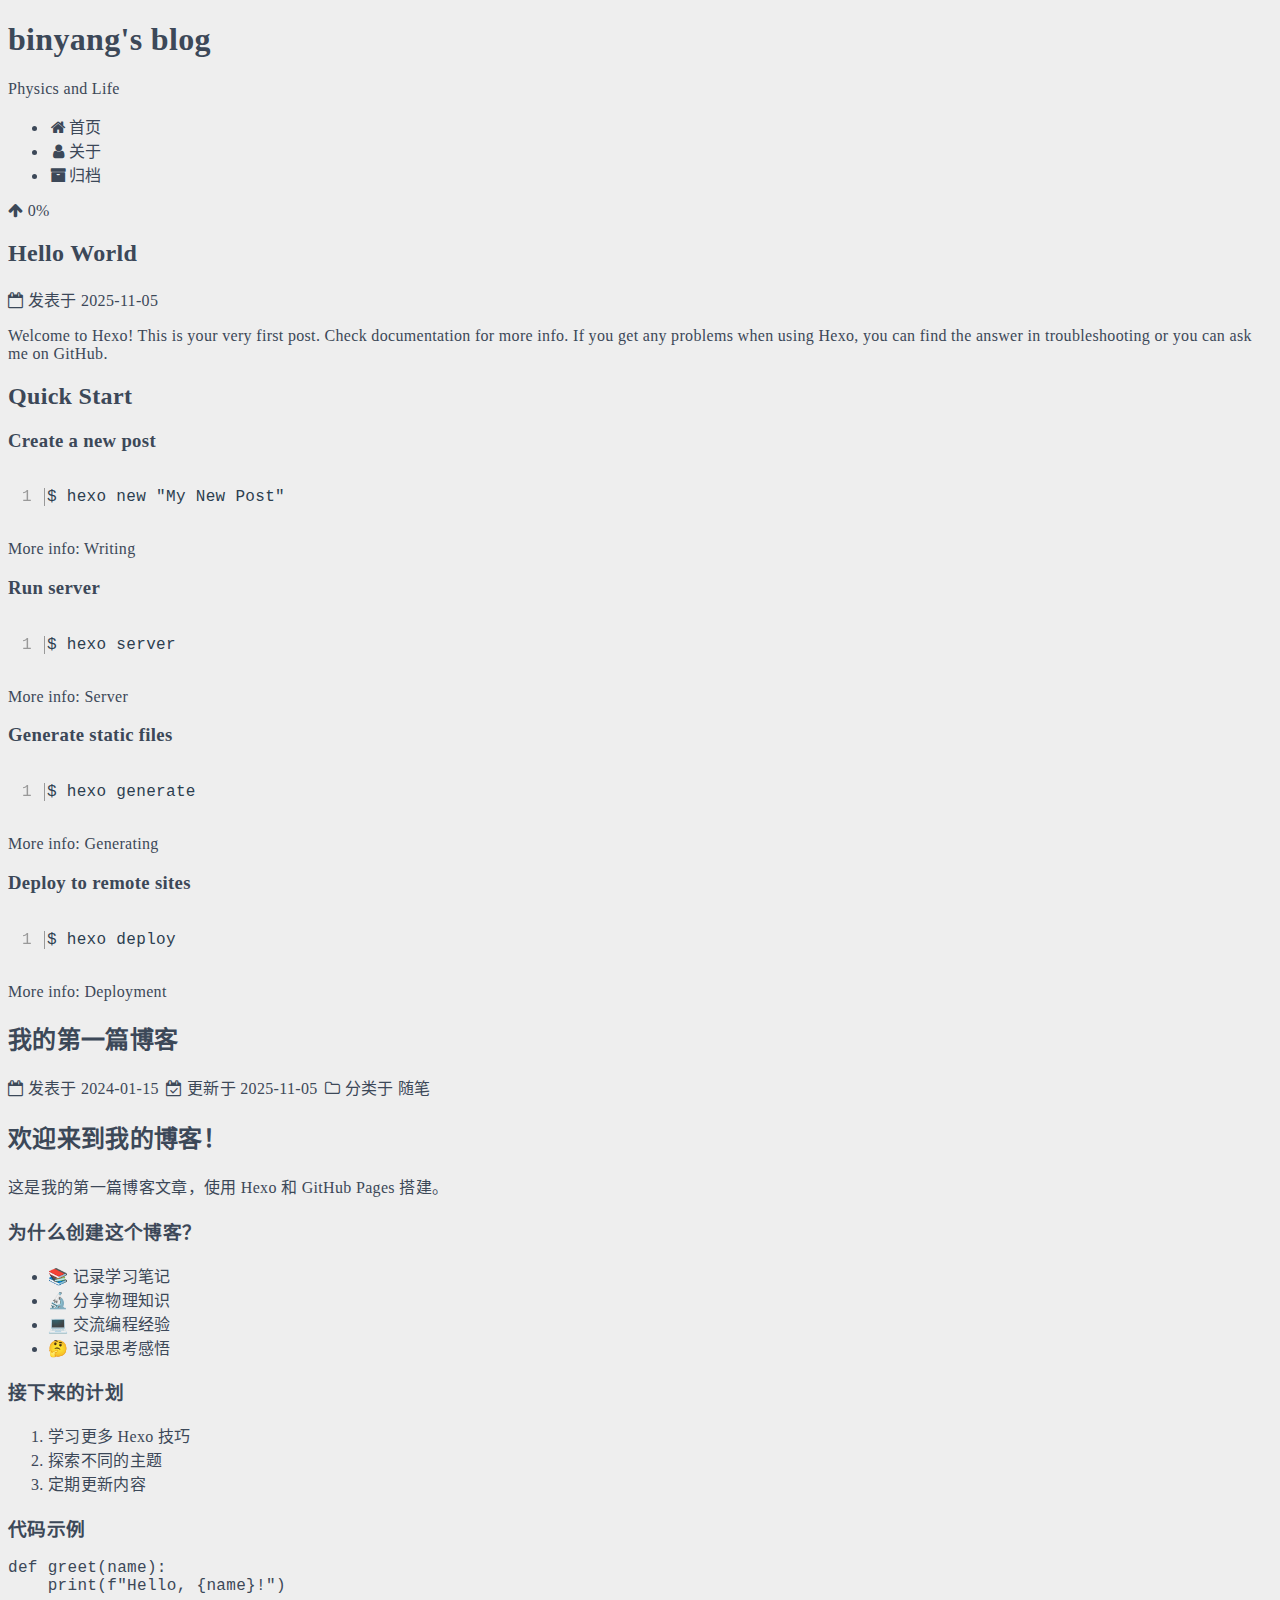
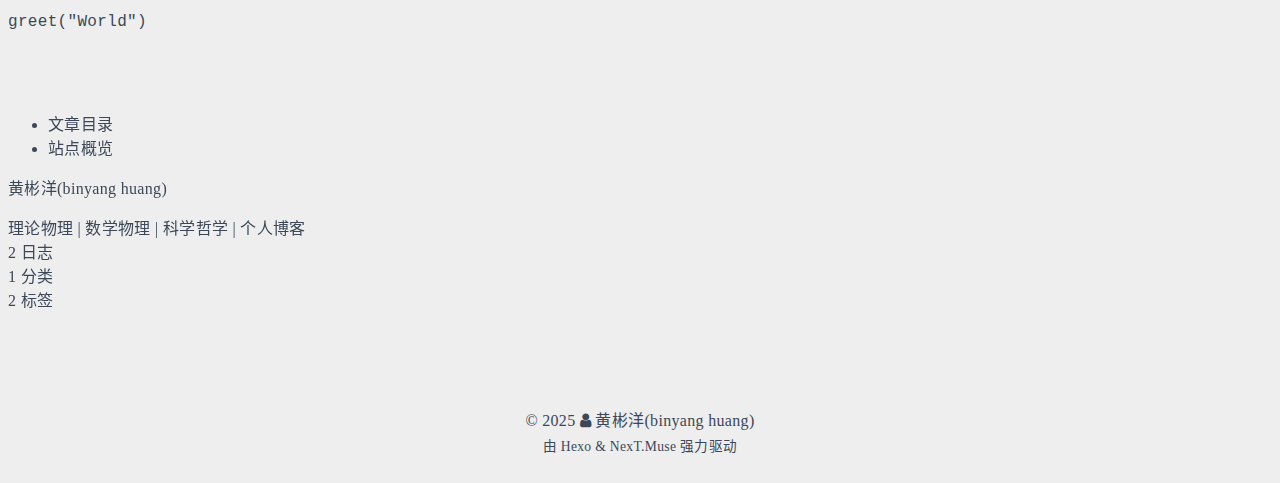
<file: index.html>
<!DOCTYPE html>
<html lang="zh-CN">
<head>
  <meta charset="UTF-8">
<meta name="viewport" content="width=device-width, initial-scale=1, maximum-scale=2">
<meta name="theme-color" content="#222">
<meta name="generator" content="Hexo 8.1.1">
  <link rel="apple-touch-icon" sizes="180x180" href="/images/apple-touch-icon-next.png">
  <link rel="icon" type="image/png" sizes="32x32" href="/images/favicon-32x32-next.png">
  <link rel="icon" type="image/png" sizes="16x16" href="/images/favicon-16x16-next.png">
  <link rel="mask-icon" href="/images/logo.svg" color="#222">

<link rel="stylesheet" href="/css/main.css">


<link rel="stylesheet" href="/lib/font-awesome/css/font-awesome.min.css">

<script id="hexo-configurations">
    var NexT = window.NexT || {};
    var CONFIG = {"hostname":"hbyphy.github.io","root":"/","scheme":"Muse","version":"7.8.0","exturl":false,"sidebar":{"position":"left","display":"post","padding":18,"offset":12,"onmobile":false},"copycode":{"enable":false,"show_result":false,"style":null},"back2top":{"enable":true,"sidebar":false,"scrollpercent":false},"bookmark":{"enable":false,"color":"#222","save":"auto"},"fancybox":false,"mediumzoom":false,"lazyload":false,"pangu":false,"comments":{"style":"tabs","active":null,"storage":true,"lazyload":false,"nav":null},"algolia":{"hits":{"per_page":10},"labels":{"input_placeholder":"Search for Posts","hits_empty":"We didn't find any results for the search: ${query}","hits_stats":"${hits} results found in ${time} ms"}},"localsearch":{"enable":false,"trigger":"auto","top_n_per_article":1,"unescape":false,"preload":false},"motion":{"enable":true,"async":false,"transition":{"post_block":"fadeIn","post_header":"slideDownIn","post_body":"slideDownIn","coll_header":"slideLeftIn","sidebar":"slideUpIn"}}};
  </script>

  <meta name="description" content="理论物理 | 数学物理 | 科学哲学 | 个人博客">
<meta property="og:type" content="website">
<meta property="og:title" content="binyang&#39;s blog">
<meta property="og:url" content="https://hbyphy.github.io/index.html">
<meta property="og:site_name" content="binyang&#39;s blog">
<meta property="og:description" content="理论物理 | 数学物理 | 科学哲学 | 个人博客">
<meta property="og:locale" content="zh_CN">
<meta property="article:author" content="黄彬洋(binyang huang)">
<meta property="article:tag" content="理论物理, 数学物理, 科学哲学, 物理博客">
<meta name="twitter:card" content="summary">

<link rel="canonical" href="https://hbyphy.github.io/">


<script id="page-configurations">
  // https://hexo.io/docs/variables.html
  CONFIG.page = {
    sidebar: "",
    isHome : true,
    isPost : false,
    lang   : 'zh-CN'
  };
</script>

  <title>binyang's blog</title>
  






  <noscript>
  <style>
  .use-motion .brand,
  .use-motion .menu-item,
  .sidebar-inner,
  .use-motion .post-block,
  .use-motion .pagination,
  .use-motion .comments,
  .use-motion .post-header,
  .use-motion .post-body,
  .use-motion .collection-header { opacity: initial; }

  .use-motion .site-title,
  .use-motion .site-subtitle {
    opacity: initial;
    top: initial;
  }

  .use-motion .logo-line-before i { left: initial; }
  .use-motion .logo-line-after i { right: initial; }
  </style>
</noscript>

</head>

<body itemscope itemtype="http://schema.org/WebPage">
  <div class="container use-motion">
    <div class="headband"></div>

    <header class="header" itemscope itemtype="http://schema.org/WPHeader">
      <div class="header-inner"><div class="site-brand-container">
  <div class="site-nav-toggle">
    <div class="toggle" aria-label="切换导航栏">
      <span class="toggle-line toggle-line-first"></span>
      <span class="toggle-line toggle-line-middle"></span>
      <span class="toggle-line toggle-line-last"></span>
    </div>
  </div>

  <div class="site-meta">

    <a href="/" class="brand" rel="start">
      <span class="logo-line-before"><i></i></span>
      <h1 class="site-title">binyang's blog</h1>
      <span class="logo-line-after"><i></i></span>
    </a>
      <p class="site-subtitle" itemprop="description">Physics and Life</p>
  </div>

  <div class="site-nav-right">
    <div class="toggle popup-trigger">
    </div>
  </div>
</div>




<nav class="site-nav">
  <ul id="menu" class="menu">
        <li class="menu-item menu-item-home">

    <a href="/" rel="section"><i class="fa fa-fw fa-home"></i>首页</a>

  </li>
        <li class="menu-item menu-item-about">

    <a href="/about/" rel="section"><i class="fa fa-fw fa-user"></i>关于</a>

  </li>
        <li class="menu-item menu-item-archives">

    <a href="/archives/" rel="section"><i class="fa fa-fw fa-archive"></i>归档</a>

  </li>
  </ul>
</nav>




</div>
    </header>

    
  <div class="back-to-top">
    <i class="fa fa-arrow-up"></i>
    <span>0%</span>
  </div>


    <main class="main">
      <div class="main-inner">
        <div class="content-wrap">
          

          <div class="content index posts-expand">
            
      
  
  
  <article itemscope itemtype="http://schema.org/Article" class="post-block" lang="zh-CN">
    <link itemprop="mainEntityOfPage" href="https://hbyphy.github.io/2025/11/05/hello-world/">

    <span hidden itemprop="author" itemscope itemtype="http://schema.org/Person">
      <meta itemprop="image" content="/images/avatar.gif">
      <meta itemprop="name" content="黄彬洋(binyang huang)">
      <meta itemprop="description" content="理论物理 | 数学物理 | 科学哲学 | 个人博客">
    </span>

    <span hidden itemprop="publisher" itemscope itemtype="http://schema.org/Organization">
      <meta itemprop="name" content="binyang's blog">
    </span>
      <header class="post-header">
        <h2 class="post-title" itemprop="name headline">
          
            <a href="/2025/11/05/hello-world/" class="post-title-link" itemprop="url">Hello World</a>
        </h2>

        <div class="post-meta">
            <span class="post-meta-item">
              <span class="post-meta-item-icon">
                <i class="fa fa-calendar-o"></i>
              </span>
              <span class="post-meta-item-text">发表于</span>

              <time title="创建时间：2025-11-05 12:41:03" itemprop="dateCreated datePublished" datetime="2025-11-05T12:41:03+08:00">2025-11-05</time>
            </span>

          

        </div>
      </header>

    
    
    
    <div class="post-body" itemprop="articleBody">

      
          <p>Welcome to <a target="_blank" rel="noopener" href="https://hexo.io/">Hexo</a>! This is your very first post. Check <a target="_blank" rel="noopener" href="https://hexo.io/docs/">documentation</a> for more info. If you get any problems when using Hexo, you can find the answer in <a target="_blank" rel="noopener" href="https://hexo.io/docs/troubleshooting.html">troubleshooting</a> or you can ask me on <a target="_blank" rel="noopener" href="https://github.com/hexojs/hexo/issues">GitHub</a>.</p>
<h2 id="Quick-Start"><a href="#Quick-Start" class="headerlink" title="Quick Start"></a>Quick Start</h2><h3 id="Create-a-new-post"><a href="#Create-a-new-post" class="headerlink" title="Create a new post"></a>Create a new post</h3><figure class="highlight bash"><table><tr><td class="gutter"><pre><span class="line">1</span><br></pre></td><td class="code"><pre><code class="hljs bash">$ hexo new <span class="hljs-string">&quot;My New Post&quot;</span><br></code></pre></td></tr></table></figure>

<p>More info: <a target="_blank" rel="noopener" href="https://hexo.io/docs/writing.html">Writing</a></p>
<h3 id="Run-server"><a href="#Run-server" class="headerlink" title="Run server"></a>Run server</h3><figure class="highlight bash"><table><tr><td class="gutter"><pre><span class="line">1</span><br></pre></td><td class="code"><pre><code class="hljs bash">$ hexo server<br></code></pre></td></tr></table></figure>

<p>More info: <a target="_blank" rel="noopener" href="https://hexo.io/docs/server.html">Server</a></p>
<h3 id="Generate-static-files"><a href="#Generate-static-files" class="headerlink" title="Generate static files"></a>Generate static files</h3><figure class="highlight bash"><table><tr><td class="gutter"><pre><span class="line">1</span><br></pre></td><td class="code"><pre><code class="hljs bash">$ hexo generate<br></code></pre></td></tr></table></figure>

<p>More info: <a target="_blank" rel="noopener" href="https://hexo.io/docs/generating.html">Generating</a></p>
<h3 id="Deploy-to-remote-sites"><a href="#Deploy-to-remote-sites" class="headerlink" title="Deploy to remote sites"></a>Deploy to remote sites</h3><figure class="highlight bash"><table><tr><td class="gutter"><pre><span class="line">1</span><br></pre></td><td class="code"><pre><code class="hljs bash">$ hexo deploy<br></code></pre></td></tr></table></figure>

<p>More info: <a target="_blank" rel="noopener" href="https://hexo.io/docs/one-command-deployment.html">Deployment</a></p>

      
    </div>

    
    
    
      <footer class="post-footer">
        <div class="post-eof"></div>
      </footer>
  </article>
  
  
  

      
  
  
  <article itemscope itemtype="http://schema.org/Article" class="post-block" lang="zh-CN">
    <link itemprop="mainEntityOfPage" href="https://hbyphy.github.io/2024/01/15/%E6%88%91%E7%9A%84%E7%AC%AC%E4%B8%80%E7%AF%87%E5%8D%9A%E5%AE%A2/">

    <span hidden itemprop="author" itemscope itemtype="http://schema.org/Person">
      <meta itemprop="image" content="/images/avatar.gif">
      <meta itemprop="name" content="黄彬洋(binyang huang)">
      <meta itemprop="description" content="理论物理 | 数学物理 | 科学哲学 | 个人博客">
    </span>

    <span hidden itemprop="publisher" itemscope itemtype="http://schema.org/Organization">
      <meta itemprop="name" content="binyang's blog">
    </span>
      <header class="post-header">
        <h2 class="post-title" itemprop="name headline">
          
            <a href="/2024/01/15/%E6%88%91%E7%9A%84%E7%AC%AC%E4%B8%80%E7%AF%87%E5%8D%9A%E5%AE%A2/" class="post-title-link" itemprop="url">我的第一篇博客</a>
        </h2>

        <div class="post-meta">
            <span class="post-meta-item">
              <span class="post-meta-item-icon">
                <i class="fa fa-calendar-o"></i>
              </span>
              <span class="post-meta-item-text">发表于</span>

              <time title="创建时间：2024-01-15 20:00:00" itemprop="dateCreated datePublished" datetime="2024-01-15T20:00:00+08:00">2024-01-15</time>
            </span>
              <span class="post-meta-item">
                <span class="post-meta-item-icon">
                  <i class="fa fa-calendar-check-o"></i>
                </span>
                <span class="post-meta-item-text">更新于</span>
                <time title="修改时间：2025-11-05 12:48:22" itemprop="dateModified" datetime="2025-11-05T12:48:22+08:00">2025-11-05</time>
              </span>
            <span class="post-meta-item">
              <span class="post-meta-item-icon">
                <i class="fa fa-folder-o"></i>
              </span>
              <span class="post-meta-item-text">分类于</span>
                <span itemprop="about" itemscope itemtype="http://schema.org/Thing">
                  <a href="/categories/%E9%9A%8F%E7%AC%94/" itemprop="url" rel="index"><span itemprop="name">随笔</span></a>
                </span>
            </span>

          

        </div>
      </header>

    
    
    
    <div class="post-body" itemprop="articleBody">

      
          <h2 id="欢迎来到我的博客！"><a href="#欢迎来到我的博客！" class="headerlink" title="欢迎来到我的博客！"></a>欢迎来到我的博客！</h2><p>这是我的第一篇博客文章，使用 Hexo 和 GitHub Pages 搭建。</p>
<h3 id="为什么创建这个博客？"><a href="#为什么创建这个博客？" class="headerlink" title="为什么创建这个博客？"></a>为什么创建这个博客？</h3><ul>
<li>📚 记录学习笔记</li>
<li>🔬 分享物理知识</li>
<li>💻 交流编程经验</li>
<li>🤔 记录思考感悟</li>
</ul>
<h3 id="接下来的计划"><a href="#接下来的计划" class="headerlink" title="接下来的计划"></a>接下来的计划</h3><ol>
<li>学习更多 Hexo 技巧</li>
<li>探索不同的主题</li>
<li>定期更新内容</li>
</ol>
<h3 id="代码示例"><a href="#代码示例" class="headerlink" title="代码示例"></a>代码示例</h3><pre><code class="language-python">def greet(name):
    print(f&quot;Hello, {name}!&quot;)

greet(&quot;World&quot;)
</code></pre>

      
    </div>

    
    
    
      <footer class="post-footer">
        <div class="post-eof"></div>
      </footer>
  </article>
  
  
  


  



          </div>
          

<script>
  window.addEventListener('tabs:register', () => {
    let { activeClass } = CONFIG.comments;
    if (CONFIG.comments.storage) {
      activeClass = localStorage.getItem('comments_active') || activeClass;
    }
    if (activeClass) {
      let activeTab = document.querySelector(`a[href="#comment-${activeClass}"]`);
      if (activeTab) {
        activeTab.click();
      }
    }
  });
  if (CONFIG.comments.storage) {
    window.addEventListener('tabs:click', event => {
      if (!event.target.matches('.tabs-comment .tab-content .tab-pane')) return;
      let commentClass = event.target.classList[1];
      localStorage.setItem('comments_active', commentClass);
    });
  }
</script>

        </div>
          
  
  <div class="toggle sidebar-toggle">
    <span class="toggle-line toggle-line-first"></span>
    <span class="toggle-line toggle-line-middle"></span>
    <span class="toggle-line toggle-line-last"></span>
  </div>

  <aside class="sidebar">
    <div class="sidebar-inner">

      <ul class="sidebar-nav motion-element">
        <li class="sidebar-nav-toc">
          文章目录
        </li>
        <li class="sidebar-nav-overview">
          站点概览
        </li>
      </ul>

      <!--noindex-->
      <div class="post-toc-wrap sidebar-panel">
      </div>
      <!--/noindex-->

      <div class="site-overview-wrap sidebar-panel">
        <div class="site-author motion-element" itemprop="author" itemscope itemtype="http://schema.org/Person">
  <p class="site-author-name" itemprop="name">黄彬洋(binyang huang)</p>
  <div class="site-description" itemprop="description">理论物理 | 数学物理 | 科学哲学 | 个人博客</div>
</div>
<div class="site-state-wrap motion-element">
  <nav class="site-state">
      <div class="site-state-item site-state-posts">
          <a href="/archives/">
        
          <span class="site-state-item-count">2</span>
          <span class="site-state-item-name">日志</span>
        </a>
      </div>
      <div class="site-state-item site-state-categories">
        <span class="site-state-item-count">1</span>
        <span class="site-state-item-name">分类</span>
      </div>
      <div class="site-state-item site-state-tags">
        <span class="site-state-item-count">2</span>
        <span class="site-state-item-name">标签</span>
      </div>
  </nav>
</div>



      </div>

    </div>
  </aside>
  <div id="sidebar-dimmer"></div>


      </div>
    </main>

    <footer class="footer">
      <div class="footer-inner">
        

        

<div class="copyright">
  
  &copy; 
  <span itemprop="copyrightYear">2025</span>
  <span class="with-love">
    <i class="fa fa-user"></i>
  </span>
  <span class="author" itemprop="copyrightHolder">黄彬洋(binyang huang)</span>
</div>
  <div class="powered-by">由 <a href="https://hexo.io/" class="theme-link" rel="noopener" target="_blank">Hexo</a> & <a href="https://muse.theme-next.org/" class="theme-link" rel="noopener" target="_blank">NexT.Muse</a> 强力驱动
  </div>

        








      </div>
    </footer>
  </div>

  
  <script src="/lib/anime.min.js"></script>
  <script src="/lib/velocity/velocity.min.js"></script>
  <script src="/lib/velocity/velocity.ui.min.js"></script>

<script src="/js/utils.js"></script>

<script src="/js/motion.js"></script>


<script src="/js/schemes/muse.js"></script>


<script src="/js/next-boot.js"></script>




  















  

  

</body>
</html>
</file>
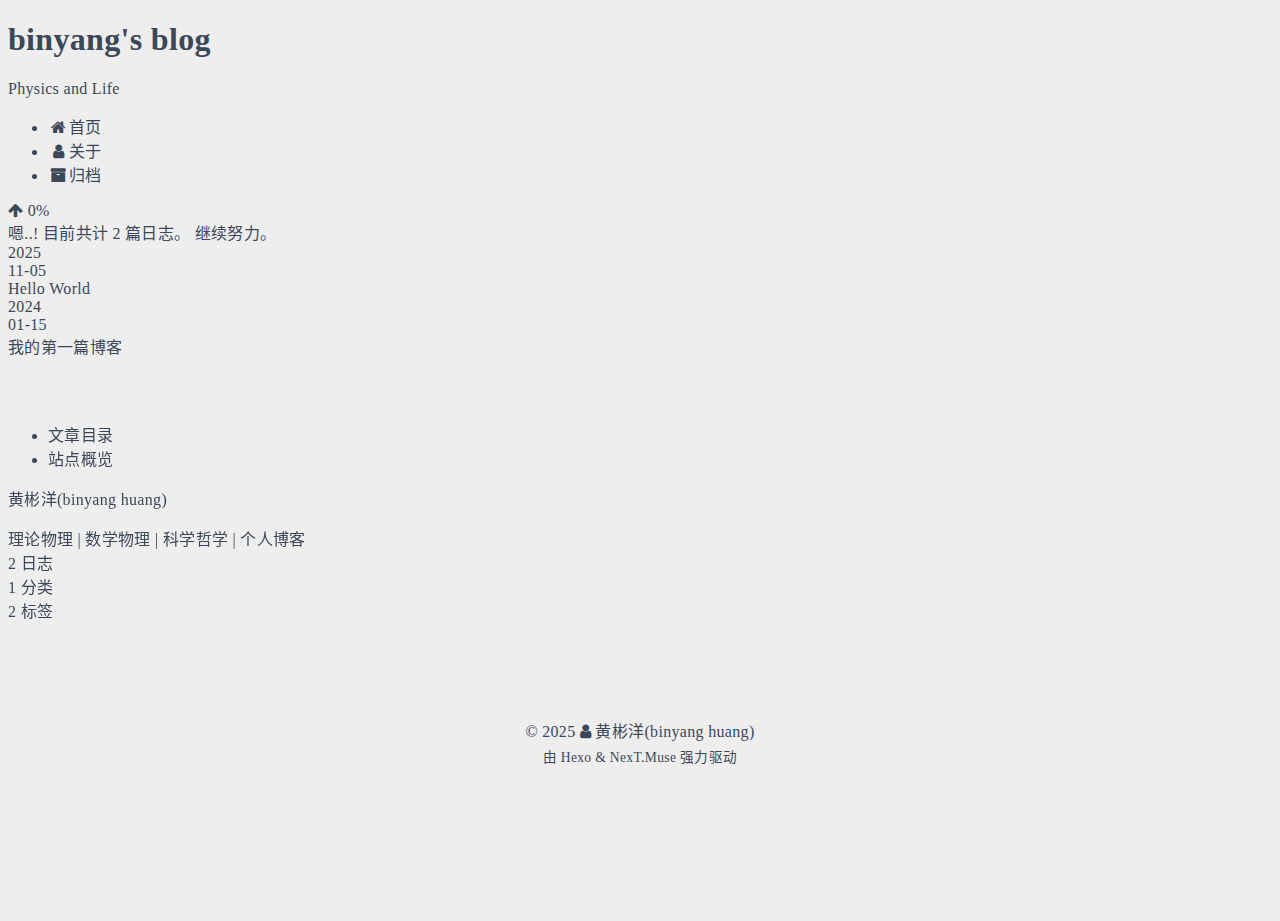
<file: archives/index.html>
<!DOCTYPE html>
<html lang="zh-CN">
<head>
  <meta charset="UTF-8">
<meta name="viewport" content="width=device-width, initial-scale=1, maximum-scale=2">
<meta name="theme-color" content="#222">
<meta name="generator" content="Hexo 8.1.1">
  <link rel="apple-touch-icon" sizes="180x180" href="/images/apple-touch-icon-next.png">
  <link rel="icon" type="image/png" sizes="32x32" href="/images/favicon-32x32-next.png">
  <link rel="icon" type="image/png" sizes="16x16" href="/images/favicon-16x16-next.png">
  <link rel="mask-icon" href="/images/logo.svg" color="#222">

<link rel="stylesheet" href="/css/main.css">


<link rel="stylesheet" href="/lib/font-awesome/css/font-awesome.min.css">

<script id="hexo-configurations">
    var NexT = window.NexT || {};
    var CONFIG = {"hostname":"hbyphy.github.io","root":"/","scheme":"Muse","version":"7.8.0","exturl":false,"sidebar":{"position":"left","display":"post","padding":18,"offset":12,"onmobile":false},"copycode":{"enable":false,"show_result":false,"style":null},"back2top":{"enable":true,"sidebar":false,"scrollpercent":false},"bookmark":{"enable":false,"color":"#222","save":"auto"},"fancybox":false,"mediumzoom":false,"lazyload":false,"pangu":false,"comments":{"style":"tabs","active":null,"storage":true,"lazyload":false,"nav":null},"algolia":{"hits":{"per_page":10},"labels":{"input_placeholder":"Search for Posts","hits_empty":"We didn't find any results for the search: ${query}","hits_stats":"${hits} results found in ${time} ms"}},"localsearch":{"enable":false,"trigger":"auto","top_n_per_article":1,"unescape":false,"preload":false},"motion":{"enable":true,"async":false,"transition":{"post_block":"fadeIn","post_header":"slideDownIn","post_body":"slideDownIn","coll_header":"slideLeftIn","sidebar":"slideUpIn"}}};
  </script>

  <meta name="description" content="理论物理 | 数学物理 | 科学哲学 | 个人博客">
<meta property="og:type" content="website">
<meta property="og:title" content="binyang&#39;s blog">
<meta property="og:url" content="https://hbyphy.github.io/archives/index.html">
<meta property="og:site_name" content="binyang&#39;s blog">
<meta property="og:description" content="理论物理 | 数学物理 | 科学哲学 | 个人博客">
<meta property="og:locale" content="zh_CN">
<meta property="article:author" content="黄彬洋(binyang huang)">
<meta property="article:tag" content="理论物理, 数学物理, 科学哲学, 物理博客">
<meta name="twitter:card" content="summary">

<link rel="canonical" href="https://hbyphy.github.io/archives/">


<script id="page-configurations">
  // https://hexo.io/docs/variables.html
  CONFIG.page = {
    sidebar: "",
    isHome : false,
    isPost : false,
    lang   : 'zh-CN'
  };
</script>

  <title>归档 | binyang's blog</title>
  






  <noscript>
  <style>
  .use-motion .brand,
  .use-motion .menu-item,
  .sidebar-inner,
  .use-motion .post-block,
  .use-motion .pagination,
  .use-motion .comments,
  .use-motion .post-header,
  .use-motion .post-body,
  .use-motion .collection-header { opacity: initial; }

  .use-motion .site-title,
  .use-motion .site-subtitle {
    opacity: initial;
    top: initial;
  }

  .use-motion .logo-line-before i { left: initial; }
  .use-motion .logo-line-after i { right: initial; }
  </style>
</noscript>

</head>

<body itemscope itemtype="http://schema.org/WebPage">
  <div class="container use-motion">
    <div class="headband"></div>

    <header class="header" itemscope itemtype="http://schema.org/WPHeader">
      <div class="header-inner"><div class="site-brand-container">
  <div class="site-nav-toggle">
    <div class="toggle" aria-label="切换导航栏">
      <span class="toggle-line toggle-line-first"></span>
      <span class="toggle-line toggle-line-middle"></span>
      <span class="toggle-line toggle-line-last"></span>
    </div>
  </div>

  <div class="site-meta">

    <a href="/" class="brand" rel="start">
      <span class="logo-line-before"><i></i></span>
      <h1 class="site-title">binyang's blog</h1>
      <span class="logo-line-after"><i></i></span>
    </a>
      <p class="site-subtitle" itemprop="description">Physics and Life</p>
  </div>

  <div class="site-nav-right">
    <div class="toggle popup-trigger">
    </div>
  </div>
</div>




<nav class="site-nav">
  <ul id="menu" class="menu">
        <li class="menu-item menu-item-home">

    <a href="/" rel="section"><i class="fa fa-fw fa-home"></i>首页</a>

  </li>
        <li class="menu-item menu-item-about">

    <a href="/about/" rel="section"><i class="fa fa-fw fa-user"></i>关于</a>

  </li>
        <li class="menu-item menu-item-archives">

    <a href="/archives/" rel="section"><i class="fa fa-fw fa-archive"></i>归档</a>

  </li>
  </ul>
</nav>




</div>
    </header>

    
  <div class="back-to-top">
    <i class="fa fa-arrow-up"></i>
    <span>0%</span>
  </div>


    <main class="main">
      <div class="main-inner">
        <div class="content-wrap">
          

          <div class="content archive">
            

  
  
  
  <div class="post-block">
    <div class="posts-collapse">
      <div class="collection-title">
        <span class="collection-header">嗯..! 目前共计 2 篇日志。 继续努力。</span>
      </div>

      
    <div class="collection-year">
      <span class="collection-header">2025</span>
    </div>

  <article itemscope itemtype="http://schema.org/Article">
    <header class="post-header">

      <div class="post-meta">
        <time itemprop="dateCreated"
              datetime="2025-11-05T12:41:03+08:00"
              content="2025-11-05">
          11-05
        </time>
      </div>

      <div class="post-title">
          <a class="post-title-link" href="/2025/11/05/hello-world/" itemprop="url">
            <span itemprop="name">Hello World</span>
          </a>
      </div>

    </header>
  </article>
    <div class="collection-year">
      <span class="collection-header">2024</span>
    </div>

  <article itemscope itemtype="http://schema.org/Article">
    <header class="post-header">

      <div class="post-meta">
        <time itemprop="dateCreated"
              datetime="2024-01-15T20:00:00+08:00"
              content="2024-01-15">
          01-15
        </time>
      </div>

      <div class="post-title">
          <a class="post-title-link" href="/2024/01/15/%E6%88%91%E7%9A%84%E7%AC%AC%E4%B8%80%E7%AF%87%E5%8D%9A%E5%AE%A2/" itemprop="url">
            <span itemprop="name">我的第一篇博客</span>
          </a>
      </div>

    </header>
  </article>


    </div>
  </div>
  
  
  

  



          </div>
          

<script>
  window.addEventListener('tabs:register', () => {
    let { activeClass } = CONFIG.comments;
    if (CONFIG.comments.storage) {
      activeClass = localStorage.getItem('comments_active') || activeClass;
    }
    if (activeClass) {
      let activeTab = document.querySelector(`a[href="#comment-${activeClass}"]`);
      if (activeTab) {
        activeTab.click();
      }
    }
  });
  if (CONFIG.comments.storage) {
    window.addEventListener('tabs:click', event => {
      if (!event.target.matches('.tabs-comment .tab-content .tab-pane')) return;
      let commentClass = event.target.classList[1];
      localStorage.setItem('comments_active', commentClass);
    });
  }
</script>

        </div>
          
  
  <div class="toggle sidebar-toggle">
    <span class="toggle-line toggle-line-first"></span>
    <span class="toggle-line toggle-line-middle"></span>
    <span class="toggle-line toggle-line-last"></span>
  </div>

  <aside class="sidebar">
    <div class="sidebar-inner">

      <ul class="sidebar-nav motion-element">
        <li class="sidebar-nav-toc">
          文章目录
        </li>
        <li class="sidebar-nav-overview">
          站点概览
        </li>
      </ul>

      <!--noindex-->
      <div class="post-toc-wrap sidebar-panel">
      </div>
      <!--/noindex-->

      <div class="site-overview-wrap sidebar-panel">
        <div class="site-author motion-element" itemprop="author" itemscope itemtype="http://schema.org/Person">
  <p class="site-author-name" itemprop="name">黄彬洋(binyang huang)</p>
  <div class="site-description" itemprop="description">理论物理 | 数学物理 | 科学哲学 | 个人博客</div>
</div>
<div class="site-state-wrap motion-element">
  <nav class="site-state">
      <div class="site-state-item site-state-posts">
          <a href="/archives/">
        
          <span class="site-state-item-count">2</span>
          <span class="site-state-item-name">日志</span>
        </a>
      </div>
      <div class="site-state-item site-state-categories">
        <span class="site-state-item-count">1</span>
        <span class="site-state-item-name">分类</span>
      </div>
      <div class="site-state-item site-state-tags">
        <span class="site-state-item-count">2</span>
        <span class="site-state-item-name">标签</span>
      </div>
  </nav>
</div>



      </div>

    </div>
  </aside>
  <div id="sidebar-dimmer"></div>


      </div>
    </main>

    <footer class="footer">
      <div class="footer-inner">
        

        

<div class="copyright">
  
  &copy; 
  <span itemprop="copyrightYear">2025</span>
  <span class="with-love">
    <i class="fa fa-user"></i>
  </span>
  <span class="author" itemprop="copyrightHolder">黄彬洋(binyang huang)</span>
</div>
  <div class="powered-by">由 <a href="https://hexo.io/" class="theme-link" rel="noopener" target="_blank">Hexo</a> & <a href="https://muse.theme-next.org/" class="theme-link" rel="noopener" target="_blank">NexT.Muse</a> 强力驱动
  </div>

        








      </div>
    </footer>
  </div>

  
  <script src="/lib/anime.min.js"></script>
  <script src="/lib/velocity/velocity.min.js"></script>
  <script src="/lib/velocity/velocity.ui.min.js"></script>

<script src="/js/utils.js"></script>

<script src="/js/motion.js"></script>


<script src="/js/schemes/muse.js"></script>


<script src="/js/next-boot.js"></script>




  















  

  

</body>
</html>
</file>
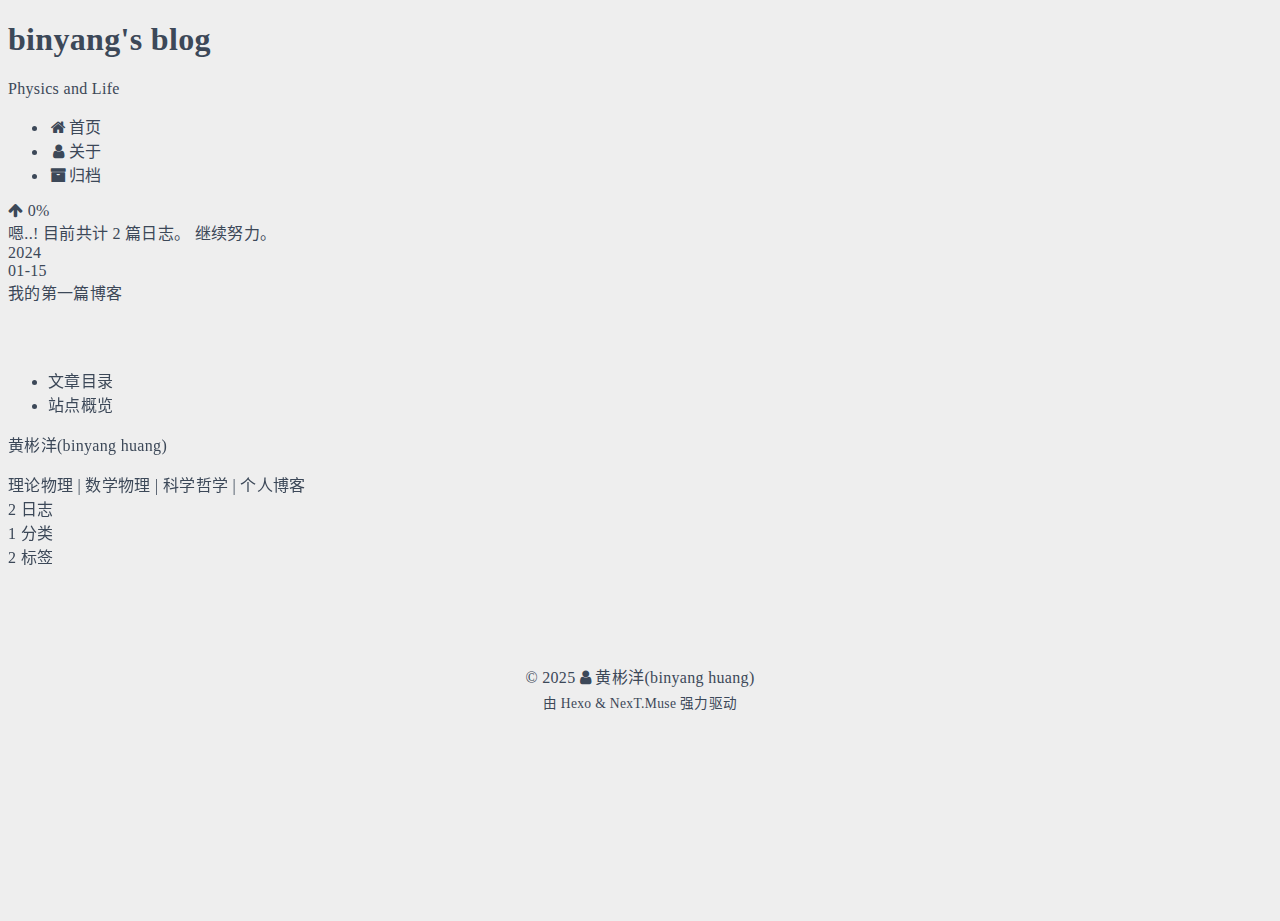
<file: archives/2024/index.html>
<!DOCTYPE html>
<html lang="zh-CN">
<head>
  <meta charset="UTF-8">
<meta name="viewport" content="width=device-width, initial-scale=1, maximum-scale=2">
<meta name="theme-color" content="#222">
<meta name="generator" content="Hexo 8.1.1">
  <link rel="apple-touch-icon" sizes="180x180" href="/images/apple-touch-icon-next.png">
  <link rel="icon" type="image/png" sizes="32x32" href="/images/favicon-32x32-next.png">
  <link rel="icon" type="image/png" sizes="16x16" href="/images/favicon-16x16-next.png">
  <link rel="mask-icon" href="/images/logo.svg" color="#222">

<link rel="stylesheet" href="/css/main.css">


<link rel="stylesheet" href="/lib/font-awesome/css/font-awesome.min.css">

<script id="hexo-configurations">
    var NexT = window.NexT || {};
    var CONFIG = {"hostname":"hbyphy.github.io","root":"/","scheme":"Muse","version":"7.8.0","exturl":false,"sidebar":{"position":"left","display":"post","padding":18,"offset":12,"onmobile":false},"copycode":{"enable":false,"show_result":false,"style":null},"back2top":{"enable":true,"sidebar":false,"scrollpercent":false},"bookmark":{"enable":false,"color":"#222","save":"auto"},"fancybox":false,"mediumzoom":false,"lazyload":false,"pangu":false,"comments":{"style":"tabs","active":null,"storage":true,"lazyload":false,"nav":null},"algolia":{"hits":{"per_page":10},"labels":{"input_placeholder":"Search for Posts","hits_empty":"We didn't find any results for the search: ${query}","hits_stats":"${hits} results found in ${time} ms"}},"localsearch":{"enable":false,"trigger":"auto","top_n_per_article":1,"unescape":false,"preload":false},"motion":{"enable":true,"async":false,"transition":{"post_block":"fadeIn","post_header":"slideDownIn","post_body":"slideDownIn","coll_header":"slideLeftIn","sidebar":"slideUpIn"}}};
  </script>

  <meta name="description" content="理论物理 | 数学物理 | 科学哲学 | 个人博客">
<meta property="og:type" content="website">
<meta property="og:title" content="binyang&#39;s blog">
<meta property="og:url" content="https://hbyphy.github.io/archives/2024/index.html">
<meta property="og:site_name" content="binyang&#39;s blog">
<meta property="og:description" content="理论物理 | 数学物理 | 科学哲学 | 个人博客">
<meta property="og:locale" content="zh_CN">
<meta property="article:author" content="黄彬洋(binyang huang)">
<meta property="article:tag" content="理论物理, 数学物理, 科学哲学, 物理博客">
<meta name="twitter:card" content="summary">

<link rel="canonical" href="https://hbyphy.github.io/archives/2024/">


<script id="page-configurations">
  // https://hexo.io/docs/variables.html
  CONFIG.page = {
    sidebar: "",
    isHome : false,
    isPost : false,
    lang   : 'zh-CN'
  };
</script>

  <title>归档 | binyang's blog</title>
  






  <noscript>
  <style>
  .use-motion .brand,
  .use-motion .menu-item,
  .sidebar-inner,
  .use-motion .post-block,
  .use-motion .pagination,
  .use-motion .comments,
  .use-motion .post-header,
  .use-motion .post-body,
  .use-motion .collection-header { opacity: initial; }

  .use-motion .site-title,
  .use-motion .site-subtitle {
    opacity: initial;
    top: initial;
  }

  .use-motion .logo-line-before i { left: initial; }
  .use-motion .logo-line-after i { right: initial; }
  </style>
</noscript>

</head>

<body itemscope itemtype="http://schema.org/WebPage">
  <div class="container use-motion">
    <div class="headband"></div>

    <header class="header" itemscope itemtype="http://schema.org/WPHeader">
      <div class="header-inner"><div class="site-brand-container">
  <div class="site-nav-toggle">
    <div class="toggle" aria-label="切换导航栏">
      <span class="toggle-line toggle-line-first"></span>
      <span class="toggle-line toggle-line-middle"></span>
      <span class="toggle-line toggle-line-last"></span>
    </div>
  </div>

  <div class="site-meta">

    <a href="/" class="brand" rel="start">
      <span class="logo-line-before"><i></i></span>
      <h1 class="site-title">binyang's blog</h1>
      <span class="logo-line-after"><i></i></span>
    </a>
      <p class="site-subtitle" itemprop="description">Physics and Life</p>
  </div>

  <div class="site-nav-right">
    <div class="toggle popup-trigger">
    </div>
  </div>
</div>




<nav class="site-nav">
  <ul id="menu" class="menu">
        <li class="menu-item menu-item-home">

    <a href="/" rel="section"><i class="fa fa-fw fa-home"></i>首页</a>

  </li>
        <li class="menu-item menu-item-about">

    <a href="/about/" rel="section"><i class="fa fa-fw fa-user"></i>关于</a>

  </li>
        <li class="menu-item menu-item-archives">

    <a href="/archives/" rel="section"><i class="fa fa-fw fa-archive"></i>归档</a>

  </li>
  </ul>
</nav>




</div>
    </header>

    
  <div class="back-to-top">
    <i class="fa fa-arrow-up"></i>
    <span>0%</span>
  </div>


    <main class="main">
      <div class="main-inner">
        <div class="content-wrap">
          

          <div class="content archive">
            

  
  
  
  <div class="post-block">
    <div class="posts-collapse">
      <div class="collection-title">
        <span class="collection-header">嗯..! 目前共计 2 篇日志。 继续努力。</span>
      </div>

      
    <div class="collection-year">
      <span class="collection-header">2024</span>
    </div>

  <article itemscope itemtype="http://schema.org/Article">
    <header class="post-header">

      <div class="post-meta">
        <time itemprop="dateCreated"
              datetime="2024-01-15T20:00:00+08:00"
              content="2024-01-15">
          01-15
        </time>
      </div>

      <div class="post-title">
          <a class="post-title-link" href="/2024/01/15/%E6%88%91%E7%9A%84%E7%AC%AC%E4%B8%80%E7%AF%87%E5%8D%9A%E5%AE%A2/" itemprop="url">
            <span itemprop="name">我的第一篇博客</span>
          </a>
      </div>

    </header>
  </article>


    </div>
  </div>
  
  
  

  



          </div>
          

<script>
  window.addEventListener('tabs:register', () => {
    let { activeClass } = CONFIG.comments;
    if (CONFIG.comments.storage) {
      activeClass = localStorage.getItem('comments_active') || activeClass;
    }
    if (activeClass) {
      let activeTab = document.querySelector(`a[href="#comment-${activeClass}"]`);
      if (activeTab) {
        activeTab.click();
      }
    }
  });
  if (CONFIG.comments.storage) {
    window.addEventListener('tabs:click', event => {
      if (!event.target.matches('.tabs-comment .tab-content .tab-pane')) return;
      let commentClass = event.target.classList[1];
      localStorage.setItem('comments_active', commentClass);
    });
  }
</script>

        </div>
          
  
  <div class="toggle sidebar-toggle">
    <span class="toggle-line toggle-line-first"></span>
    <span class="toggle-line toggle-line-middle"></span>
    <span class="toggle-line toggle-line-last"></span>
  </div>

  <aside class="sidebar">
    <div class="sidebar-inner">

      <ul class="sidebar-nav motion-element">
        <li class="sidebar-nav-toc">
          文章目录
        </li>
        <li class="sidebar-nav-overview">
          站点概览
        </li>
      </ul>

      <!--noindex-->
      <div class="post-toc-wrap sidebar-panel">
      </div>
      <!--/noindex-->

      <div class="site-overview-wrap sidebar-panel">
        <div class="site-author motion-element" itemprop="author" itemscope itemtype="http://schema.org/Person">
  <p class="site-author-name" itemprop="name">黄彬洋(binyang huang)</p>
  <div class="site-description" itemprop="description">理论物理 | 数学物理 | 科学哲学 | 个人博客</div>
</div>
<div class="site-state-wrap motion-element">
  <nav class="site-state">
      <div class="site-state-item site-state-posts">
          <a href="/archives/">
        
          <span class="site-state-item-count">2</span>
          <span class="site-state-item-name">日志</span>
        </a>
      </div>
      <div class="site-state-item site-state-categories">
        <span class="site-state-item-count">1</span>
        <span class="site-state-item-name">分类</span>
      </div>
      <div class="site-state-item site-state-tags">
        <span class="site-state-item-count">2</span>
        <span class="site-state-item-name">标签</span>
      </div>
  </nav>
</div>



      </div>

    </div>
  </aside>
  <div id="sidebar-dimmer"></div>


      </div>
    </main>

    <footer class="footer">
      <div class="footer-inner">
        

        

<div class="copyright">
  
  &copy; 
  <span itemprop="copyrightYear">2025</span>
  <span class="with-love">
    <i class="fa fa-user"></i>
  </span>
  <span class="author" itemprop="copyrightHolder">黄彬洋(binyang huang)</span>
</div>
  <div class="powered-by">由 <a href="https://hexo.io/" class="theme-link" rel="noopener" target="_blank">Hexo</a> & <a href="https://muse.theme-next.org/" class="theme-link" rel="noopener" target="_blank">NexT.Muse</a> 强力驱动
  </div>

        








      </div>
    </footer>
  </div>

  
  <script src="/lib/anime.min.js"></script>
  <script src="/lib/velocity/velocity.min.js"></script>
  <script src="/lib/velocity/velocity.ui.min.js"></script>

<script src="/js/utils.js"></script>

<script src="/js/motion.js"></script>


<script src="/js/schemes/muse.js"></script>


<script src="/js/next-boot.js"></script>




  















  

  

</body>
</html>
</file>
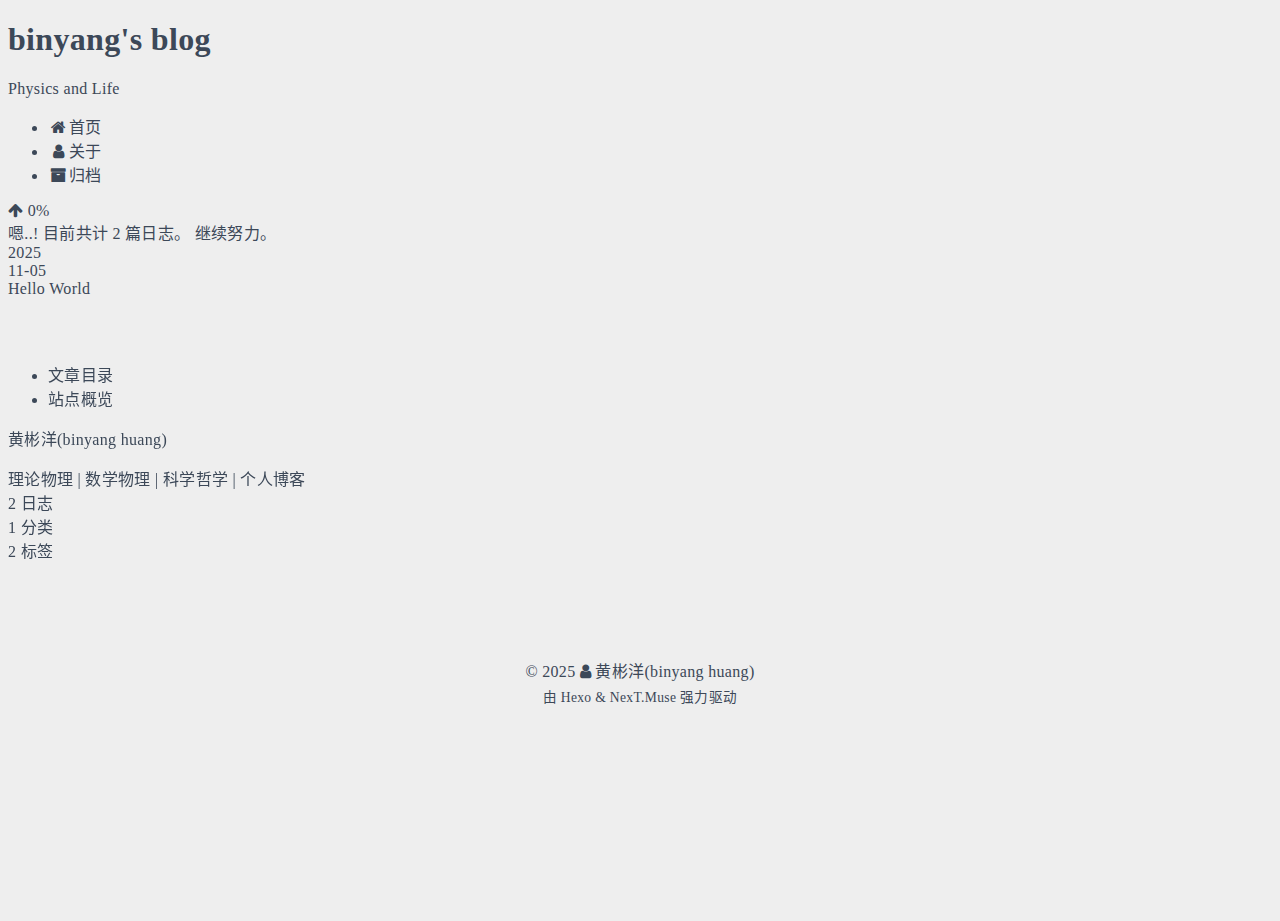
<file: archives/2025/index.html>
<!DOCTYPE html>
<html lang="zh-CN">
<head>
  <meta charset="UTF-8">
<meta name="viewport" content="width=device-width, initial-scale=1, maximum-scale=2">
<meta name="theme-color" content="#222">
<meta name="generator" content="Hexo 8.1.1">
  <link rel="apple-touch-icon" sizes="180x180" href="/images/apple-touch-icon-next.png">
  <link rel="icon" type="image/png" sizes="32x32" href="/images/favicon-32x32-next.png">
  <link rel="icon" type="image/png" sizes="16x16" href="/images/favicon-16x16-next.png">
  <link rel="mask-icon" href="/images/logo.svg" color="#222">

<link rel="stylesheet" href="/css/main.css">


<link rel="stylesheet" href="/lib/font-awesome/css/font-awesome.min.css">

<script id="hexo-configurations">
    var NexT = window.NexT || {};
    var CONFIG = {"hostname":"hbyphy.github.io","root":"/","scheme":"Muse","version":"7.8.0","exturl":false,"sidebar":{"position":"left","display":"post","padding":18,"offset":12,"onmobile":false},"copycode":{"enable":false,"show_result":false,"style":null},"back2top":{"enable":true,"sidebar":false,"scrollpercent":false},"bookmark":{"enable":false,"color":"#222","save":"auto"},"fancybox":false,"mediumzoom":false,"lazyload":false,"pangu":false,"comments":{"style":"tabs","active":null,"storage":true,"lazyload":false,"nav":null},"algolia":{"hits":{"per_page":10},"labels":{"input_placeholder":"Search for Posts","hits_empty":"We didn't find any results for the search: ${query}","hits_stats":"${hits} results found in ${time} ms"}},"localsearch":{"enable":false,"trigger":"auto","top_n_per_article":1,"unescape":false,"preload":false},"motion":{"enable":true,"async":false,"transition":{"post_block":"fadeIn","post_header":"slideDownIn","post_body":"slideDownIn","coll_header":"slideLeftIn","sidebar":"slideUpIn"}}};
  </script>

  <meta name="description" content="理论物理 | 数学物理 | 科学哲学 | 个人博客">
<meta property="og:type" content="website">
<meta property="og:title" content="binyang&#39;s blog">
<meta property="og:url" content="https://hbyphy.github.io/archives/2025/index.html">
<meta property="og:site_name" content="binyang&#39;s blog">
<meta property="og:description" content="理论物理 | 数学物理 | 科学哲学 | 个人博客">
<meta property="og:locale" content="zh_CN">
<meta property="article:author" content="黄彬洋(binyang huang)">
<meta property="article:tag" content="理论物理, 数学物理, 科学哲学, 物理博客">
<meta name="twitter:card" content="summary">

<link rel="canonical" href="https://hbyphy.github.io/archives/2025/">


<script id="page-configurations">
  // https://hexo.io/docs/variables.html
  CONFIG.page = {
    sidebar: "",
    isHome : false,
    isPost : false,
    lang   : 'zh-CN'
  };
</script>

  <title>归档 | binyang's blog</title>
  






  <noscript>
  <style>
  .use-motion .brand,
  .use-motion .menu-item,
  .sidebar-inner,
  .use-motion .post-block,
  .use-motion .pagination,
  .use-motion .comments,
  .use-motion .post-header,
  .use-motion .post-body,
  .use-motion .collection-header { opacity: initial; }

  .use-motion .site-title,
  .use-motion .site-subtitle {
    opacity: initial;
    top: initial;
  }

  .use-motion .logo-line-before i { left: initial; }
  .use-motion .logo-line-after i { right: initial; }
  </style>
</noscript>

</head>

<body itemscope itemtype="http://schema.org/WebPage">
  <div class="container use-motion">
    <div class="headband"></div>

    <header class="header" itemscope itemtype="http://schema.org/WPHeader">
      <div class="header-inner"><div class="site-brand-container">
  <div class="site-nav-toggle">
    <div class="toggle" aria-label="切换导航栏">
      <span class="toggle-line toggle-line-first"></span>
      <span class="toggle-line toggle-line-middle"></span>
      <span class="toggle-line toggle-line-last"></span>
    </div>
  </div>

  <div class="site-meta">

    <a href="/" class="brand" rel="start">
      <span class="logo-line-before"><i></i></span>
      <h1 class="site-title">binyang's blog</h1>
      <span class="logo-line-after"><i></i></span>
    </a>
      <p class="site-subtitle" itemprop="description">Physics and Life</p>
  </div>

  <div class="site-nav-right">
    <div class="toggle popup-trigger">
    </div>
  </div>
</div>




<nav class="site-nav">
  <ul id="menu" class="menu">
        <li class="menu-item menu-item-home">

    <a href="/" rel="section"><i class="fa fa-fw fa-home"></i>首页</a>

  </li>
        <li class="menu-item menu-item-about">

    <a href="/about/" rel="section"><i class="fa fa-fw fa-user"></i>关于</a>

  </li>
        <li class="menu-item menu-item-archives">

    <a href="/archives/" rel="section"><i class="fa fa-fw fa-archive"></i>归档</a>

  </li>
  </ul>
</nav>




</div>
    </header>

    
  <div class="back-to-top">
    <i class="fa fa-arrow-up"></i>
    <span>0%</span>
  </div>


    <main class="main">
      <div class="main-inner">
        <div class="content-wrap">
          

          <div class="content archive">
            

  
  
  
  <div class="post-block">
    <div class="posts-collapse">
      <div class="collection-title">
        <span class="collection-header">嗯..! 目前共计 2 篇日志。 继续努力。</span>
      </div>

      
    <div class="collection-year">
      <span class="collection-header">2025</span>
    </div>

  <article itemscope itemtype="http://schema.org/Article">
    <header class="post-header">

      <div class="post-meta">
        <time itemprop="dateCreated"
              datetime="2025-11-05T12:41:03+08:00"
              content="2025-11-05">
          11-05
        </time>
      </div>

      <div class="post-title">
          <a class="post-title-link" href="/2025/11/05/hello-world/" itemprop="url">
            <span itemprop="name">Hello World</span>
          </a>
      </div>

    </header>
  </article>


    </div>
  </div>
  
  
  

  



          </div>
          

<script>
  window.addEventListener('tabs:register', () => {
    let { activeClass } = CONFIG.comments;
    if (CONFIG.comments.storage) {
      activeClass = localStorage.getItem('comments_active') || activeClass;
    }
    if (activeClass) {
      let activeTab = document.querySelector(`a[href="#comment-${activeClass}"]`);
      if (activeTab) {
        activeTab.click();
      }
    }
  });
  if (CONFIG.comments.storage) {
    window.addEventListener('tabs:click', event => {
      if (!event.target.matches('.tabs-comment .tab-content .tab-pane')) return;
      let commentClass = event.target.classList[1];
      localStorage.setItem('comments_active', commentClass);
    });
  }
</script>

        </div>
          
  
  <div class="toggle sidebar-toggle">
    <span class="toggle-line toggle-line-first"></span>
    <span class="toggle-line toggle-line-middle"></span>
    <span class="toggle-line toggle-line-last"></span>
  </div>

  <aside class="sidebar">
    <div class="sidebar-inner">

      <ul class="sidebar-nav motion-element">
        <li class="sidebar-nav-toc">
          文章目录
        </li>
        <li class="sidebar-nav-overview">
          站点概览
        </li>
      </ul>

      <!--noindex-->
      <div class="post-toc-wrap sidebar-panel">
      </div>
      <!--/noindex-->

      <div class="site-overview-wrap sidebar-panel">
        <div class="site-author motion-element" itemprop="author" itemscope itemtype="http://schema.org/Person">
  <p class="site-author-name" itemprop="name">黄彬洋(binyang huang)</p>
  <div class="site-description" itemprop="description">理论物理 | 数学物理 | 科学哲学 | 个人博客</div>
</div>
<div class="site-state-wrap motion-element">
  <nav class="site-state">
      <div class="site-state-item site-state-posts">
          <a href="/archives/">
        
          <span class="site-state-item-count">2</span>
          <span class="site-state-item-name">日志</span>
        </a>
      </div>
      <div class="site-state-item site-state-categories">
        <span class="site-state-item-count">1</span>
        <span class="site-state-item-name">分类</span>
      </div>
      <div class="site-state-item site-state-tags">
        <span class="site-state-item-count">2</span>
        <span class="site-state-item-name">标签</span>
      </div>
  </nav>
</div>



      </div>

    </div>
  </aside>
  <div id="sidebar-dimmer"></div>


      </div>
    </main>

    <footer class="footer">
      <div class="footer-inner">
        

        

<div class="copyright">
  
  &copy; 
  <span itemprop="copyrightYear">2025</span>
  <span class="with-love">
    <i class="fa fa-user"></i>
  </span>
  <span class="author" itemprop="copyrightHolder">黄彬洋(binyang huang)</span>
</div>
  <div class="powered-by">由 <a href="https://hexo.io/" class="theme-link" rel="noopener" target="_blank">Hexo</a> & <a href="https://muse.theme-next.org/" class="theme-link" rel="noopener" target="_blank">NexT.Muse</a> 强力驱动
  </div>

        








      </div>
    </footer>
  </div>

  
  <script src="/lib/anime.min.js"></script>
  <script src="/lib/velocity/velocity.min.js"></script>
  <script src="/lib/velocity/velocity.ui.min.js"></script>

<script src="/js/utils.js"></script>

<script src="/js/motion.js"></script>


<script src="/js/schemes/muse.js"></script>


<script src="/js/next-boot.js"></script>




  















  

  

</body>
</html>
</file>
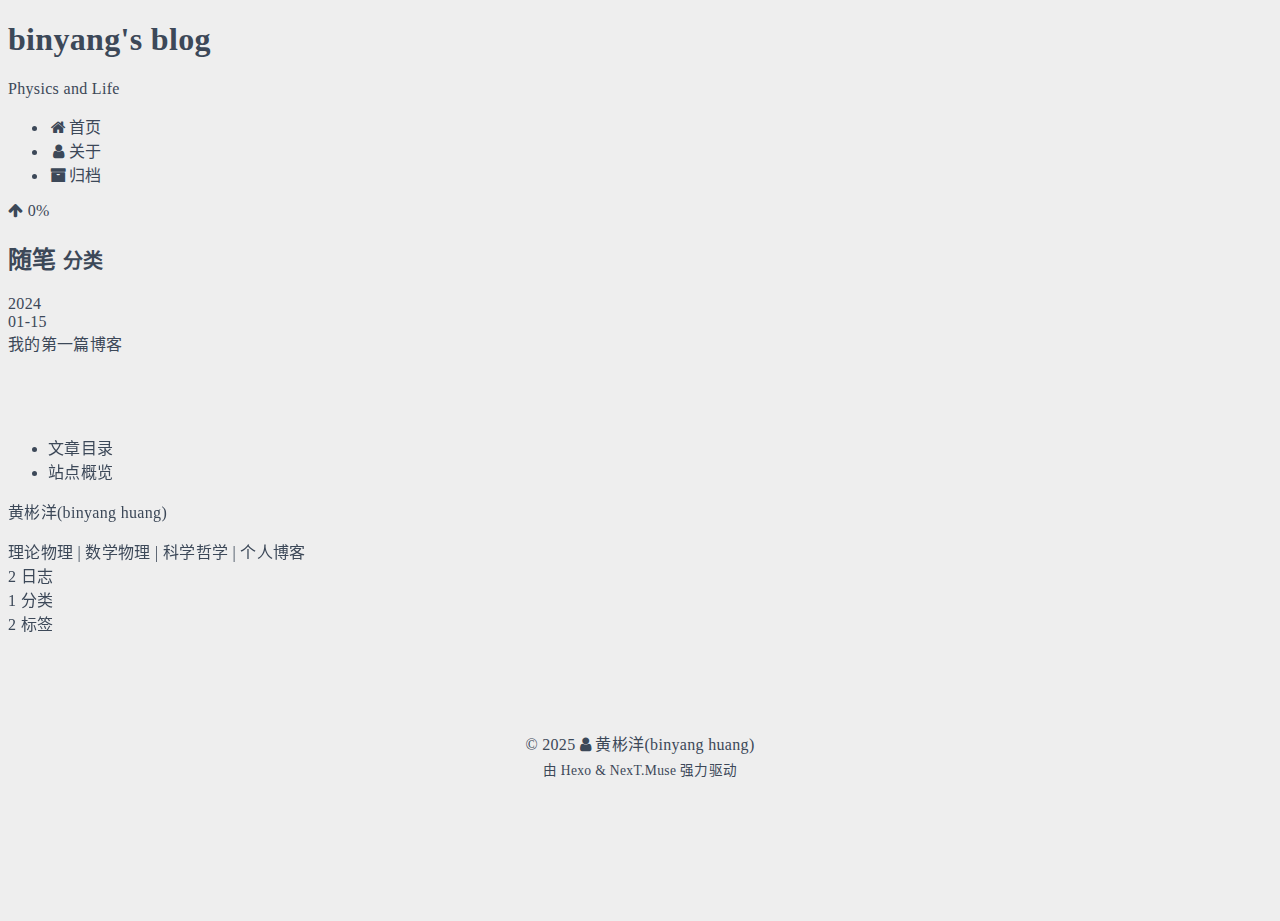
<file: categories/随笔/index.html>
<!DOCTYPE html>
<html lang="zh-CN">
<head>
  <meta charset="UTF-8">
<meta name="viewport" content="width=device-width, initial-scale=1, maximum-scale=2">
<meta name="theme-color" content="#222">
<meta name="generator" content="Hexo 8.1.1">
  <link rel="apple-touch-icon" sizes="180x180" href="/images/apple-touch-icon-next.png">
  <link rel="icon" type="image/png" sizes="32x32" href="/images/favicon-32x32-next.png">
  <link rel="icon" type="image/png" sizes="16x16" href="/images/favicon-16x16-next.png">
  <link rel="mask-icon" href="/images/logo.svg" color="#222">

<link rel="stylesheet" href="/css/main.css">


<link rel="stylesheet" href="/lib/font-awesome/css/font-awesome.min.css">

<script id="hexo-configurations">
    var NexT = window.NexT || {};
    var CONFIG = {"hostname":"hbyphy.github.io","root":"/","scheme":"Muse","version":"7.8.0","exturl":false,"sidebar":{"position":"left","display":"post","padding":18,"offset":12,"onmobile":false},"copycode":{"enable":false,"show_result":false,"style":null},"back2top":{"enable":true,"sidebar":false,"scrollpercent":false},"bookmark":{"enable":false,"color":"#222","save":"auto"},"fancybox":false,"mediumzoom":false,"lazyload":false,"pangu":false,"comments":{"style":"tabs","active":null,"storage":true,"lazyload":false,"nav":null},"algolia":{"hits":{"per_page":10},"labels":{"input_placeholder":"Search for Posts","hits_empty":"We didn't find any results for the search: ${query}","hits_stats":"${hits} results found in ${time} ms"}},"localsearch":{"enable":false,"trigger":"auto","top_n_per_article":1,"unescape":false,"preload":false},"motion":{"enable":true,"async":false,"transition":{"post_block":"fadeIn","post_header":"slideDownIn","post_body":"slideDownIn","coll_header":"slideLeftIn","sidebar":"slideUpIn"}}};
  </script>

  <meta name="description" content="理论物理 | 数学物理 | 科学哲学 | 个人博客">
<meta property="og:type" content="website">
<meta property="og:title" content="binyang&#39;s blog">
<meta property="og:url" content="https://hbyphy.github.io/categories/%E9%9A%8F%E7%AC%94/index.html">
<meta property="og:site_name" content="binyang&#39;s blog">
<meta property="og:description" content="理论物理 | 数学物理 | 科学哲学 | 个人博客">
<meta property="og:locale" content="zh_CN">
<meta property="article:author" content="黄彬洋(binyang huang)">
<meta property="article:tag" content="理论物理, 数学物理, 科学哲学, 物理博客">
<meta name="twitter:card" content="summary">

<link rel="canonical" href="https://hbyphy.github.io/categories/%E9%9A%8F%E7%AC%94/">


<script id="page-configurations">
  // https://hexo.io/docs/variables.html
  CONFIG.page = {
    sidebar: "",
    isHome : false,
    isPost : false,
    lang   : 'zh-CN'
  };
</script>

  <title>分类: 随笔 | binyang's blog</title>
  






  <noscript>
  <style>
  .use-motion .brand,
  .use-motion .menu-item,
  .sidebar-inner,
  .use-motion .post-block,
  .use-motion .pagination,
  .use-motion .comments,
  .use-motion .post-header,
  .use-motion .post-body,
  .use-motion .collection-header { opacity: initial; }

  .use-motion .site-title,
  .use-motion .site-subtitle {
    opacity: initial;
    top: initial;
  }

  .use-motion .logo-line-before i { left: initial; }
  .use-motion .logo-line-after i { right: initial; }
  </style>
</noscript>

</head>

<body itemscope itemtype="http://schema.org/WebPage">
  <div class="container use-motion">
    <div class="headband"></div>

    <header class="header" itemscope itemtype="http://schema.org/WPHeader">
      <div class="header-inner"><div class="site-brand-container">
  <div class="site-nav-toggle">
    <div class="toggle" aria-label="切换导航栏">
      <span class="toggle-line toggle-line-first"></span>
      <span class="toggle-line toggle-line-middle"></span>
      <span class="toggle-line toggle-line-last"></span>
    </div>
  </div>

  <div class="site-meta">

    <a href="/" class="brand" rel="start">
      <span class="logo-line-before"><i></i></span>
      <h1 class="site-title">binyang's blog</h1>
      <span class="logo-line-after"><i></i></span>
    </a>
      <p class="site-subtitle" itemprop="description">Physics and Life</p>
  </div>

  <div class="site-nav-right">
    <div class="toggle popup-trigger">
    </div>
  </div>
</div>




<nav class="site-nav">
  <ul id="menu" class="menu">
        <li class="menu-item menu-item-home">

    <a href="/" rel="section"><i class="fa fa-fw fa-home"></i>首页</a>

  </li>
        <li class="menu-item menu-item-about">

    <a href="/about/" rel="section"><i class="fa fa-fw fa-user"></i>关于</a>

  </li>
        <li class="menu-item menu-item-archives">

    <a href="/archives/" rel="section"><i class="fa fa-fw fa-archive"></i>归档</a>

  </li>
  </ul>
</nav>




</div>
    </header>

    
  <div class="back-to-top">
    <i class="fa fa-arrow-up"></i>
    <span>0%</span>
  </div>


    <main class="main">
      <div class="main-inner">
        <div class="content-wrap">
          

          <div class="content category">
            

  
  
  
  <div class="post-block">
    <div class="posts-collapse">
      <div class="collection-title">
        <h2 class="collection-header">随笔
          <small>分类</small>
        </h2>
      </div>

      
    <div class="collection-year">
      <span class="collection-header">2024</span>
    </div>

  <article itemscope itemtype="http://schema.org/Article">
    <header class="post-header">

      <div class="post-meta">
        <time itemprop="dateCreated"
              datetime="2024-01-15T20:00:00+08:00"
              content="2024-01-15">
          01-15
        </time>
      </div>

      <div class="post-title">
          <a class="post-title-link" href="/2024/01/15/%E6%88%91%E7%9A%84%E7%AC%AC%E4%B8%80%E7%AF%87%E5%8D%9A%E5%AE%A2/" itemprop="url">
            <span itemprop="name">我的第一篇博客</span>
          </a>
      </div>

    </header>
  </article>

    </div>
  </div>
  
  
  

  



          </div>
          

<script>
  window.addEventListener('tabs:register', () => {
    let { activeClass } = CONFIG.comments;
    if (CONFIG.comments.storage) {
      activeClass = localStorage.getItem('comments_active') || activeClass;
    }
    if (activeClass) {
      let activeTab = document.querySelector(`a[href="#comment-${activeClass}"]`);
      if (activeTab) {
        activeTab.click();
      }
    }
  });
  if (CONFIG.comments.storage) {
    window.addEventListener('tabs:click', event => {
      if (!event.target.matches('.tabs-comment .tab-content .tab-pane')) return;
      let commentClass = event.target.classList[1];
      localStorage.setItem('comments_active', commentClass);
    });
  }
</script>

        </div>
          
  
  <div class="toggle sidebar-toggle">
    <span class="toggle-line toggle-line-first"></span>
    <span class="toggle-line toggle-line-middle"></span>
    <span class="toggle-line toggle-line-last"></span>
  </div>

  <aside class="sidebar">
    <div class="sidebar-inner">

      <ul class="sidebar-nav motion-element">
        <li class="sidebar-nav-toc">
          文章目录
        </li>
        <li class="sidebar-nav-overview">
          站点概览
        </li>
      </ul>

      <!--noindex-->
      <div class="post-toc-wrap sidebar-panel">
      </div>
      <!--/noindex-->

      <div class="site-overview-wrap sidebar-panel">
        <div class="site-author motion-element" itemprop="author" itemscope itemtype="http://schema.org/Person">
  <p class="site-author-name" itemprop="name">黄彬洋(binyang huang)</p>
  <div class="site-description" itemprop="description">理论物理 | 数学物理 | 科学哲学 | 个人博客</div>
</div>
<div class="site-state-wrap motion-element">
  <nav class="site-state">
      <div class="site-state-item site-state-posts">
          <a href="/archives/">
        
          <span class="site-state-item-count">2</span>
          <span class="site-state-item-name">日志</span>
        </a>
      </div>
      <div class="site-state-item site-state-categories">
        <span class="site-state-item-count">1</span>
        <span class="site-state-item-name">分类</span>
      </div>
      <div class="site-state-item site-state-tags">
        <span class="site-state-item-count">2</span>
        <span class="site-state-item-name">标签</span>
      </div>
  </nav>
</div>



      </div>

    </div>
  </aside>
  <div id="sidebar-dimmer"></div>


      </div>
    </main>

    <footer class="footer">
      <div class="footer-inner">
        

        

<div class="copyright">
  
  &copy; 
  <span itemprop="copyrightYear">2025</span>
  <span class="with-love">
    <i class="fa fa-user"></i>
  </span>
  <span class="author" itemprop="copyrightHolder">黄彬洋(binyang huang)</span>
</div>
  <div class="powered-by">由 <a href="https://hexo.io/" class="theme-link" rel="noopener" target="_blank">Hexo</a> & <a href="https://muse.theme-next.org/" class="theme-link" rel="noopener" target="_blank">NexT.Muse</a> 强力驱动
  </div>

        








      </div>
    </footer>
  </div>

  
  <script src="/lib/anime.min.js"></script>
  <script src="/lib/velocity/velocity.min.js"></script>
  <script src="/lib/velocity/velocity.ui.min.js"></script>

<script src="/js/utils.js"></script>

<script src="/js/motion.js"></script>


<script src="/js/schemes/muse.js"></script>


<script src="/js/next-boot.js"></script>




  















  

  

</body>
</html>
</file>
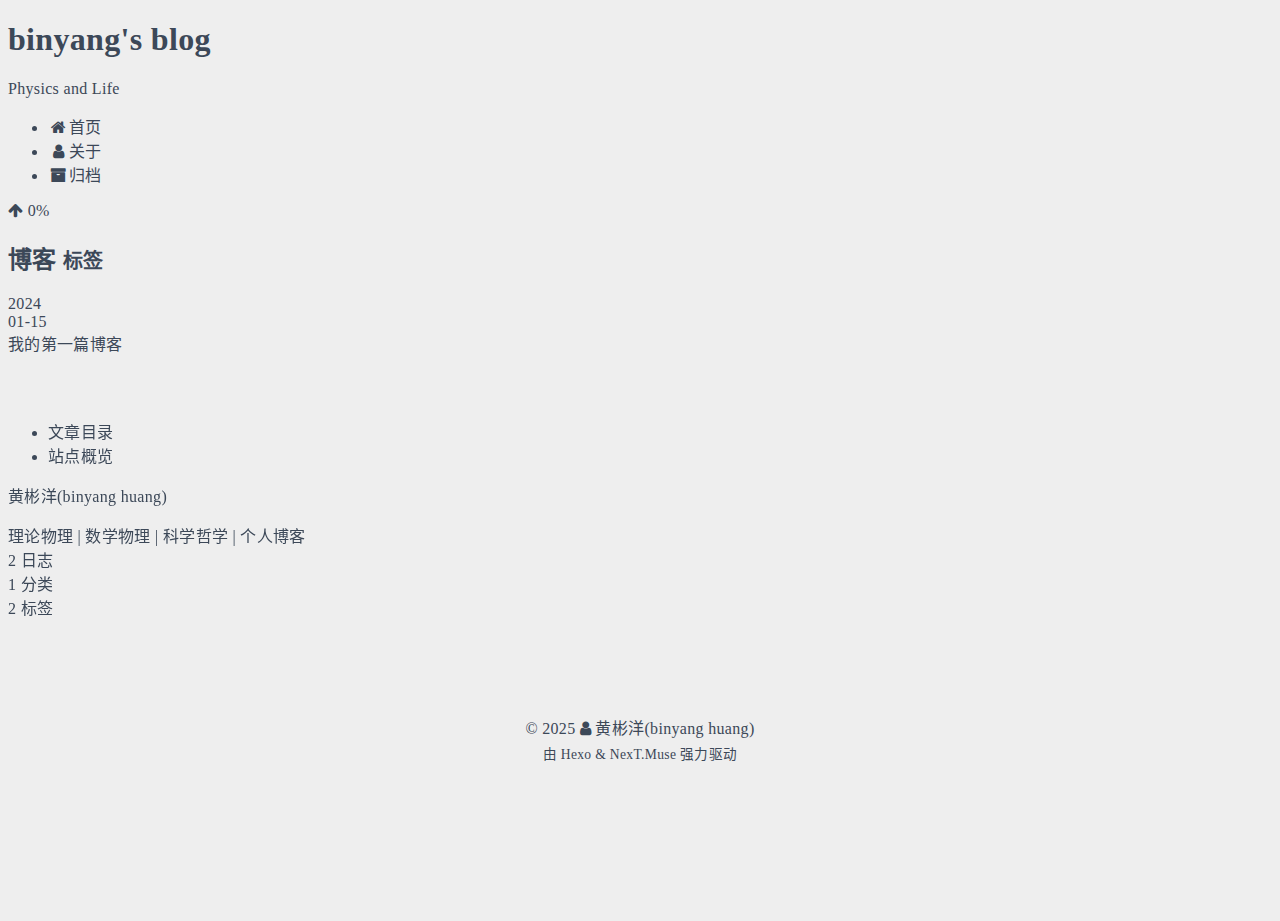
<file: tags/博客/index.html>
<!DOCTYPE html>
<html lang="zh-CN">
<head>
  <meta charset="UTF-8">
<meta name="viewport" content="width=device-width, initial-scale=1, maximum-scale=2">
<meta name="theme-color" content="#222">
<meta name="generator" content="Hexo 8.1.1">
  <link rel="apple-touch-icon" sizes="180x180" href="/images/apple-touch-icon-next.png">
  <link rel="icon" type="image/png" sizes="32x32" href="/images/favicon-32x32-next.png">
  <link rel="icon" type="image/png" sizes="16x16" href="/images/favicon-16x16-next.png">
  <link rel="mask-icon" href="/images/logo.svg" color="#222">

<link rel="stylesheet" href="/css/main.css">


<link rel="stylesheet" href="/lib/font-awesome/css/font-awesome.min.css">

<script id="hexo-configurations">
    var NexT = window.NexT || {};
    var CONFIG = {"hostname":"hbyphy.github.io","root":"/","scheme":"Muse","version":"7.8.0","exturl":false,"sidebar":{"position":"left","display":"post","padding":18,"offset":12,"onmobile":false},"copycode":{"enable":false,"show_result":false,"style":null},"back2top":{"enable":true,"sidebar":false,"scrollpercent":false},"bookmark":{"enable":false,"color":"#222","save":"auto"},"fancybox":false,"mediumzoom":false,"lazyload":false,"pangu":false,"comments":{"style":"tabs","active":null,"storage":true,"lazyload":false,"nav":null},"algolia":{"hits":{"per_page":10},"labels":{"input_placeholder":"Search for Posts","hits_empty":"We didn't find any results for the search: ${query}","hits_stats":"${hits} results found in ${time} ms"}},"localsearch":{"enable":false,"trigger":"auto","top_n_per_article":1,"unescape":false,"preload":false},"motion":{"enable":true,"async":false,"transition":{"post_block":"fadeIn","post_header":"slideDownIn","post_body":"slideDownIn","coll_header":"slideLeftIn","sidebar":"slideUpIn"}}};
  </script>

  <meta name="description" content="理论物理 | 数学物理 | 科学哲学 | 个人博客">
<meta property="og:type" content="website">
<meta property="og:title" content="binyang&#39;s blog">
<meta property="og:url" content="https://hbyphy.github.io/tags/%E5%8D%9A%E5%AE%A2/index.html">
<meta property="og:site_name" content="binyang&#39;s blog">
<meta property="og:description" content="理论物理 | 数学物理 | 科学哲学 | 个人博客">
<meta property="og:locale" content="zh_CN">
<meta property="article:author" content="黄彬洋(binyang huang)">
<meta property="article:tag" content="理论物理, 数学物理, 科学哲学, 物理博客">
<meta name="twitter:card" content="summary">

<link rel="canonical" href="https://hbyphy.github.io/tags/%E5%8D%9A%E5%AE%A2/">


<script id="page-configurations">
  // https://hexo.io/docs/variables.html
  CONFIG.page = {
    sidebar: "",
    isHome : false,
    isPost : false,
    lang   : 'zh-CN'
  };
</script>

  <title>标签: 博客 | binyang's blog</title>
  






  <noscript>
  <style>
  .use-motion .brand,
  .use-motion .menu-item,
  .sidebar-inner,
  .use-motion .post-block,
  .use-motion .pagination,
  .use-motion .comments,
  .use-motion .post-header,
  .use-motion .post-body,
  .use-motion .collection-header { opacity: initial; }

  .use-motion .site-title,
  .use-motion .site-subtitle {
    opacity: initial;
    top: initial;
  }

  .use-motion .logo-line-before i { left: initial; }
  .use-motion .logo-line-after i { right: initial; }
  </style>
</noscript>

</head>

<body itemscope itemtype="http://schema.org/WebPage">
  <div class="container use-motion">
    <div class="headband"></div>

    <header class="header" itemscope itemtype="http://schema.org/WPHeader">
      <div class="header-inner"><div class="site-brand-container">
  <div class="site-nav-toggle">
    <div class="toggle" aria-label="切换导航栏">
      <span class="toggle-line toggle-line-first"></span>
      <span class="toggle-line toggle-line-middle"></span>
      <span class="toggle-line toggle-line-last"></span>
    </div>
  </div>

  <div class="site-meta">

    <a href="/" class="brand" rel="start">
      <span class="logo-line-before"><i></i></span>
      <h1 class="site-title">binyang's blog</h1>
      <span class="logo-line-after"><i></i></span>
    </a>
      <p class="site-subtitle" itemprop="description">Physics and Life</p>
  </div>

  <div class="site-nav-right">
    <div class="toggle popup-trigger">
    </div>
  </div>
</div>




<nav class="site-nav">
  <ul id="menu" class="menu">
        <li class="menu-item menu-item-home">

    <a href="/" rel="section"><i class="fa fa-fw fa-home"></i>首页</a>

  </li>
        <li class="menu-item menu-item-about">

    <a href="/about/" rel="section"><i class="fa fa-fw fa-user"></i>关于</a>

  </li>
        <li class="menu-item menu-item-archives">

    <a href="/archives/" rel="section"><i class="fa fa-fw fa-archive"></i>归档</a>

  </li>
  </ul>
</nav>




</div>
    </header>

    
  <div class="back-to-top">
    <i class="fa fa-arrow-up"></i>
    <span>0%</span>
  </div>


    <main class="main">
      <div class="main-inner">
        <div class="content-wrap">
          

          <div class="content tag">
            

  
  
  
  <div class="post-block">
    <div class="posts-collapse">
      <div class="collection-title">
        <h2 class="collection-header">博客
          <small>标签</small>
        </h2>
      </div>

      
    <div class="collection-year">
      <span class="collection-header">2024</span>
    </div>

  <article itemscope itemtype="http://schema.org/Article">
    <header class="post-header">

      <div class="post-meta">
        <time itemprop="dateCreated"
              datetime="2024-01-15T20:00:00+08:00"
              content="2024-01-15">
          01-15
        </time>
      </div>

      <div class="post-title">
          <a class="post-title-link" href="/2024/01/15/%E6%88%91%E7%9A%84%E7%AC%AC%E4%B8%80%E7%AF%87%E5%8D%9A%E5%AE%A2/" itemprop="url">
            <span itemprop="name">我的第一篇博客</span>
          </a>
      </div>

    </header>
  </article>

    </div>
  </div>
  
  
  

  



          </div>
          

<script>
  window.addEventListener('tabs:register', () => {
    let { activeClass } = CONFIG.comments;
    if (CONFIG.comments.storage) {
      activeClass = localStorage.getItem('comments_active') || activeClass;
    }
    if (activeClass) {
      let activeTab = document.querySelector(`a[href="#comment-${activeClass}"]`);
      if (activeTab) {
        activeTab.click();
      }
    }
  });
  if (CONFIG.comments.storage) {
    window.addEventListener('tabs:click', event => {
      if (!event.target.matches('.tabs-comment .tab-content .tab-pane')) return;
      let commentClass = event.target.classList[1];
      localStorage.setItem('comments_active', commentClass);
    });
  }
</script>

        </div>
          
  
  <div class="toggle sidebar-toggle">
    <span class="toggle-line toggle-line-first"></span>
    <span class="toggle-line toggle-line-middle"></span>
    <span class="toggle-line toggle-line-last"></span>
  </div>

  <aside class="sidebar">
    <div class="sidebar-inner">

      <ul class="sidebar-nav motion-element">
        <li class="sidebar-nav-toc">
          文章目录
        </li>
        <li class="sidebar-nav-overview">
          站点概览
        </li>
      </ul>

      <!--noindex-->
      <div class="post-toc-wrap sidebar-panel">
      </div>
      <!--/noindex-->

      <div class="site-overview-wrap sidebar-panel">
        <div class="site-author motion-element" itemprop="author" itemscope itemtype="http://schema.org/Person">
  <p class="site-author-name" itemprop="name">黄彬洋(binyang huang)</p>
  <div class="site-description" itemprop="description">理论物理 | 数学物理 | 科学哲学 | 个人博客</div>
</div>
<div class="site-state-wrap motion-element">
  <nav class="site-state">
      <div class="site-state-item site-state-posts">
          <a href="/archives/">
        
          <span class="site-state-item-count">2</span>
          <span class="site-state-item-name">日志</span>
        </a>
      </div>
      <div class="site-state-item site-state-categories">
        <span class="site-state-item-count">1</span>
        <span class="site-state-item-name">分类</span>
      </div>
      <div class="site-state-item site-state-tags">
        <span class="site-state-item-count">2</span>
        <span class="site-state-item-name">标签</span>
      </div>
  </nav>
</div>



      </div>

    </div>
  </aside>
  <div id="sidebar-dimmer"></div>


      </div>
    </main>

    <footer class="footer">
      <div class="footer-inner">
        

        

<div class="copyright">
  
  &copy; 
  <span itemprop="copyrightYear">2025</span>
  <span class="with-love">
    <i class="fa fa-user"></i>
  </span>
  <span class="author" itemprop="copyrightHolder">黄彬洋(binyang huang)</span>
</div>
  <div class="powered-by">由 <a href="https://hexo.io/" class="theme-link" rel="noopener" target="_blank">Hexo</a> & <a href="https://muse.theme-next.org/" class="theme-link" rel="noopener" target="_blank">NexT.Muse</a> 强力驱动
  </div>

        








      </div>
    </footer>
  </div>

  
  <script src="/lib/anime.min.js"></script>
  <script src="/lib/velocity/velocity.min.js"></script>
  <script src="/lib/velocity/velocity.ui.min.js"></script>

<script src="/js/utils.js"></script>

<script src="/js/motion.js"></script>


<script src="/js/schemes/muse.js"></script>


<script src="/js/next-boot.js"></script>




  















  

  

</body>
</html>
</file>
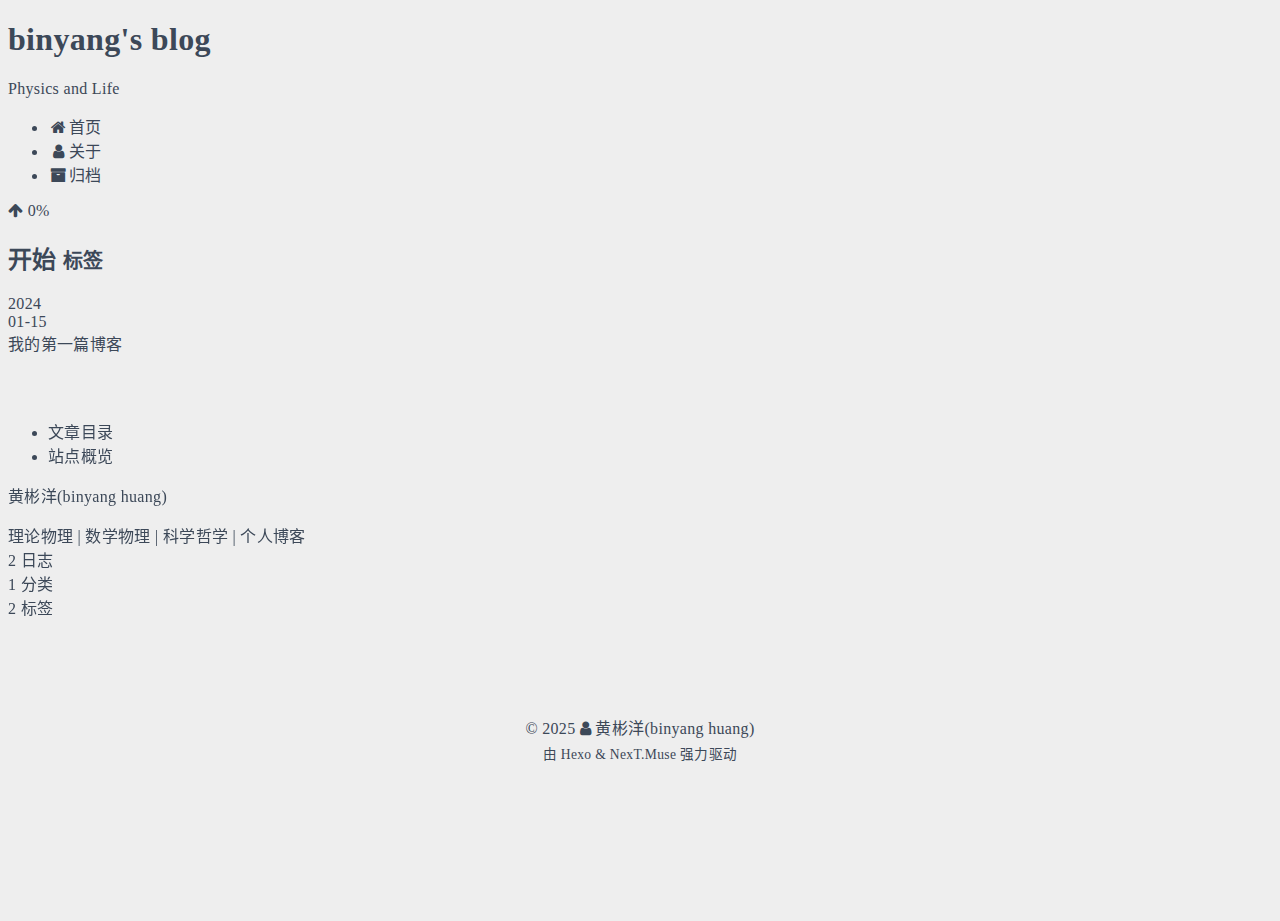
<file: tags/开始/index.html>
<!DOCTYPE html>
<html lang="zh-CN">
<head>
  <meta charset="UTF-8">
<meta name="viewport" content="width=device-width, initial-scale=1, maximum-scale=2">
<meta name="theme-color" content="#222">
<meta name="generator" content="Hexo 8.1.1">
  <link rel="apple-touch-icon" sizes="180x180" href="/images/apple-touch-icon-next.png">
  <link rel="icon" type="image/png" sizes="32x32" href="/images/favicon-32x32-next.png">
  <link rel="icon" type="image/png" sizes="16x16" href="/images/favicon-16x16-next.png">
  <link rel="mask-icon" href="/images/logo.svg" color="#222">

<link rel="stylesheet" href="/css/main.css">


<link rel="stylesheet" href="/lib/font-awesome/css/font-awesome.min.css">

<script id="hexo-configurations">
    var NexT = window.NexT || {};
    var CONFIG = {"hostname":"hbyphy.github.io","root":"/","scheme":"Muse","version":"7.8.0","exturl":false,"sidebar":{"position":"left","display":"post","padding":18,"offset":12,"onmobile":false},"copycode":{"enable":false,"show_result":false,"style":null},"back2top":{"enable":true,"sidebar":false,"scrollpercent":false},"bookmark":{"enable":false,"color":"#222","save":"auto"},"fancybox":false,"mediumzoom":false,"lazyload":false,"pangu":false,"comments":{"style":"tabs","active":null,"storage":true,"lazyload":false,"nav":null},"algolia":{"hits":{"per_page":10},"labels":{"input_placeholder":"Search for Posts","hits_empty":"We didn't find any results for the search: ${query}","hits_stats":"${hits} results found in ${time} ms"}},"localsearch":{"enable":false,"trigger":"auto","top_n_per_article":1,"unescape":false,"preload":false},"motion":{"enable":true,"async":false,"transition":{"post_block":"fadeIn","post_header":"slideDownIn","post_body":"slideDownIn","coll_header":"slideLeftIn","sidebar":"slideUpIn"}}};
  </script>

  <meta name="description" content="理论物理 | 数学物理 | 科学哲学 | 个人博客">
<meta property="og:type" content="website">
<meta property="og:title" content="binyang&#39;s blog">
<meta property="og:url" content="https://hbyphy.github.io/tags/%E5%BC%80%E5%A7%8B/index.html">
<meta property="og:site_name" content="binyang&#39;s blog">
<meta property="og:description" content="理论物理 | 数学物理 | 科学哲学 | 个人博客">
<meta property="og:locale" content="zh_CN">
<meta property="article:author" content="黄彬洋(binyang huang)">
<meta property="article:tag" content="理论物理, 数学物理, 科学哲学, 物理博客">
<meta name="twitter:card" content="summary">

<link rel="canonical" href="https://hbyphy.github.io/tags/%E5%BC%80%E5%A7%8B/">


<script id="page-configurations">
  // https://hexo.io/docs/variables.html
  CONFIG.page = {
    sidebar: "",
    isHome : false,
    isPost : false,
    lang   : 'zh-CN'
  };
</script>

  <title>标签: 开始 | binyang's blog</title>
  






  <noscript>
  <style>
  .use-motion .brand,
  .use-motion .menu-item,
  .sidebar-inner,
  .use-motion .post-block,
  .use-motion .pagination,
  .use-motion .comments,
  .use-motion .post-header,
  .use-motion .post-body,
  .use-motion .collection-header { opacity: initial; }

  .use-motion .site-title,
  .use-motion .site-subtitle {
    opacity: initial;
    top: initial;
  }

  .use-motion .logo-line-before i { left: initial; }
  .use-motion .logo-line-after i { right: initial; }
  </style>
</noscript>

</head>

<body itemscope itemtype="http://schema.org/WebPage">
  <div class="container use-motion">
    <div class="headband"></div>

    <header class="header" itemscope itemtype="http://schema.org/WPHeader">
      <div class="header-inner"><div class="site-brand-container">
  <div class="site-nav-toggle">
    <div class="toggle" aria-label="切换导航栏">
      <span class="toggle-line toggle-line-first"></span>
      <span class="toggle-line toggle-line-middle"></span>
      <span class="toggle-line toggle-line-last"></span>
    </div>
  </div>

  <div class="site-meta">

    <a href="/" class="brand" rel="start">
      <span class="logo-line-before"><i></i></span>
      <h1 class="site-title">binyang's blog</h1>
      <span class="logo-line-after"><i></i></span>
    </a>
      <p class="site-subtitle" itemprop="description">Physics and Life</p>
  </div>

  <div class="site-nav-right">
    <div class="toggle popup-trigger">
    </div>
  </div>
</div>




<nav class="site-nav">
  <ul id="menu" class="menu">
        <li class="menu-item menu-item-home">

    <a href="/" rel="section"><i class="fa fa-fw fa-home"></i>首页</a>

  </li>
        <li class="menu-item menu-item-about">

    <a href="/about/" rel="section"><i class="fa fa-fw fa-user"></i>关于</a>

  </li>
        <li class="menu-item menu-item-archives">

    <a href="/archives/" rel="section"><i class="fa fa-fw fa-archive"></i>归档</a>

  </li>
  </ul>
</nav>




</div>
    </header>

    
  <div class="back-to-top">
    <i class="fa fa-arrow-up"></i>
    <span>0%</span>
  </div>


    <main class="main">
      <div class="main-inner">
        <div class="content-wrap">
          

          <div class="content tag">
            

  
  
  
  <div class="post-block">
    <div class="posts-collapse">
      <div class="collection-title">
        <h2 class="collection-header">开始
          <small>标签</small>
        </h2>
      </div>

      
    <div class="collection-year">
      <span class="collection-header">2024</span>
    </div>

  <article itemscope itemtype="http://schema.org/Article">
    <header class="post-header">

      <div class="post-meta">
        <time itemprop="dateCreated"
              datetime="2024-01-15T20:00:00+08:00"
              content="2024-01-15">
          01-15
        </time>
      </div>

      <div class="post-title">
          <a class="post-title-link" href="/2024/01/15/%E6%88%91%E7%9A%84%E7%AC%AC%E4%B8%80%E7%AF%87%E5%8D%9A%E5%AE%A2/" itemprop="url">
            <span itemprop="name">我的第一篇博客</span>
          </a>
      </div>

    </header>
  </article>

    </div>
  </div>
  
  
  

  



          </div>
          

<script>
  window.addEventListener('tabs:register', () => {
    let { activeClass } = CONFIG.comments;
    if (CONFIG.comments.storage) {
      activeClass = localStorage.getItem('comments_active') || activeClass;
    }
    if (activeClass) {
      let activeTab = document.querySelector(`a[href="#comment-${activeClass}"]`);
      if (activeTab) {
        activeTab.click();
      }
    }
  });
  if (CONFIG.comments.storage) {
    window.addEventListener('tabs:click', event => {
      if (!event.target.matches('.tabs-comment .tab-content .tab-pane')) return;
      let commentClass = event.target.classList[1];
      localStorage.setItem('comments_active', commentClass);
    });
  }
</script>

        </div>
          
  
  <div class="toggle sidebar-toggle">
    <span class="toggle-line toggle-line-first"></span>
    <span class="toggle-line toggle-line-middle"></span>
    <span class="toggle-line toggle-line-last"></span>
  </div>

  <aside class="sidebar">
    <div class="sidebar-inner">

      <ul class="sidebar-nav motion-element">
        <li class="sidebar-nav-toc">
          文章目录
        </li>
        <li class="sidebar-nav-overview">
          站点概览
        </li>
      </ul>

      <!--noindex-->
      <div class="post-toc-wrap sidebar-panel">
      </div>
      <!--/noindex-->

      <div class="site-overview-wrap sidebar-panel">
        <div class="site-author motion-element" itemprop="author" itemscope itemtype="http://schema.org/Person">
  <p class="site-author-name" itemprop="name">黄彬洋(binyang huang)</p>
  <div class="site-description" itemprop="description">理论物理 | 数学物理 | 科学哲学 | 个人博客</div>
</div>
<div class="site-state-wrap motion-element">
  <nav class="site-state">
      <div class="site-state-item site-state-posts">
          <a href="/archives/">
        
          <span class="site-state-item-count">2</span>
          <span class="site-state-item-name">日志</span>
        </a>
      </div>
      <div class="site-state-item site-state-categories">
        <span class="site-state-item-count">1</span>
        <span class="site-state-item-name">分类</span>
      </div>
      <div class="site-state-item site-state-tags">
        <span class="site-state-item-count">2</span>
        <span class="site-state-item-name">标签</span>
      </div>
  </nav>
</div>



      </div>

    </div>
  </aside>
  <div id="sidebar-dimmer"></div>


      </div>
    </main>

    <footer class="footer">
      <div class="footer-inner">
        

        

<div class="copyright">
  
  &copy; 
  <span itemprop="copyrightYear">2025</span>
  <span class="with-love">
    <i class="fa fa-user"></i>
  </span>
  <span class="author" itemprop="copyrightHolder">黄彬洋(binyang huang)</span>
</div>
  <div class="powered-by">由 <a href="https://hexo.io/" class="theme-link" rel="noopener" target="_blank">Hexo</a> & <a href="https://muse.theme-next.org/" class="theme-link" rel="noopener" target="_blank">NexT.Muse</a> 强力驱动
  </div>

        








      </div>
    </footer>
  </div>

  
  <script src="/lib/anime.min.js"></script>
  <script src="/lib/velocity/velocity.min.js"></script>
  <script src="/lib/velocity/velocity.ui.min.js"></script>

<script src="/js/utils.js"></script>

<script src="/js/motion.js"></script>


<script src="/js/schemes/muse.js"></script>


<script src="/js/next-boot.js"></script>




  















  

  

</body>
</html>
</file>
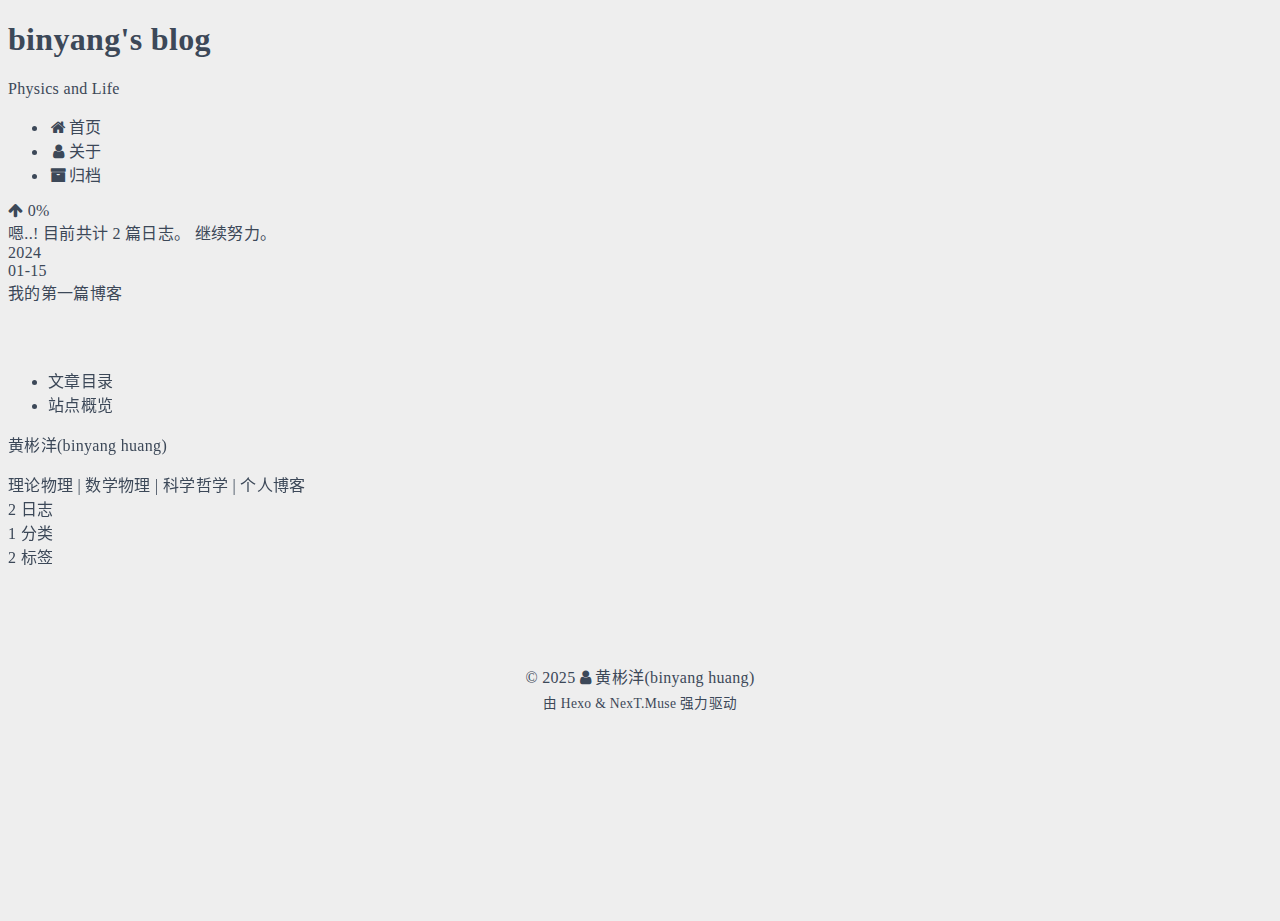
<file: archives/2024/01/index.html>
<!DOCTYPE html>
<html lang="zh-CN">
<head>
  <meta charset="UTF-8">
<meta name="viewport" content="width=device-width, initial-scale=1, maximum-scale=2">
<meta name="theme-color" content="#222">
<meta name="generator" content="Hexo 8.1.1">
  <link rel="apple-touch-icon" sizes="180x180" href="/images/apple-touch-icon-next.png">
  <link rel="icon" type="image/png" sizes="32x32" href="/images/favicon-32x32-next.png">
  <link rel="icon" type="image/png" sizes="16x16" href="/images/favicon-16x16-next.png">
  <link rel="mask-icon" href="/images/logo.svg" color="#222">

<link rel="stylesheet" href="/css/main.css">


<link rel="stylesheet" href="/lib/font-awesome/css/font-awesome.min.css">

<script id="hexo-configurations">
    var NexT = window.NexT || {};
    var CONFIG = {"hostname":"hbyphy.github.io","root":"/","scheme":"Muse","version":"7.8.0","exturl":false,"sidebar":{"position":"left","display":"post","padding":18,"offset":12,"onmobile":false},"copycode":{"enable":false,"show_result":false,"style":null},"back2top":{"enable":true,"sidebar":false,"scrollpercent":false},"bookmark":{"enable":false,"color":"#222","save":"auto"},"fancybox":false,"mediumzoom":false,"lazyload":false,"pangu":false,"comments":{"style":"tabs","active":null,"storage":true,"lazyload":false,"nav":null},"algolia":{"hits":{"per_page":10},"labels":{"input_placeholder":"Search for Posts","hits_empty":"We didn't find any results for the search: ${query}","hits_stats":"${hits} results found in ${time} ms"}},"localsearch":{"enable":false,"trigger":"auto","top_n_per_article":1,"unescape":false,"preload":false},"motion":{"enable":true,"async":false,"transition":{"post_block":"fadeIn","post_header":"slideDownIn","post_body":"slideDownIn","coll_header":"slideLeftIn","sidebar":"slideUpIn"}}};
  </script>

  <meta name="description" content="理论物理 | 数学物理 | 科学哲学 | 个人博客">
<meta property="og:type" content="website">
<meta property="og:title" content="binyang&#39;s blog">
<meta property="og:url" content="https://hbyphy.github.io/archives/2024/01/index.html">
<meta property="og:site_name" content="binyang&#39;s blog">
<meta property="og:description" content="理论物理 | 数学物理 | 科学哲学 | 个人博客">
<meta property="og:locale" content="zh_CN">
<meta property="article:author" content="黄彬洋(binyang huang)">
<meta property="article:tag" content="理论物理, 数学物理, 科学哲学, 物理博客">
<meta name="twitter:card" content="summary">

<link rel="canonical" href="https://hbyphy.github.io/archives/2024/01/">


<script id="page-configurations">
  // https://hexo.io/docs/variables.html
  CONFIG.page = {
    sidebar: "",
    isHome : false,
    isPost : false,
    lang   : 'zh-CN'
  };
</script>

  <title>归档 | binyang's blog</title>
  






  <noscript>
  <style>
  .use-motion .brand,
  .use-motion .menu-item,
  .sidebar-inner,
  .use-motion .post-block,
  .use-motion .pagination,
  .use-motion .comments,
  .use-motion .post-header,
  .use-motion .post-body,
  .use-motion .collection-header { opacity: initial; }

  .use-motion .site-title,
  .use-motion .site-subtitle {
    opacity: initial;
    top: initial;
  }

  .use-motion .logo-line-before i { left: initial; }
  .use-motion .logo-line-after i { right: initial; }
  </style>
</noscript>

</head>

<body itemscope itemtype="http://schema.org/WebPage">
  <div class="container use-motion">
    <div class="headband"></div>

    <header class="header" itemscope itemtype="http://schema.org/WPHeader">
      <div class="header-inner"><div class="site-brand-container">
  <div class="site-nav-toggle">
    <div class="toggle" aria-label="切换导航栏">
      <span class="toggle-line toggle-line-first"></span>
      <span class="toggle-line toggle-line-middle"></span>
      <span class="toggle-line toggle-line-last"></span>
    </div>
  </div>

  <div class="site-meta">

    <a href="/" class="brand" rel="start">
      <span class="logo-line-before"><i></i></span>
      <h1 class="site-title">binyang's blog</h1>
      <span class="logo-line-after"><i></i></span>
    </a>
      <p class="site-subtitle" itemprop="description">Physics and Life</p>
  </div>

  <div class="site-nav-right">
    <div class="toggle popup-trigger">
    </div>
  </div>
</div>




<nav class="site-nav">
  <ul id="menu" class="menu">
        <li class="menu-item menu-item-home">

    <a href="/" rel="section"><i class="fa fa-fw fa-home"></i>首页</a>

  </li>
        <li class="menu-item menu-item-about">

    <a href="/about/" rel="section"><i class="fa fa-fw fa-user"></i>关于</a>

  </li>
        <li class="menu-item menu-item-archives">

    <a href="/archives/" rel="section"><i class="fa fa-fw fa-archive"></i>归档</a>

  </li>
  </ul>
</nav>




</div>
    </header>

    
  <div class="back-to-top">
    <i class="fa fa-arrow-up"></i>
    <span>0%</span>
  </div>


    <main class="main">
      <div class="main-inner">
        <div class="content-wrap">
          

          <div class="content archive">
            

  
  
  
  <div class="post-block">
    <div class="posts-collapse">
      <div class="collection-title">
        <span class="collection-header">嗯..! 目前共计 2 篇日志。 继续努力。</span>
      </div>

      
    <div class="collection-year">
      <span class="collection-header">2024</span>
    </div>

  <article itemscope itemtype="http://schema.org/Article">
    <header class="post-header">

      <div class="post-meta">
        <time itemprop="dateCreated"
              datetime="2024-01-15T20:00:00+08:00"
              content="2024-01-15">
          01-15
        </time>
      </div>

      <div class="post-title">
          <a class="post-title-link" href="/2024/01/15/%E6%88%91%E7%9A%84%E7%AC%AC%E4%B8%80%E7%AF%87%E5%8D%9A%E5%AE%A2/" itemprop="url">
            <span itemprop="name">我的第一篇博客</span>
          </a>
      </div>

    </header>
  </article>


    </div>
  </div>
  
  
  

  



          </div>
          

<script>
  window.addEventListener('tabs:register', () => {
    let { activeClass } = CONFIG.comments;
    if (CONFIG.comments.storage) {
      activeClass = localStorage.getItem('comments_active') || activeClass;
    }
    if (activeClass) {
      let activeTab = document.querySelector(`a[href="#comment-${activeClass}"]`);
      if (activeTab) {
        activeTab.click();
      }
    }
  });
  if (CONFIG.comments.storage) {
    window.addEventListener('tabs:click', event => {
      if (!event.target.matches('.tabs-comment .tab-content .tab-pane')) return;
      let commentClass = event.target.classList[1];
      localStorage.setItem('comments_active', commentClass);
    });
  }
</script>

        </div>
          
  
  <div class="toggle sidebar-toggle">
    <span class="toggle-line toggle-line-first"></span>
    <span class="toggle-line toggle-line-middle"></span>
    <span class="toggle-line toggle-line-last"></span>
  </div>

  <aside class="sidebar">
    <div class="sidebar-inner">

      <ul class="sidebar-nav motion-element">
        <li class="sidebar-nav-toc">
          文章目录
        </li>
        <li class="sidebar-nav-overview">
          站点概览
        </li>
      </ul>

      <!--noindex-->
      <div class="post-toc-wrap sidebar-panel">
      </div>
      <!--/noindex-->

      <div class="site-overview-wrap sidebar-panel">
        <div class="site-author motion-element" itemprop="author" itemscope itemtype="http://schema.org/Person">
  <p class="site-author-name" itemprop="name">黄彬洋(binyang huang)</p>
  <div class="site-description" itemprop="description">理论物理 | 数学物理 | 科学哲学 | 个人博客</div>
</div>
<div class="site-state-wrap motion-element">
  <nav class="site-state">
      <div class="site-state-item site-state-posts">
          <a href="/archives/">
        
          <span class="site-state-item-count">2</span>
          <span class="site-state-item-name">日志</span>
        </a>
      </div>
      <div class="site-state-item site-state-categories">
        <span class="site-state-item-count">1</span>
        <span class="site-state-item-name">分类</span>
      </div>
      <div class="site-state-item site-state-tags">
        <span class="site-state-item-count">2</span>
        <span class="site-state-item-name">标签</span>
      </div>
  </nav>
</div>



      </div>

    </div>
  </aside>
  <div id="sidebar-dimmer"></div>


      </div>
    </main>

    <footer class="footer">
      <div class="footer-inner">
        

        

<div class="copyright">
  
  &copy; 
  <span itemprop="copyrightYear">2025</span>
  <span class="with-love">
    <i class="fa fa-user"></i>
  </span>
  <span class="author" itemprop="copyrightHolder">黄彬洋(binyang huang)</span>
</div>
  <div class="powered-by">由 <a href="https://hexo.io/" class="theme-link" rel="noopener" target="_blank">Hexo</a> & <a href="https://muse.theme-next.org/" class="theme-link" rel="noopener" target="_blank">NexT.Muse</a> 强力驱动
  </div>

        








      </div>
    </footer>
  </div>

  
  <script src="/lib/anime.min.js"></script>
  <script src="/lib/velocity/velocity.min.js"></script>
  <script src="/lib/velocity/velocity.ui.min.js"></script>

<script src="/js/utils.js"></script>

<script src="/js/motion.js"></script>


<script src="/js/schemes/muse.js"></script>


<script src="/js/next-boot.js"></script>




  















  

  

</body>
</html>
</file>
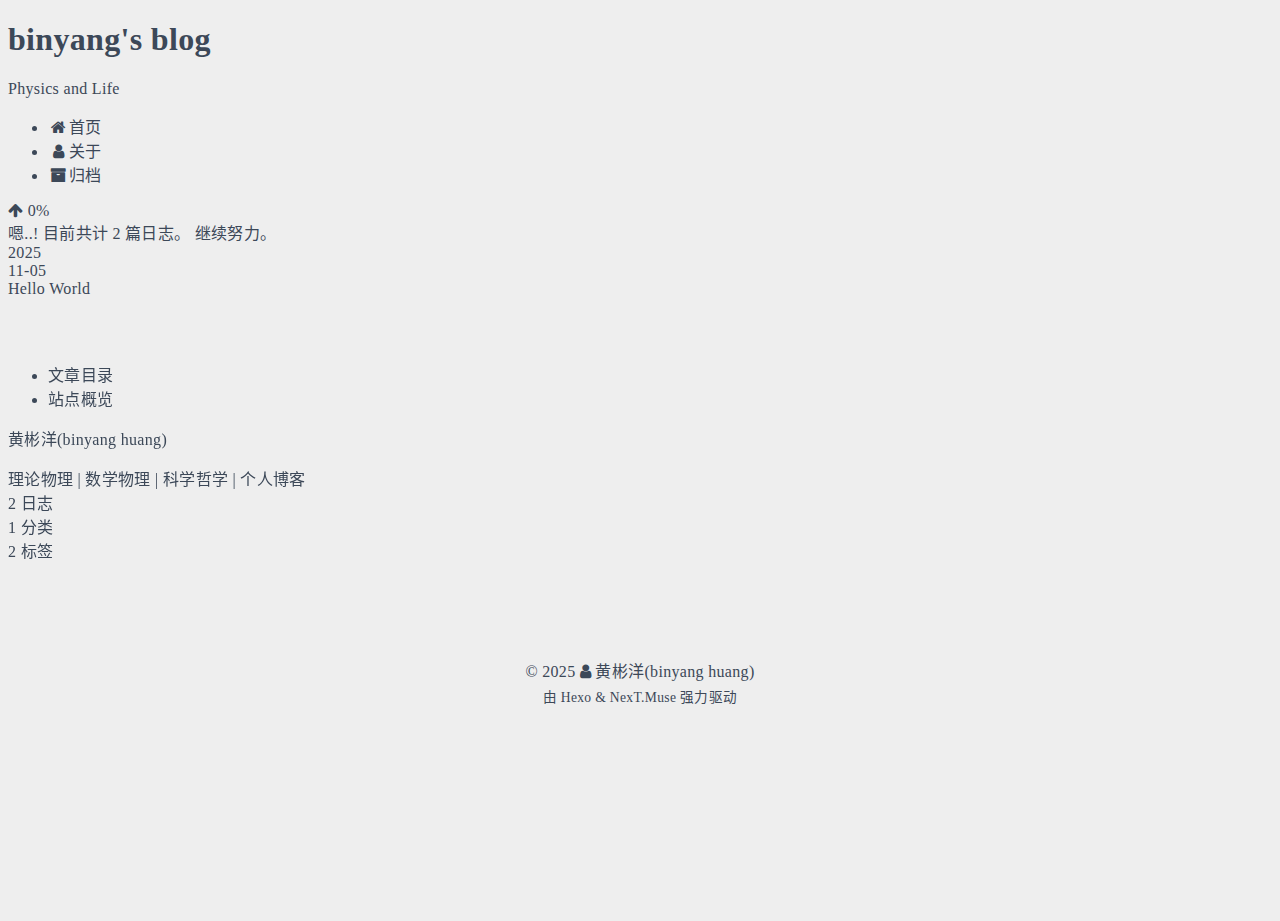
<file: archives/2025/11/index.html>
<!DOCTYPE html>
<html lang="zh-CN">
<head>
  <meta charset="UTF-8">
<meta name="viewport" content="width=device-width, initial-scale=1, maximum-scale=2">
<meta name="theme-color" content="#222">
<meta name="generator" content="Hexo 8.1.1">
  <link rel="apple-touch-icon" sizes="180x180" href="/images/apple-touch-icon-next.png">
  <link rel="icon" type="image/png" sizes="32x32" href="/images/favicon-32x32-next.png">
  <link rel="icon" type="image/png" sizes="16x16" href="/images/favicon-16x16-next.png">
  <link rel="mask-icon" href="/images/logo.svg" color="#222">

<link rel="stylesheet" href="/css/main.css">


<link rel="stylesheet" href="/lib/font-awesome/css/font-awesome.min.css">

<script id="hexo-configurations">
    var NexT = window.NexT || {};
    var CONFIG = {"hostname":"hbyphy.github.io","root":"/","scheme":"Muse","version":"7.8.0","exturl":false,"sidebar":{"position":"left","display":"post","padding":18,"offset":12,"onmobile":false},"copycode":{"enable":false,"show_result":false,"style":null},"back2top":{"enable":true,"sidebar":false,"scrollpercent":false},"bookmark":{"enable":false,"color":"#222","save":"auto"},"fancybox":false,"mediumzoom":false,"lazyload":false,"pangu":false,"comments":{"style":"tabs","active":null,"storage":true,"lazyload":false,"nav":null},"algolia":{"hits":{"per_page":10},"labels":{"input_placeholder":"Search for Posts","hits_empty":"We didn't find any results for the search: ${query}","hits_stats":"${hits} results found in ${time} ms"}},"localsearch":{"enable":false,"trigger":"auto","top_n_per_article":1,"unescape":false,"preload":false},"motion":{"enable":true,"async":false,"transition":{"post_block":"fadeIn","post_header":"slideDownIn","post_body":"slideDownIn","coll_header":"slideLeftIn","sidebar":"slideUpIn"}}};
  </script>

  <meta name="description" content="理论物理 | 数学物理 | 科学哲学 | 个人博客">
<meta property="og:type" content="website">
<meta property="og:title" content="binyang&#39;s blog">
<meta property="og:url" content="https://hbyphy.github.io/archives/2025/11/index.html">
<meta property="og:site_name" content="binyang&#39;s blog">
<meta property="og:description" content="理论物理 | 数学物理 | 科学哲学 | 个人博客">
<meta property="og:locale" content="zh_CN">
<meta property="article:author" content="黄彬洋(binyang huang)">
<meta property="article:tag" content="理论物理, 数学物理, 科学哲学, 物理博客">
<meta name="twitter:card" content="summary">

<link rel="canonical" href="https://hbyphy.github.io/archives/2025/11/">


<script id="page-configurations">
  // https://hexo.io/docs/variables.html
  CONFIG.page = {
    sidebar: "",
    isHome : false,
    isPost : false,
    lang   : 'zh-CN'
  };
</script>

  <title>归档 | binyang's blog</title>
  






  <noscript>
  <style>
  .use-motion .brand,
  .use-motion .menu-item,
  .sidebar-inner,
  .use-motion .post-block,
  .use-motion .pagination,
  .use-motion .comments,
  .use-motion .post-header,
  .use-motion .post-body,
  .use-motion .collection-header { opacity: initial; }

  .use-motion .site-title,
  .use-motion .site-subtitle {
    opacity: initial;
    top: initial;
  }

  .use-motion .logo-line-before i { left: initial; }
  .use-motion .logo-line-after i { right: initial; }
  </style>
</noscript>

</head>

<body itemscope itemtype="http://schema.org/WebPage">
  <div class="container use-motion">
    <div class="headband"></div>

    <header class="header" itemscope itemtype="http://schema.org/WPHeader">
      <div class="header-inner"><div class="site-brand-container">
  <div class="site-nav-toggle">
    <div class="toggle" aria-label="切换导航栏">
      <span class="toggle-line toggle-line-first"></span>
      <span class="toggle-line toggle-line-middle"></span>
      <span class="toggle-line toggle-line-last"></span>
    </div>
  </div>

  <div class="site-meta">

    <a href="/" class="brand" rel="start">
      <span class="logo-line-before"><i></i></span>
      <h1 class="site-title">binyang's blog</h1>
      <span class="logo-line-after"><i></i></span>
    </a>
      <p class="site-subtitle" itemprop="description">Physics and Life</p>
  </div>

  <div class="site-nav-right">
    <div class="toggle popup-trigger">
    </div>
  </div>
</div>




<nav class="site-nav">
  <ul id="menu" class="menu">
        <li class="menu-item menu-item-home">

    <a href="/" rel="section"><i class="fa fa-fw fa-home"></i>首页</a>

  </li>
        <li class="menu-item menu-item-about">

    <a href="/about/" rel="section"><i class="fa fa-fw fa-user"></i>关于</a>

  </li>
        <li class="menu-item menu-item-archives">

    <a href="/archives/" rel="section"><i class="fa fa-fw fa-archive"></i>归档</a>

  </li>
  </ul>
</nav>




</div>
    </header>

    
  <div class="back-to-top">
    <i class="fa fa-arrow-up"></i>
    <span>0%</span>
  </div>


    <main class="main">
      <div class="main-inner">
        <div class="content-wrap">
          

          <div class="content archive">
            

  
  
  
  <div class="post-block">
    <div class="posts-collapse">
      <div class="collection-title">
        <span class="collection-header">嗯..! 目前共计 2 篇日志。 继续努力。</span>
      </div>

      
    <div class="collection-year">
      <span class="collection-header">2025</span>
    </div>

  <article itemscope itemtype="http://schema.org/Article">
    <header class="post-header">

      <div class="post-meta">
        <time itemprop="dateCreated"
              datetime="2025-11-05T12:41:03+08:00"
              content="2025-11-05">
          11-05
        </time>
      </div>

      <div class="post-title">
          <a class="post-title-link" href="/2025/11/05/hello-world/" itemprop="url">
            <span itemprop="name">Hello World</span>
          </a>
      </div>

    </header>
  </article>


    </div>
  </div>
  
  
  

  



          </div>
          

<script>
  window.addEventListener('tabs:register', () => {
    let { activeClass } = CONFIG.comments;
    if (CONFIG.comments.storage) {
      activeClass = localStorage.getItem('comments_active') || activeClass;
    }
    if (activeClass) {
      let activeTab = document.querySelector(`a[href="#comment-${activeClass}"]`);
      if (activeTab) {
        activeTab.click();
      }
    }
  });
  if (CONFIG.comments.storage) {
    window.addEventListener('tabs:click', event => {
      if (!event.target.matches('.tabs-comment .tab-content .tab-pane')) return;
      let commentClass = event.target.classList[1];
      localStorage.setItem('comments_active', commentClass);
    });
  }
</script>

        </div>
          
  
  <div class="toggle sidebar-toggle">
    <span class="toggle-line toggle-line-first"></span>
    <span class="toggle-line toggle-line-middle"></span>
    <span class="toggle-line toggle-line-last"></span>
  </div>

  <aside class="sidebar">
    <div class="sidebar-inner">

      <ul class="sidebar-nav motion-element">
        <li class="sidebar-nav-toc">
          文章目录
        </li>
        <li class="sidebar-nav-overview">
          站点概览
        </li>
      </ul>

      <!--noindex-->
      <div class="post-toc-wrap sidebar-panel">
      </div>
      <!--/noindex-->

      <div class="site-overview-wrap sidebar-panel">
        <div class="site-author motion-element" itemprop="author" itemscope itemtype="http://schema.org/Person">
  <p class="site-author-name" itemprop="name">黄彬洋(binyang huang)</p>
  <div class="site-description" itemprop="description">理论物理 | 数学物理 | 科学哲学 | 个人博客</div>
</div>
<div class="site-state-wrap motion-element">
  <nav class="site-state">
      <div class="site-state-item site-state-posts">
          <a href="/archives/">
        
          <span class="site-state-item-count">2</span>
          <span class="site-state-item-name">日志</span>
        </a>
      </div>
      <div class="site-state-item site-state-categories">
        <span class="site-state-item-count">1</span>
        <span class="site-state-item-name">分类</span>
      </div>
      <div class="site-state-item site-state-tags">
        <span class="site-state-item-count">2</span>
        <span class="site-state-item-name">标签</span>
      </div>
  </nav>
</div>



      </div>

    </div>
  </aside>
  <div id="sidebar-dimmer"></div>


      </div>
    </main>

    <footer class="footer">
      <div class="footer-inner">
        

        

<div class="copyright">
  
  &copy; 
  <span itemprop="copyrightYear">2025</span>
  <span class="with-love">
    <i class="fa fa-user"></i>
  </span>
  <span class="author" itemprop="copyrightHolder">黄彬洋(binyang huang)</span>
</div>
  <div class="powered-by">由 <a href="https://hexo.io/" class="theme-link" rel="noopener" target="_blank">Hexo</a> & <a href="https://muse.theme-next.org/" class="theme-link" rel="noopener" target="_blank">NexT.Muse</a> 强力驱动
  </div>

        








      </div>
    </footer>
  </div>

  
  <script src="/lib/anime.min.js"></script>
  <script src="/lib/velocity/velocity.min.js"></script>
  <script src="/lib/velocity/velocity.ui.min.js"></script>

<script src="/js/utils.js"></script>

<script src="/js/motion.js"></script>


<script src="/js/schemes/muse.js"></script>


<script src="/js/next-boot.js"></script>




  















  

  

</body>
</html>
</file>
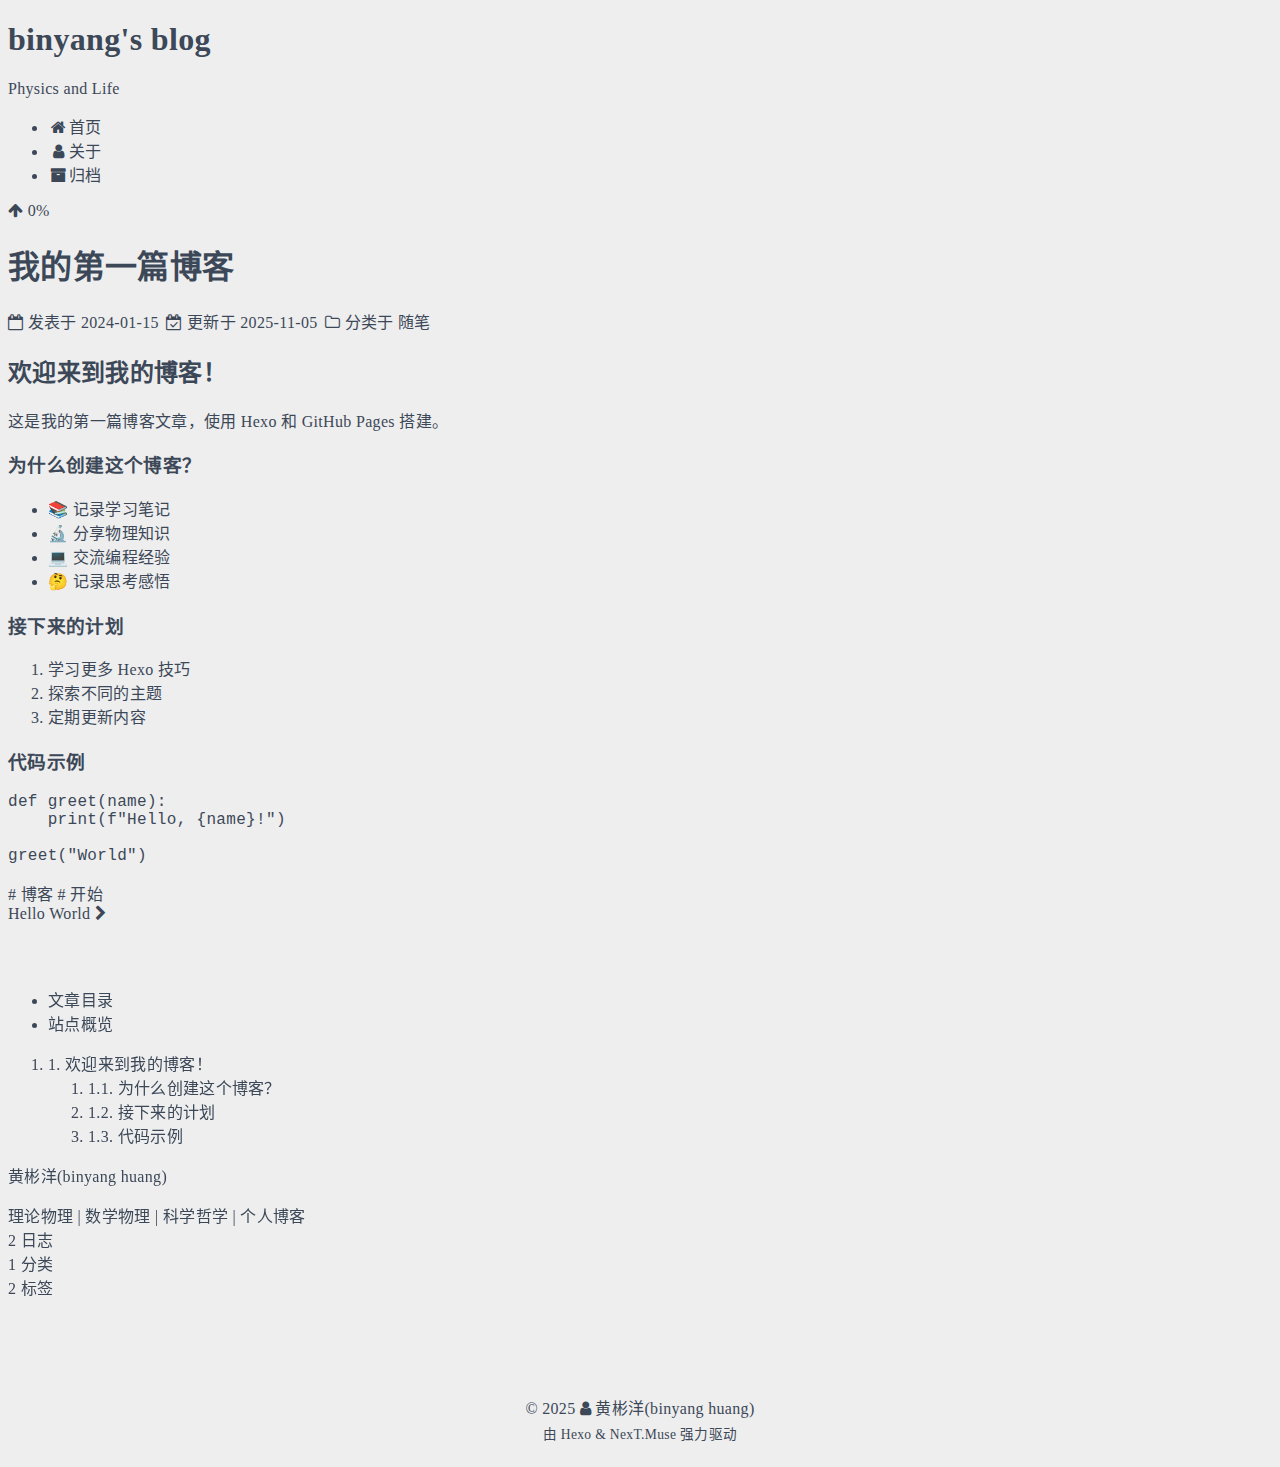
<file: 2024/01/15/我的第一篇博客/index.html>
<!DOCTYPE html>
<html lang="zh-CN">
<head>
  <meta charset="UTF-8">
<meta name="viewport" content="width=device-width, initial-scale=1, maximum-scale=2">
<meta name="theme-color" content="#222">
<meta name="generator" content="Hexo 8.1.1">
  <link rel="apple-touch-icon" sizes="180x180" href="/images/apple-touch-icon-next.png">
  <link rel="icon" type="image/png" sizes="32x32" href="/images/favicon-32x32-next.png">
  <link rel="icon" type="image/png" sizes="16x16" href="/images/favicon-16x16-next.png">
  <link rel="mask-icon" href="/images/logo.svg" color="#222">

<link rel="stylesheet" href="/css/main.css">


<link rel="stylesheet" href="/lib/font-awesome/css/font-awesome.min.css">

<script id="hexo-configurations">
    var NexT = window.NexT || {};
    var CONFIG = {"hostname":"hbyphy.github.io","root":"/","scheme":"Muse","version":"7.8.0","exturl":false,"sidebar":{"position":"left","display":"post","padding":18,"offset":12,"onmobile":false},"copycode":{"enable":false,"show_result":false,"style":null},"back2top":{"enable":true,"sidebar":false,"scrollpercent":false},"bookmark":{"enable":false,"color":"#222","save":"auto"},"fancybox":false,"mediumzoom":false,"lazyload":false,"pangu":false,"comments":{"style":"tabs","active":null,"storage":true,"lazyload":false,"nav":null},"algolia":{"hits":{"per_page":10},"labels":{"input_placeholder":"Search for Posts","hits_empty":"We didn't find any results for the search: ${query}","hits_stats":"${hits} results found in ${time} ms"}},"localsearch":{"enable":false,"trigger":"auto","top_n_per_article":1,"unescape":false,"preload":false},"motion":{"enable":true,"async":false,"transition":{"post_block":"fadeIn","post_header":"slideDownIn","post_body":"slideDownIn","coll_header":"slideLeftIn","sidebar":"slideUpIn"}}};
  </script>

  <meta name="description" content="欢迎来到我的博客！这是我的第一篇博客文章，使用 Hexo 和 GitHub Pages 搭建。 为什么创建这个博客？ 📚 记录学习笔记 🔬 分享物理知识 💻 交流编程经验 🤔 记录思考感悟  接下来的计划 学习更多 Hexo 技巧 探索不同的主题 定期更新内容  代码示例def greet(name):     print(f&quot;Hello, {name}!&quot;)  gre">
<meta property="og:type" content="article">
<meta property="og:title" content="我的第一篇博客">
<meta property="og:url" content="https://hbyphy.github.io/2024/01/15/%E6%88%91%E7%9A%84%E7%AC%AC%E4%B8%80%E7%AF%87%E5%8D%9A%E5%AE%A2/index.html">
<meta property="og:site_name" content="binyang&#39;s blog">
<meta property="og:description" content="欢迎来到我的博客！这是我的第一篇博客文章，使用 Hexo 和 GitHub Pages 搭建。 为什么创建这个博客？ 📚 记录学习笔记 🔬 分享物理知识 💻 交流编程经验 🤔 记录思考感悟  接下来的计划 学习更多 Hexo 技巧 探索不同的主题 定期更新内容  代码示例def greet(name):     print(f&quot;Hello, {name}!&quot;)  gre">
<meta property="og:locale" content="zh_CN">
<meta property="article:published_time" content="2024-01-15T12:00:00.000Z">
<meta property="article:modified_time" content="2025-11-05T04:48:22.783Z">
<meta property="article:author" content="黄彬洋(binyang huang)">
<meta property="article:tag" content="博客">
<meta property="article:tag" content="开始">
<meta name="twitter:card" content="summary">

<link rel="canonical" href="https://hbyphy.github.io/2024/01/15/%E6%88%91%E7%9A%84%E7%AC%AC%E4%B8%80%E7%AF%87%E5%8D%9A%E5%AE%A2/">


<script id="page-configurations">
  // https://hexo.io/docs/variables.html
  CONFIG.page = {
    sidebar: "",
    isHome : false,
    isPost : true,
    lang   : 'zh-CN'
  };
</script>

  <title>我的第一篇博客 | binyang's blog</title>
  






  <noscript>
  <style>
  .use-motion .brand,
  .use-motion .menu-item,
  .sidebar-inner,
  .use-motion .post-block,
  .use-motion .pagination,
  .use-motion .comments,
  .use-motion .post-header,
  .use-motion .post-body,
  .use-motion .collection-header { opacity: initial; }

  .use-motion .site-title,
  .use-motion .site-subtitle {
    opacity: initial;
    top: initial;
  }

  .use-motion .logo-line-before i { left: initial; }
  .use-motion .logo-line-after i { right: initial; }
  </style>
</noscript>

</head>

<body itemscope itemtype="http://schema.org/WebPage">
  <div class="container use-motion">
    <div class="headband"></div>

    <header class="header" itemscope itemtype="http://schema.org/WPHeader">
      <div class="header-inner"><div class="site-brand-container">
  <div class="site-nav-toggle">
    <div class="toggle" aria-label="切换导航栏">
      <span class="toggle-line toggle-line-first"></span>
      <span class="toggle-line toggle-line-middle"></span>
      <span class="toggle-line toggle-line-last"></span>
    </div>
  </div>

  <div class="site-meta">

    <a href="/" class="brand" rel="start">
      <span class="logo-line-before"><i></i></span>
      <h1 class="site-title">binyang's blog</h1>
      <span class="logo-line-after"><i></i></span>
    </a>
      <p class="site-subtitle" itemprop="description">Physics and Life</p>
  </div>

  <div class="site-nav-right">
    <div class="toggle popup-trigger">
    </div>
  </div>
</div>




<nav class="site-nav">
  <ul id="menu" class="menu">
        <li class="menu-item menu-item-home">

    <a href="/" rel="section"><i class="fa fa-fw fa-home"></i>首页</a>

  </li>
        <li class="menu-item menu-item-about">

    <a href="/about/" rel="section"><i class="fa fa-fw fa-user"></i>关于</a>

  </li>
        <li class="menu-item menu-item-archives">

    <a href="/archives/" rel="section"><i class="fa fa-fw fa-archive"></i>归档</a>

  </li>
  </ul>
</nav>




</div>
    </header>

    
  <div class="back-to-top">
    <i class="fa fa-arrow-up"></i>
    <span>0%</span>
  </div>


    <main class="main">
      <div class="main-inner">
        <div class="content-wrap">
          

          <div class="content post posts-expand">
            

    
  
  
  <article itemscope itemtype="http://schema.org/Article" class="post-block" lang="zh-CN">
    <link itemprop="mainEntityOfPage" href="https://hbyphy.github.io/2024/01/15/%E6%88%91%E7%9A%84%E7%AC%AC%E4%B8%80%E7%AF%87%E5%8D%9A%E5%AE%A2/">

    <span hidden itemprop="author" itemscope itemtype="http://schema.org/Person">
      <meta itemprop="image" content="/images/avatar.gif">
      <meta itemprop="name" content="黄彬洋(binyang huang)">
      <meta itemprop="description" content="理论物理 | 数学物理 | 科学哲学 | 个人博客">
    </span>

    <span hidden itemprop="publisher" itemscope itemtype="http://schema.org/Organization">
      <meta itemprop="name" content="binyang's blog">
    </span>
      <header class="post-header">
        <h1 class="post-title" itemprop="name headline">
          我的第一篇博客
        </h1>

        <div class="post-meta">
            <span class="post-meta-item">
              <span class="post-meta-item-icon">
                <i class="fa fa-calendar-o"></i>
              </span>
              <span class="post-meta-item-text">发表于</span>

              <time title="创建时间：2024-01-15 20:00:00" itemprop="dateCreated datePublished" datetime="2024-01-15T20:00:00+08:00">2024-01-15</time>
            </span>
              <span class="post-meta-item">
                <span class="post-meta-item-icon">
                  <i class="fa fa-calendar-check-o"></i>
                </span>
                <span class="post-meta-item-text">更新于</span>
                <time title="修改时间：2025-11-05 12:48:22" itemprop="dateModified" datetime="2025-11-05T12:48:22+08:00">2025-11-05</time>
              </span>
            <span class="post-meta-item">
              <span class="post-meta-item-icon">
                <i class="fa fa-folder-o"></i>
              </span>
              <span class="post-meta-item-text">分类于</span>
                <span itemprop="about" itemscope itemtype="http://schema.org/Thing">
                  <a href="/categories/%E9%9A%8F%E7%AC%94/" itemprop="url" rel="index"><span itemprop="name">随笔</span></a>
                </span>
            </span>

          

        </div>
      </header>

    
    
    
    <div class="post-body" itemprop="articleBody">

      
        <h2 id="欢迎来到我的博客！"><a href="#欢迎来到我的博客！" class="headerlink" title="欢迎来到我的博客！"></a>欢迎来到我的博客！</h2><p>这是我的第一篇博客文章，使用 Hexo 和 GitHub Pages 搭建。</p>
<h3 id="为什么创建这个博客？"><a href="#为什么创建这个博客？" class="headerlink" title="为什么创建这个博客？"></a>为什么创建这个博客？</h3><ul>
<li>📚 记录学习笔记</li>
<li>🔬 分享物理知识</li>
<li>💻 交流编程经验</li>
<li>🤔 记录思考感悟</li>
</ul>
<h3 id="接下来的计划"><a href="#接下来的计划" class="headerlink" title="接下来的计划"></a>接下来的计划</h3><ol>
<li>学习更多 Hexo 技巧</li>
<li>探索不同的主题</li>
<li>定期更新内容</li>
</ol>
<h3 id="代码示例"><a href="#代码示例" class="headerlink" title="代码示例"></a>代码示例</h3><pre><code class="language-python">def greet(name):
    print(f&quot;Hello, {name}!&quot;)

greet(&quot;World&quot;)
</code></pre>

    </div>

    
    
    

      <footer class="post-footer">
          <div class="post-tags">
              <a href="/tags/%E5%8D%9A%E5%AE%A2/" rel="tag"># 博客</a>
              <a href="/tags/%E5%BC%80%E5%A7%8B/" rel="tag"># 开始</a>
          </div>

        


        
    <div class="post-nav">
      <div class="post-nav-item"></div>
      <div class="post-nav-item">
    <a href="/2025/11/05/hello-world/" rel="next" title="Hello World">
      Hello World <i class="fa fa-chevron-right"></i>
    </a></div>
    </div>
      </footer>
    
  </article>
  
  
  



          </div>
          

<script>
  window.addEventListener('tabs:register', () => {
    let { activeClass } = CONFIG.comments;
    if (CONFIG.comments.storage) {
      activeClass = localStorage.getItem('comments_active') || activeClass;
    }
    if (activeClass) {
      let activeTab = document.querySelector(`a[href="#comment-${activeClass}"]`);
      if (activeTab) {
        activeTab.click();
      }
    }
  });
  if (CONFIG.comments.storage) {
    window.addEventListener('tabs:click', event => {
      if (!event.target.matches('.tabs-comment .tab-content .tab-pane')) return;
      let commentClass = event.target.classList[1];
      localStorage.setItem('comments_active', commentClass);
    });
  }
</script>

        </div>
          
  
  <div class="toggle sidebar-toggle">
    <span class="toggle-line toggle-line-first"></span>
    <span class="toggle-line toggle-line-middle"></span>
    <span class="toggle-line toggle-line-last"></span>
  </div>

  <aside class="sidebar">
    <div class="sidebar-inner">

      <ul class="sidebar-nav motion-element">
        <li class="sidebar-nav-toc">
          文章目录
        </li>
        <li class="sidebar-nav-overview">
          站点概览
        </li>
      </ul>

      <!--noindex-->
      <div class="post-toc-wrap sidebar-panel">
          <div class="post-toc motion-element"><ol class="nav"><li class="nav-item nav-level-2"><a class="nav-link" href="#%E6%AC%A2%E8%BF%8E%E6%9D%A5%E5%88%B0%E6%88%91%E7%9A%84%E5%8D%9A%E5%AE%A2%EF%BC%81"><span class="nav-number">1.</span> <span class="nav-text">欢迎来到我的博客！</span></a><ol class="nav-child"><li class="nav-item nav-level-3"><a class="nav-link" href="#%E4%B8%BA%E4%BB%80%E4%B9%88%E5%88%9B%E5%BB%BA%E8%BF%99%E4%B8%AA%E5%8D%9A%E5%AE%A2%EF%BC%9F"><span class="nav-number">1.1.</span> <span class="nav-text">为什么创建这个博客？</span></a></li><li class="nav-item nav-level-3"><a class="nav-link" href="#%E6%8E%A5%E4%B8%8B%E6%9D%A5%E7%9A%84%E8%AE%A1%E5%88%92"><span class="nav-number">1.2.</span> <span class="nav-text">接下来的计划</span></a></li><li class="nav-item nav-level-3"><a class="nav-link" href="#%E4%BB%A3%E7%A0%81%E7%A4%BA%E4%BE%8B"><span class="nav-number">1.3.</span> <span class="nav-text">代码示例</span></a></li></ol></li></ol></div>
      </div>
      <!--/noindex-->

      <div class="site-overview-wrap sidebar-panel">
        <div class="site-author motion-element" itemprop="author" itemscope itemtype="http://schema.org/Person">
  <p class="site-author-name" itemprop="name">黄彬洋(binyang huang)</p>
  <div class="site-description" itemprop="description">理论物理 | 数学物理 | 科学哲学 | 个人博客</div>
</div>
<div class="site-state-wrap motion-element">
  <nav class="site-state">
      <div class="site-state-item site-state-posts">
          <a href="/archives/">
        
          <span class="site-state-item-count">2</span>
          <span class="site-state-item-name">日志</span>
        </a>
      </div>
      <div class="site-state-item site-state-categories">
        <span class="site-state-item-count">1</span>
        <span class="site-state-item-name">分类</span>
      </div>
      <div class="site-state-item site-state-tags">
        <span class="site-state-item-count">2</span>
        <span class="site-state-item-name">标签</span>
      </div>
  </nav>
</div>



      </div>

    </div>
  </aside>
  <div id="sidebar-dimmer"></div>


      </div>
    </main>

    <footer class="footer">
      <div class="footer-inner">
        

        

<div class="copyright">
  
  &copy; 
  <span itemprop="copyrightYear">2025</span>
  <span class="with-love">
    <i class="fa fa-user"></i>
  </span>
  <span class="author" itemprop="copyrightHolder">黄彬洋(binyang huang)</span>
</div>
  <div class="powered-by">由 <a href="https://hexo.io/" class="theme-link" rel="noopener" target="_blank">Hexo</a> & <a href="https://muse.theme-next.org/" class="theme-link" rel="noopener" target="_blank">NexT.Muse</a> 强力驱动
  </div>

        








      </div>
    </footer>
  </div>

  
  <script src="/lib/anime.min.js"></script>
  <script src="/lib/velocity/velocity.min.js"></script>
  <script src="/lib/velocity/velocity.ui.min.js"></script>

<script src="/js/utils.js"></script>

<script src="/js/motion.js"></script>


<script src="/js/schemes/muse.js"></script>


<script src="/js/next-boot.js"></script>




  















  

  

</body>
</html>
</file>
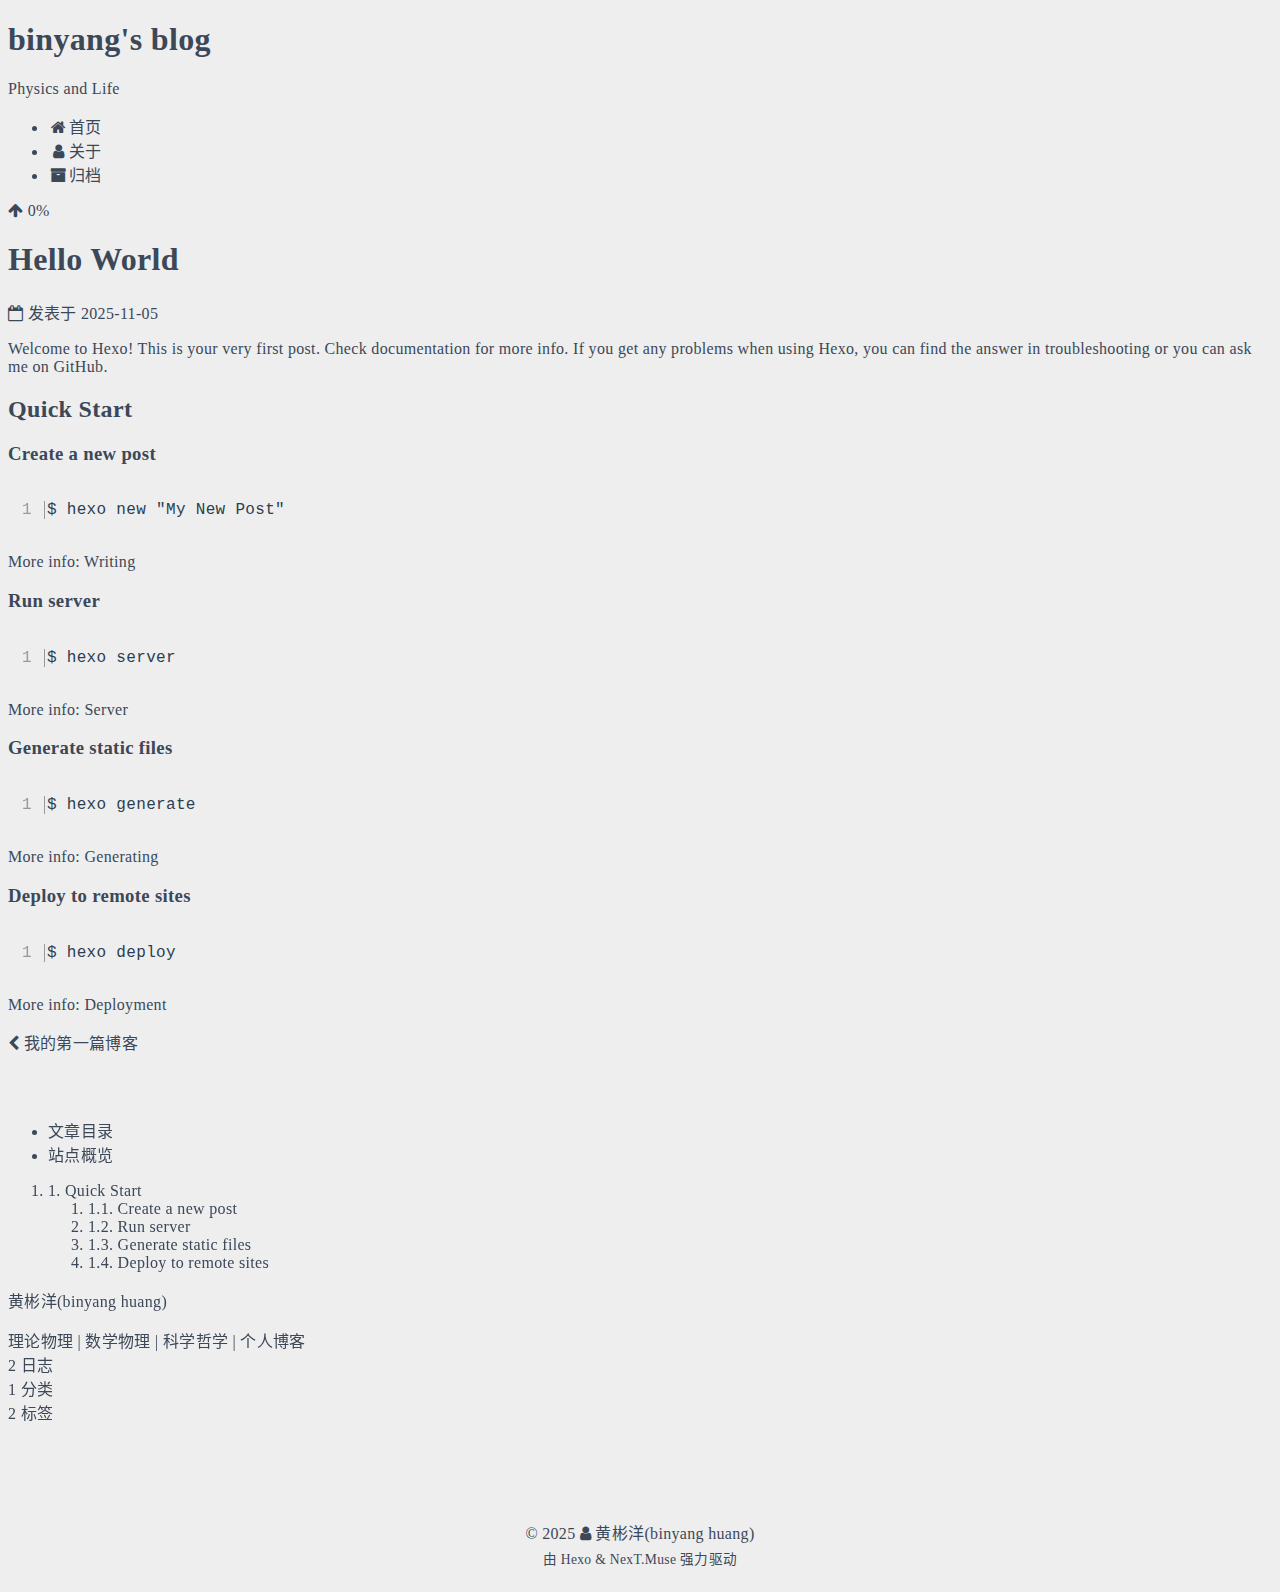
<file: 2025/11/05/hello-world/index.html>
<!DOCTYPE html>
<html lang="zh-CN">
<head>
  <meta charset="UTF-8">
<meta name="viewport" content="width=device-width, initial-scale=1, maximum-scale=2">
<meta name="theme-color" content="#222">
<meta name="generator" content="Hexo 8.1.1">
  <link rel="apple-touch-icon" sizes="180x180" href="/images/apple-touch-icon-next.png">
  <link rel="icon" type="image/png" sizes="32x32" href="/images/favicon-32x32-next.png">
  <link rel="icon" type="image/png" sizes="16x16" href="/images/favicon-16x16-next.png">
  <link rel="mask-icon" href="/images/logo.svg" color="#222">

<link rel="stylesheet" href="/css/main.css">


<link rel="stylesheet" href="/lib/font-awesome/css/font-awesome.min.css">

<script id="hexo-configurations">
    var NexT = window.NexT || {};
    var CONFIG = {"hostname":"hbyphy.github.io","root":"/","scheme":"Muse","version":"7.8.0","exturl":false,"sidebar":{"position":"left","display":"post","padding":18,"offset":12,"onmobile":false},"copycode":{"enable":false,"show_result":false,"style":null},"back2top":{"enable":true,"sidebar":false,"scrollpercent":false},"bookmark":{"enable":false,"color":"#222","save":"auto"},"fancybox":false,"mediumzoom":false,"lazyload":false,"pangu":false,"comments":{"style":"tabs","active":null,"storage":true,"lazyload":false,"nav":null},"algolia":{"hits":{"per_page":10},"labels":{"input_placeholder":"Search for Posts","hits_empty":"We didn't find any results for the search: ${query}","hits_stats":"${hits} results found in ${time} ms"}},"localsearch":{"enable":false,"trigger":"auto","top_n_per_article":1,"unescape":false,"preload":false},"motion":{"enable":true,"async":false,"transition":{"post_block":"fadeIn","post_header":"slideDownIn","post_body":"slideDownIn","coll_header":"slideLeftIn","sidebar":"slideUpIn"}}};
  </script>

  <meta name="description" content="Welcome to Hexo! This is your very first post. Check documentation for more info. If you get any problems when using Hexo, you can find the answer in troubleshooting or you can ask me on GitHub. Quick">
<meta property="og:type" content="article">
<meta property="og:title" content="Hello World">
<meta property="og:url" content="https://hbyphy.github.io/2025/11/05/hello-world/index.html">
<meta property="og:site_name" content="binyang&#39;s blog">
<meta property="og:description" content="Welcome to Hexo! This is your very first post. Check documentation for more info. If you get any problems when using Hexo, you can find the answer in troubleshooting or you can ask me on GitHub. Quick">
<meta property="og:locale" content="zh_CN">
<meta property="article:published_time" content="2025-11-05T04:41:03.168Z">
<meta property="article:modified_time" content="2025-11-05T04:41:03.168Z">
<meta property="article:author" content="黄彬洋(binyang huang)">
<meta property="article:tag" content="理论物理, 数学物理, 科学哲学, 物理博客">
<meta name="twitter:card" content="summary">

<link rel="canonical" href="https://hbyphy.github.io/2025/11/05/hello-world/">


<script id="page-configurations">
  // https://hexo.io/docs/variables.html
  CONFIG.page = {
    sidebar: "",
    isHome : false,
    isPost : true,
    lang   : 'zh-CN'
  };
</script>

  <title>Hello World | binyang's blog</title>
  






  <noscript>
  <style>
  .use-motion .brand,
  .use-motion .menu-item,
  .sidebar-inner,
  .use-motion .post-block,
  .use-motion .pagination,
  .use-motion .comments,
  .use-motion .post-header,
  .use-motion .post-body,
  .use-motion .collection-header { opacity: initial; }

  .use-motion .site-title,
  .use-motion .site-subtitle {
    opacity: initial;
    top: initial;
  }

  .use-motion .logo-line-before i { left: initial; }
  .use-motion .logo-line-after i { right: initial; }
  </style>
</noscript>

</head>

<body itemscope itemtype="http://schema.org/WebPage">
  <div class="container use-motion">
    <div class="headband"></div>

    <header class="header" itemscope itemtype="http://schema.org/WPHeader">
      <div class="header-inner"><div class="site-brand-container">
  <div class="site-nav-toggle">
    <div class="toggle" aria-label="切换导航栏">
      <span class="toggle-line toggle-line-first"></span>
      <span class="toggle-line toggle-line-middle"></span>
      <span class="toggle-line toggle-line-last"></span>
    </div>
  </div>

  <div class="site-meta">

    <a href="/" class="brand" rel="start">
      <span class="logo-line-before"><i></i></span>
      <h1 class="site-title">binyang's blog</h1>
      <span class="logo-line-after"><i></i></span>
    </a>
      <p class="site-subtitle" itemprop="description">Physics and Life</p>
  </div>

  <div class="site-nav-right">
    <div class="toggle popup-trigger">
    </div>
  </div>
</div>




<nav class="site-nav">
  <ul id="menu" class="menu">
        <li class="menu-item menu-item-home">

    <a href="/" rel="section"><i class="fa fa-fw fa-home"></i>首页</a>

  </li>
        <li class="menu-item menu-item-about">

    <a href="/about/" rel="section"><i class="fa fa-fw fa-user"></i>关于</a>

  </li>
        <li class="menu-item menu-item-archives">

    <a href="/archives/" rel="section"><i class="fa fa-fw fa-archive"></i>归档</a>

  </li>
  </ul>
</nav>




</div>
    </header>

    
  <div class="back-to-top">
    <i class="fa fa-arrow-up"></i>
    <span>0%</span>
  </div>


    <main class="main">
      <div class="main-inner">
        <div class="content-wrap">
          

          <div class="content post posts-expand">
            

    
  
  
  <article itemscope itemtype="http://schema.org/Article" class="post-block" lang="zh-CN">
    <link itemprop="mainEntityOfPage" href="https://hbyphy.github.io/2025/11/05/hello-world/">

    <span hidden itemprop="author" itemscope itemtype="http://schema.org/Person">
      <meta itemprop="image" content="/images/avatar.gif">
      <meta itemprop="name" content="黄彬洋(binyang huang)">
      <meta itemprop="description" content="理论物理 | 数学物理 | 科学哲学 | 个人博客">
    </span>

    <span hidden itemprop="publisher" itemscope itemtype="http://schema.org/Organization">
      <meta itemprop="name" content="binyang's blog">
    </span>
      <header class="post-header">
        <h1 class="post-title" itemprop="name headline">
          Hello World
        </h1>

        <div class="post-meta">
            <span class="post-meta-item">
              <span class="post-meta-item-icon">
                <i class="fa fa-calendar-o"></i>
              </span>
              <span class="post-meta-item-text">发表于</span>

              <time title="创建时间：2025-11-05 12:41:03" itemprop="dateCreated datePublished" datetime="2025-11-05T12:41:03+08:00">2025-11-05</time>
            </span>

          

        </div>
      </header>

    
    
    
    <div class="post-body" itemprop="articleBody">

      
        <p>Welcome to <a target="_blank" rel="noopener" href="https://hexo.io/">Hexo</a>! This is your very first post. Check <a target="_blank" rel="noopener" href="https://hexo.io/docs/">documentation</a> for more info. If you get any problems when using Hexo, you can find the answer in <a target="_blank" rel="noopener" href="https://hexo.io/docs/troubleshooting.html">troubleshooting</a> or you can ask me on <a target="_blank" rel="noopener" href="https://github.com/hexojs/hexo/issues">GitHub</a>.</p>
<h2 id="Quick-Start"><a href="#Quick-Start" class="headerlink" title="Quick Start"></a>Quick Start</h2><h3 id="Create-a-new-post"><a href="#Create-a-new-post" class="headerlink" title="Create a new post"></a>Create a new post</h3><figure class="highlight bash"><table><tr><td class="gutter"><pre><span class="line">1</span><br></pre></td><td class="code"><pre><code class="hljs bash">$ hexo new <span class="hljs-string">&quot;My New Post&quot;</span><br></code></pre></td></tr></table></figure>

<p>More info: <a target="_blank" rel="noopener" href="https://hexo.io/docs/writing.html">Writing</a></p>
<h3 id="Run-server"><a href="#Run-server" class="headerlink" title="Run server"></a>Run server</h3><figure class="highlight bash"><table><tr><td class="gutter"><pre><span class="line">1</span><br></pre></td><td class="code"><pre><code class="hljs bash">$ hexo server<br></code></pre></td></tr></table></figure>

<p>More info: <a target="_blank" rel="noopener" href="https://hexo.io/docs/server.html">Server</a></p>
<h3 id="Generate-static-files"><a href="#Generate-static-files" class="headerlink" title="Generate static files"></a>Generate static files</h3><figure class="highlight bash"><table><tr><td class="gutter"><pre><span class="line">1</span><br></pre></td><td class="code"><pre><code class="hljs bash">$ hexo generate<br></code></pre></td></tr></table></figure>

<p>More info: <a target="_blank" rel="noopener" href="https://hexo.io/docs/generating.html">Generating</a></p>
<h3 id="Deploy-to-remote-sites"><a href="#Deploy-to-remote-sites" class="headerlink" title="Deploy to remote sites"></a>Deploy to remote sites</h3><figure class="highlight bash"><table><tr><td class="gutter"><pre><span class="line">1</span><br></pre></td><td class="code"><pre><code class="hljs bash">$ hexo deploy<br></code></pre></td></tr></table></figure>

<p>More info: <a target="_blank" rel="noopener" href="https://hexo.io/docs/one-command-deployment.html">Deployment</a></p>

    </div>

    
    
    

      <footer class="post-footer">

        


        
    <div class="post-nav">
      <div class="post-nav-item">
    <a href="/2024/01/15/%E6%88%91%E7%9A%84%E7%AC%AC%E4%B8%80%E7%AF%87%E5%8D%9A%E5%AE%A2/" rel="prev" title="我的第一篇博客">
      <i class="fa fa-chevron-left"></i> 我的第一篇博客
    </a></div>
      <div class="post-nav-item"></div>
    </div>
      </footer>
    
  </article>
  
  
  



          </div>
          

<script>
  window.addEventListener('tabs:register', () => {
    let { activeClass } = CONFIG.comments;
    if (CONFIG.comments.storage) {
      activeClass = localStorage.getItem('comments_active') || activeClass;
    }
    if (activeClass) {
      let activeTab = document.querySelector(`a[href="#comment-${activeClass}"]`);
      if (activeTab) {
        activeTab.click();
      }
    }
  });
  if (CONFIG.comments.storage) {
    window.addEventListener('tabs:click', event => {
      if (!event.target.matches('.tabs-comment .tab-content .tab-pane')) return;
      let commentClass = event.target.classList[1];
      localStorage.setItem('comments_active', commentClass);
    });
  }
</script>

        </div>
          
  
  <div class="toggle sidebar-toggle">
    <span class="toggle-line toggle-line-first"></span>
    <span class="toggle-line toggle-line-middle"></span>
    <span class="toggle-line toggle-line-last"></span>
  </div>

  <aside class="sidebar">
    <div class="sidebar-inner">

      <ul class="sidebar-nav motion-element">
        <li class="sidebar-nav-toc">
          文章目录
        </li>
        <li class="sidebar-nav-overview">
          站点概览
        </li>
      </ul>

      <!--noindex-->
      <div class="post-toc-wrap sidebar-panel">
          <div class="post-toc motion-element"><ol class="nav"><li class="nav-item nav-level-2"><a class="nav-link" href="#Quick-Start"><span class="nav-number">1.</span> <span class="nav-text">Quick Start</span></a><ol class="nav-child"><li class="nav-item nav-level-3"><a class="nav-link" href="#Create-a-new-post"><span class="nav-number">1.1.</span> <span class="nav-text">Create a new post</span></a></li><li class="nav-item nav-level-3"><a class="nav-link" href="#Run-server"><span class="nav-number">1.2.</span> <span class="nav-text">Run server</span></a></li><li class="nav-item nav-level-3"><a class="nav-link" href="#Generate-static-files"><span class="nav-number">1.3.</span> <span class="nav-text">Generate static files</span></a></li><li class="nav-item nav-level-3"><a class="nav-link" href="#Deploy-to-remote-sites"><span class="nav-number">1.4.</span> <span class="nav-text">Deploy to remote sites</span></a></li></ol></li></ol></div>
      </div>
      <!--/noindex-->

      <div class="site-overview-wrap sidebar-panel">
        <div class="site-author motion-element" itemprop="author" itemscope itemtype="http://schema.org/Person">
  <p class="site-author-name" itemprop="name">黄彬洋(binyang huang)</p>
  <div class="site-description" itemprop="description">理论物理 | 数学物理 | 科学哲学 | 个人博客</div>
</div>
<div class="site-state-wrap motion-element">
  <nav class="site-state">
      <div class="site-state-item site-state-posts">
          <a href="/archives/">
        
          <span class="site-state-item-count">2</span>
          <span class="site-state-item-name">日志</span>
        </a>
      </div>
      <div class="site-state-item site-state-categories">
        <span class="site-state-item-count">1</span>
        <span class="site-state-item-name">分类</span>
      </div>
      <div class="site-state-item site-state-tags">
        <span class="site-state-item-count">2</span>
        <span class="site-state-item-name">标签</span>
      </div>
  </nav>
</div>



      </div>

    </div>
  </aside>
  <div id="sidebar-dimmer"></div>


      </div>
    </main>

    <footer class="footer">
      <div class="footer-inner">
        

        

<div class="copyright">
  
  &copy; 
  <span itemprop="copyrightYear">2025</span>
  <span class="with-love">
    <i class="fa fa-user"></i>
  </span>
  <span class="author" itemprop="copyrightHolder">黄彬洋(binyang huang)</span>
</div>
  <div class="powered-by">由 <a href="https://hexo.io/" class="theme-link" rel="noopener" target="_blank">Hexo</a> & <a href="https://muse.theme-next.org/" class="theme-link" rel="noopener" target="_blank">NexT.Muse</a> 强力驱动
  </div>

        








      </div>
    </footer>
  </div>

  
  <script src="/lib/anime.min.js"></script>
  <script src="/lib/velocity/velocity.min.js"></script>
  <script src="/lib/velocity/velocity.ui.min.js"></script>

<script src="/js/utils.js"></script>

<script src="/js/motion.js"></script>


<script src="/js/schemes/muse.js"></script>


<script src="/js/next-boot.js"></script>




  















  

  

</body>
</html>
</file>
<file: css/main.css>
.anchorjs-link {
  text-decoration: none !important;
  transition: opacity 0.2s ease-in-out;
}
.markdown-body h1:hover > .anchorjs-link,
h2:hover > .anchorjs-link,
h3:hover > .anchorjs-link,
h4:hover > .anchorjs-link,
h5:hover > .anchorjs-link,
h6:hover > .anchorjs-link {
  opacity: 1;
}
.banner {
  height: 100%;
  position: relative;
  overflow: hidden;
  cursor: default;
}
.banner .mask {
  position: absolute;
  width: 100%;
  height: 100%;
  background-color: rgba(0,0,0,0.3);
}
.banner[parallax="true"] {
  will-change: transform;
  -webkit-transform-style: preserve-3d;
  -webkit-backface-visibility: hidden;
  transition: transform 0.05s ease-out;
}
@media (max-width: 100vh) {
  .header-inner {
    max-height: 100vw;
  }
  #board {
    margin-top: -1rem !important;
  }
}
@media (max-width: 79.99vh) {
  .scroll-down-bar {
    display: none;
  }
}
#board {
  position: relative;
  margin-top: -2rem;
  padding: 3rem 0;
  background-color: var(--board-bg-color);
  transition: background-color 0.2s ease-in-out;
  border-radius: 0.5rem;
  z-index: 3;
  -webkit-box-shadow: 0 12px 15px 0 rgba(0,0,0,0.24), 0 17px 50px 0 rgba(0,0,0,0.19);
  box-shadow: 0 12px 15px 0 rgba(0,0,0,0.24), 0 17px 50px 0 rgba(0,0,0,0.19);
}
.code-widget {
  display: inline-block;
  background-color: transparent;
  font-size: 0.75rem;
  line-height: 1;
  font-weight: bold;
  padding: 0.3rem 0.1rem 0.1rem 0.1rem;
  position: absolute;
  right: 0.45rem;
  top: 0.15rem;
  z-index: 1;
}
.code-widget-light {
  color: #999;
}
.code-widget-dark {
  color: #bababa;
}
.copy-btn {
  cursor: pointer;
  user-select: none;
  -webkit-appearance: none;
  outline: none;
}
.copy-btn > i {
  font-size: 0.75rem !important;
  font-weight: 400;
  margin-right: 0.15rem;
  opacity: 0;
  transition: opacity 0.2s ease-in-out;
}
.markdown-body pre:hover > .copy-btn > i {
  opacity: 0.9;
}
.markdown-body pre:hover > .copy-btn,
.markdown-body pre:not(:hover) > .copy-btn {
  outline: none;
}
.license-box {
  background-color: rgba(27,31,35,0.05);
  transition: background-color 0.2s ease-in-out;
  border-radius: 4px;
  font-size: 0.9rem;
  overflow: hidden;
  padding: 1.25rem;
  position: relative;
  z-index: 1;
}
.license-box .license-icon {
  position: absolute;
  top: 50%;
  left: 100%;
}
.license-box .license-icon::after {
  content: "\e8e4";
  font-size: 12.5rem;
  line-height: 1;
  opacity: 0.1;
  position: relative;
  left: -0.85em;
  bottom: 0.5em;
  z-index: -1;
}
.license-box .license-title {
  margin-bottom: 1rem;
}
.license-box .license-title div:nth-child(1) {
  line-height: 1.2;
  margin-bottom: 0.25rem;
}
.license-box .license-title div:nth-child(2) {
  color: var(--sec-text-color);
  font-size: 0.8rem;
}
.license-box .license-meta {
  align-items: center;
  display: flex;
  flex-wrap: wrap;
  justify-content: flex-start;
}
.license-box .license-meta .license-meta-item {
  align-items: center;
  justify-content: center;
  margin-right: 1.5rem;
}
.license-box .license-meta .license-meta-item div:nth-child(1) {
  color: var(--sec-text-color);
  font-size: 0.8rem;
  font-weight: normal;
}
.license-box .license-meta .license-meta-item i.iconfont {
  font-size: 1rem;
}
@media (max-width: 575px) and (min-width: 425px) {
  .license-box .license-meta .license-meta-item {
    display: flex;
    justify-content: flex-start;
    flex-wrap: wrap;
    font-size: 0.8rem;
    flex: 0 0 50%;
    max-width: 50%;
    margin-right: 0;
  }
  .license-box .license-meta .license-meta-item div:nth-child(1) {
    margin-right: 0.5rem;
  }
  .license-box .license-meta .license-meta-date {
    order: -1;
  }
}
@media (max-width: 424px) {
  .license-box::after {
    top: -65px;
  }
  .license-box .license-meta {
    flex-direction: column;
    align-items: flex-start;
  }
  .license-box .license-meta .license-meta-item {
    display: flex;
    flex-wrap: wrap;
    font-size: 0.8rem;
  }
  .license-box .license-meta .license-meta-item div:nth-child(1) {
    margin-right: 0.5rem;
  }
}
.footer-inner {
  padding: 3rem 0 1rem 0;
  text-align: center;
}
.footer-inner > div:not(:first-child) {
  margin: 0.25rem 0;
  font-size: 0.85rem;
}
.footer-inner .statistics {
  display: flex;
  flex-direction: row;
  justify-content: center;
}
.footer-inner .statistics > span {
  flex: 1;
  margin: 0 0.25rem;
}
.footer-inner .statistics > *:nth-last-child(2):first-child {
  text-align: right;
}
.footer-inner .statistics > *:nth-last-child(2):first-child ~ * {
  text-align: left;
}
.footer-inner .beian {
  display: flex;
  flex-direction: row;
  justify-content: center;
}
.footer-inner .beian > * {
  margin: 0 0.25rem;
}
.footer-inner .beian-police {
  position: relative;
  overflow: hidden;
  display: inline-flex;
  align-items: center;
  justify-content: left;
}
.footer-inner .beian-police img {
  margin-right: 3px;
  width: 1rem;
  height: 1rem;
  margin-bottom: 0.1rem;
}
@media (max-width: 424px) {
  .footer-inner .statistics {
    flex-direction: column;
  }
  .footer-inner .statistics > *:nth-last-child(2):first-child {
    text-align: center;
  }
  .footer-inner .statistics > *:nth-last-child(2):first-child ~ * {
    text-align: center;
  }
  .footer-inner .beian {
    flex-direction: column;
  }
  .footer-inner .beian .beian-police {
    justify-content: center;
  }
  .footer-inner .beian > *:nth-last-child(2):first-child {
    text-align: center;
  }
  .footer-inner .beian > *:nth-last-child(2):first-child ~ * {
    text-align: center;
  }
}
sup > a::before,
.footnote-text::before {
  display: block;
  content: "";
  margin-top: -5rem;
  height: 5rem;
  width: 1px;
  visibility: hidden;
}
sup > a::before,
.footnote-text::before {
  display: inline-block;
}
.footnote-item::before {
  display: block;
  content: "";
  margin-top: -5rem;
  height: 5rem;
  width: 1px;
  visibility: hidden;
}
.footnote-list ol {
  list-style-type: none;
  counter-reset: sectioncounter;
  padding-left: 0.5rem;
  font-size: 0.95rem;
}
.footnote-list ol li:before {
  font-family: "Helvetica Neue", monospace, "Monaco";
  content: "[" counter(sectioncounter) "]";
  counter-increment: sectioncounter;
}
.footnote-list ol li+li {
  margin-top: 0.5rem;
}
.footnote-text {
  padding-left: 0.5em;
}
.navbar {
  background-color: transparent;
  font-size: 0.875rem;
  box-shadow: 0 2px 5px 0 rgba(0,0,0,0.16), 0 2px 10px 0 rgba(0,0,0,0.12);
  -webkit-box-shadow: 0 2px 5px 0 rgba(0,0,0,0.16), 0 2px 10px 0 rgba(0,0,0,0.12);
}
.navbar .navbar-brand {
  color: var(--navbar-text-color);
}
.navbar .navbar-toggler .animated-icon span {
  background-color: var(--navbar-text-color);
}
.navbar .nav-item .nav-link {
  display: block;
  color: var(--navbar-text-color);
  transition: color 0.2s ease-in-out, background-color 0.2s ease-in-out;
}
.navbar .nav-item .nav-link:hover {
  color: var(--link-hover-color);
}
.navbar .nav-item .nav-link:focus {
  color: var(--navbar-text-color);
}
.navbar .nav-item .nav-link i {
  font-size: 0.875rem;
  line-height: inherit;
}
.navbar .nav-item .nav-link i:only-child {
  margin: 0 0.2rem;
}
.navbar .navbar-toggler {
  border-width: 0;
  outline: 0;
}
.navbar.scrolling-navbar {
  will-change: background, padding;
  -webkit-transition: background 0.5s ease-in-out, padding 0.5s ease-in-out;
  transition: background 0.5s ease-in-out, padding 0.5s ease-in-out;
}
@media (min-width: 600px) {
  .navbar.scrolling-navbar {
    padding-top: 12px;
    padding-bottom: 12px;
  }
  .navbar.scrolling-navbar .navbar-nav > li {
    -webkit-transition-duration: 1s;
    transition-duration: 1s;
  }
}
.navbar.scrolling-navbar.top-nav-collapse {
  padding-top: 5px;
  padding-bottom: 5px;
}
.navbar .dropdown-menu {
  font-size: 0.875rem;
  color: var(--navbar-text-color);
  background-color: rgba(0,0,0,0.3);
  border: none;
  min-width: 8rem;
  -webkit-transition: background 0.5s ease-in-out, padding 0.5s ease-in-out;
  transition: background 0.5s ease-in-out, padding 0.5s ease-in-out;
}
@media (max-width: 991.98px) {
  .navbar .dropdown-menu {
    text-align: center;
  }
}
.navbar .dropdown-item {
  color: var(--navbar-text-color);
}
.navbar .dropdown-item:hover,
.navbar .dropdown-item:focus {
  color: var(--link-hover-color);
  background-color: rgba(0,0,0,0.1);
}
@media (min-width: 992px) {
  .navbar .dropdown:hover > .dropdown-menu {
    display: block;
  }
  .navbar .dropdown > .dropdown-toggle:active {
    pointer-events: none;
  }
  .navbar .dropdown-menu {
    top: 95%;
  }
}
.navbar .animated-icon {
  width: 30px;
  height: 20px;
  position: relative;
  margin: 0;
  -webkit-transform: rotate(0deg);
  -moz-transform: rotate(0deg);
  -o-transform: rotate(0deg);
  transform: rotate(0deg);
  -webkit-transition: 0.5s ease-in-out;
  -moz-transition: 0.5s ease-in-out;
  -o-transition: 0.5s ease-in-out;
  transition: 0.5s ease-in-out;
  cursor: pointer;
}
.navbar .animated-icon span {
  display: block;
  position: absolute;
  height: 3px;
  width: 100%;
  border-radius: 9px;
  opacity: 1;
  left: 0;
  -webkit-transform: rotate(0deg);
  -moz-transform: rotate(0deg);
  -o-transform: rotate(0deg);
  transform: rotate(0deg);
  -webkit-transition: 0.25s ease-in-out;
  -moz-transition: 0.25s ease-in-out;
  -o-transition: 0.25s ease-in-out;
  transition: 0.25s ease-in-out;
  background: #fff;
}
.navbar .animated-icon span:nth-child(1) {
  top: 0;
}
.navbar .animated-icon span:nth-child(2) {
  top: 10px;
}
.navbar .animated-icon span:nth-child(3) {
  top: 20px;
}
.navbar .animated-icon.open span:nth-child(1) {
  top: 11px;
  -webkit-transform: rotate(135deg);
  -moz-transform: rotate(135deg);
  -o-transform: rotate(135deg);
  transform: rotate(135deg);
}
.navbar .animated-icon.open span:nth-child(2) {
  opacity: 0;
  left: -60px;
}
.navbar .animated-icon.open span:nth-child(3) {
  top: 11px;
  -webkit-transform: rotate(-135deg);
  -moz-transform: rotate(-135deg);
  -o-transform: rotate(-135deg);
  transform: rotate(-135deg);
}
.navbar .dropdown-collapse,
.top-nav-collapse,
.navbar-col-show {
  background-color: var(--navbar-bg-color);
}
@media (max-width: 767px) {
  .navbar {
    font-size: 1rem;
    line-height: 2.5rem;
  }
}
.banner-text {
  color: var(--subtitle-color);
  max-width: calc(960px - 6rem);
  width: 80%;
  overflow-wrap: break-word;
}
.banner-text .typed-cursor {
  margin: 0 0.2rem;
}
@media (max-width: 767px) {
  #subtitle,
  .typed-cursor {
    font-size: 1.5rem;
  }
}
@media (max-width: 575px) {
  .banner-text {
    font-size: 0.9rem;
  }
  #subtitle,
  .typed-cursor {
    font-size: 1.35rem;
  }
}
.modal-dialog .modal-content {
  background-color: var(--board-bg-color);
  border: 0;
  border-radius: 0.125rem;
  -webkit-box-shadow: 0 5px 11px 0 rgba(0,0,0,0.18), 0 4px 15px 0 rgba(0,0,0,0.15);
  box-shadow: 0 5px 11px 0 rgba(0,0,0,0.18), 0 4px 15px 0 rgba(0,0,0,0.15);
}
.modal-dialog .modal-content .modal-header {
  border-bottom-color: var(--line-color);
  transition: border-bottom-color 0.2s ease-in-out;
}
.close {
  color: var(--text-color);
}
.close:hover {
  color: var(--link-hover-color);
}
.close:focus {
  outline: 0;
}
.modal-dialog .modal-content .modal-header {
  border-top-left-radius: 0.125rem;
  border-top-right-radius: 0.125rem;
  border-bottom: 1px solid #dee2e6;
}
.md-form {
  position: relative;
  margin-top: 1.5rem;
  margin-bottom: 1.5rem;
}
.md-form input[type] {
  -webkit-box-sizing: content-box;
  box-sizing: content-box;
  background-color: transparent;
  border: none;
  border-bottom: 1px solid #ced4da;
  border-radius: 0;
  outline: none;
  -webkit-box-shadow: none;
  box-shadow: none;
  transition: border-color 0.15s ease-in-out, box-shadow 0.15s ease-in-out, -webkit-box-shadow 0.15s ease-in-out;
}
.md-form input[type]:focus:not([readonly]) {
  border-bottom: 1px solid #4285f4;
  -webkit-box-shadow: 0 1px 0 0 #4285f4;
  box-shadow: 0 1px 0 0 #4285f4;
}
.md-form input[type]:focus:not([readonly]) + label {
  color: #4285f4;
}
.md-form input[type].valid,
.md-form input[type]:focus.valid {
  border-bottom: 1px solid #00c851;
  -webkit-box-shadow: 0 1px 0 0 #00c851;
  box-shadow: 0 1px 0 0 #00c851;
}
.md-form input[type].valid + label,
.md-form input[type]:focus.valid + label {
  color: #00c851;
}
.md-form input[type].invalid,
.md-form input[type]:focus.invalid {
  border-bottom: 1px solid #f44336;
  -webkit-box-shadow: 0 1px 0 0 #f44336;
  box-shadow: 0 1px 0 0 #f44336;
}
.md-form input[type].invalid + label,
.md-form input[type]:focus.invalid + label {
  color: #f44336;
}
.md-form input[type].validate {
  margin-bottom: 2.5rem;
}
.md-form input[type].form-control {
  height: auto;
  padding: 0.6rem 0 0.4rem 0;
  margin: 0 0 0.5rem 0;
  color: var(--text-color);
  background-color: transparent;
  border-radius: 0;
}
.md-form label {
  font-size: 0.8rem;
  position: absolute;
  top: -1rem;
  left: 0;
  color: #757575;
  cursor: text;
  transition: color 0.2s ease-out;
}
.modal-open[style] {
  padding-right: 0 !important;
  overflow: auto;
}
.modal-open[style] #navbar[style] {
  padding-right: 1rem !important;
}
#nprogress .bar {
  height: 3px !important;
  background-color: #29d !important;
}
#nprogress .peg {
  box-shadow: 0 0 14px #29d, 0 0 8px #29d !important;
}
@media (max-width: 575px) {
  #nprogress .bar {
    display: none;
  }
}
.noscript-warning {
  background-color: #f55;
  color: #fff;
  font-family: sans-serif;
  font-size: 1rem;
  font-weight: bold;
  position: fixed;
  left: 0;
  bottom: 0;
  text-align: center;
  width: 100%;
  z-index: 99;
}
.pagination {
  margin-top: 3rem;
  justify-content: center;
}
.pagination .space {
  align-self: flex-end;
}
.pagination .page-number,
.pagination .current,
.pagination .extend {
  outline: 0;
  border: 0;
  background-color: transparent;
  font-size: 0.9rem;
  padding: 0.5rem 0.75rem;
  line-height: 1.25;
  border-radius: 0.125rem;
}
.pagination .page-number {
  margin: 0 0.05rem;
}
.pagination .page-number:hover,
.pagination .current {
  transition: background-color 0.2s ease-in-out;
  background-color: var(--link-hover-bg-color);
}
.qr-trigger {
  cursor: pointer;
  position: relative;
}
.qr-trigger:hover .qr-img {
  display: block;
  transition: all 0.3s;
}
.qr-img {
  max-width: 12rem;
  position: absolute;
  right: -5.25rem;
  z-index: 99;
  display: none;
  border-radius: 0.2rem;
  background-color: transparent;
  box-shadow: 0 0 20px -5px rgba(158,158,158,0.2);
}
.scroll-down-bar {
  position: absolute;
  width: 100%;
  height: 6rem;
  text-align: center;
  cursor: pointer;
  bottom: 0;
}
.scroll-down-bar i.iconfont {
  font-size: 2rem;
  font-weight: bold;
  display: inline-block;
  position: relative;
  padding-top: 2rem;
  color: var(--subtitle-color);
  transform: translateZ(0);
  animation: scroll-down 1.5s infinite;
}
#scroll-top-button {
  position: fixed;
  z-index: 99;
  background: var(--board-bg-color);
  transition: background-color 0.2s ease-in-out, bottom 0.3s ease;
  border-radius: 4px;
  min-width: 40px;
  min-height: 40px;
  bottom: -60px;
  outline: none;
  display: flex;
  display: -webkit-flex;
  align-items: center;
  box-shadow: 0 2px 5px 0 rgba(0,0,0,0.16), 0 2px 10px 0 rgba(0,0,0,0.12);
}
#scroll-top-button i {
  font-size: 32px;
  margin: auto;
  color: var(--sec-text-color);
}
#scroll-top-button:hover i,
#scroll-top-button:active i {
  animation-name: scroll-top;
  animation-duration: 1s;
  animation-delay: 0.1s;
  animation-timing-function: ease-in-out;
  animation-iteration-count: infinite;
  animation-fill-mode: forwards;
  animation-direction: alternate;
}
#local-search-result .search-list-title {
  border-left: 3px solid #0d47a1;
}
#local-search-result .search-list-content {
  padding: 0 1.25rem;
}
#local-search-result .search-word {
  color: #ff4500;
}
#toc {
  visibility: hidden;
}
.toc-header {
  margin-bottom: 0.5rem;
  font-weight: bold;
  line-height: 1.2;
}
.toc-header,
.toc-header > i {
  font-size: 1.25rem;
}
.toc-body {
  max-height: 75vh;
  overflow-y: auto;
  overflow: -moz-scrollbars-none;
  -ms-overflow-style: none;
}
.toc-body ol {
  list-style: none;
  padding-inline-start: 1rem;
}
.toc-body::-webkit-scrollbar {
  display: none;
}
.tocbot-list {
  position: relative;
}
.tocbot-list ol {
  list-style: none;
  padding-left: 1rem;
}
.tocbot-list a {
  font-size: 0.95rem;
}
.tocbot-link {
  color: var(--text-color);
}
.tocbot-active-link {
  font-weight: bold;
  color: var(--link-hover-color);
}
.tocbot-is-collapsed {
  max-height: 0;
}
.tocbot-is-collapsible {
  overflow: hidden;
  transition: all 0.3s ease-in-out;
}
.toc-list-item {
  white-space: nowrap;
  overflow: hidden;
  text-overflow: ellipsis;
}
.toc-list-item.is-active-li::before {
  height: 1rem;
  margin: 0.25rem 0;
  visibility: visible;
}
.toc-list-item::before {
  width: 0.15rem;
  height: 0.2rem;
  position: absolute;
  left: 0.25rem;
  content: "";
  border-radius: 2px;
  margin: 0.65rem 0;
  background: var(--link-hover-color);
  visibility: hidden;
  transition: height 0.1s ease-in-out, margin 0.1s ease-in-out, visibility 0.1s ease-in-out;
}
.sidebar {
  position: -webkit-sticky;
  position: sticky;
  top: 2rem;
  padding: 3rem 0;
}
html {
  font-size: 16px;
  letter-spacing: 0.02em;
}
html,
body {
  height: 100%;
  font-family: var(--font-family-sans-serif);
  overflow-wrap: break-word;
}
body {
  transition: color 0.2s ease-in-out, background-color 0.2s ease-in-out;
  background-color: var(--body-bg-color);
  color: var(--text-color);
  -webkit-font-smoothing: antialiased;
  -moz-osx-font-smoothing: grayscale;
}
body a {
  color: var(--text-color);
  text-decoration: none;
  cursor: pointer;
  transition: color 0.2s ease-in-out, background-color 0.2s ease-in-out;
}
body a:hover {
  color: var(--link-hover-color);
  text-decoration: none;
  transition: color 0.2s ease-in-out, background-color 0.2s ease-in-out;
}
code {
  color: inherit;
}
table {
  font-size: inherit;
  color: var(--post-text-color);
}
img[lazyload] {
  object-fit: cover;
}
*[align="left"] {
  text-align: left;
}
*[align="center"] {
  text-align: center;
}
*[align="right"] {
  text-align: right;
}
::-webkit-scrollbar {
  width: 6px;
  height: 6px;
}
::-webkit-scrollbar-thumb {
  background-color: var(--scrollbar-color);
  border-radius: 6px;
}
::-webkit-scrollbar-thumb:hover {
  background-color: var(--scrollbar-hover-color);
}
::-webkit-scrollbar-corner {
  background-color: transparent;
}
label {
  margin-bottom: 0;
}
i.iconfont {
  font-size: 1em;
  line-height: 1;
}
:root {
  --color-mode: "light";
  --body-bg-color: #eee;
  --board-bg-color: #fff;
  --text-color: #3c4858;
  --sec-text-color: #718096;
  --post-text-color: #2c3e50;
  --post-heading-color: #1a202c;
  --post-link-color: #0366d6;
  --link-hover-color: #30a9de;
  --link-hover-bg-color: #f8f9fa;
  --line-color: #eaecef;
  --navbar-bg-color: #2f4154;
  --navbar-text-color: #fff;
  --subtitle-color: #fff;
  --scrollbar-color: #c4c6c9;
  --scrollbar-hover-color: #a6a6a6;
  --button-bg-color: transparent;
  --button-hover-bg-color: #f2f3f5;
  --highlight-bg-color: #f6f8fa;
  --inlinecode-bg-color: rgba(175,184,193,0.2);
  --fold-title-color: #3c4858;
  --fold-border-color: #eaecef;
}
@media (prefers-color-scheme: dark) {
  :root {
    --color-mode: "dark";
  }
  :root:not([data-user-color-scheme]) {
    --body-bg-color: #181c27;
    --board-bg-color: #252d38;
    --text-color: #c4c6c9;
    --sec-text-color: #a7a9ad;
    --post-text-color: #c4c6c9;
    --post-heading-color: #c4c6c9;
    --post-link-color: #1589e9;
    --link-hover-color: #30a9de;
    --link-hover-bg-color: #364151;
    --line-color: #435266;
    --navbar-bg-color: #1f3144;
    --navbar-text-color: #d0d0d0;
    --subtitle-color: #d0d0d0;
    --scrollbar-color: #687582;
    --scrollbar-hover-color: #9da8b3;
    --button-bg-color: transparent;
    --button-hover-bg-color: #46647e;
    --highlight-bg-color: #303030;
    --inlinecode-bg-color: rgba(99,110,123,0.4);
    --fold-title-color: #c4c6c9;
    --fold-border-color: #435266;
  }
  :root:not([data-user-color-scheme]) img {
    -webkit-filter: brightness(0.9);
    filter: brightness(0.9);
    transition: filter 0.2s ease-in-out;
  }
  :root:not([data-user-color-scheme]) .license-box {
    background-color: rgba(62,75,94,0.35);
    transition: background-color 0.2s ease-in-out;
  }
  :root:not([data-user-color-scheme]) .gt-comment-admin .gt-comment-content {
    background-color: transparent;
    transition: background-color 0.2s ease-in-out;
  }
}
@media not print {
  [data-user-color-scheme="dark"] {
    --body-bg-color: #181c27;
    --board-bg-color: #252d38;
    --text-color: #c4c6c9;
    --sec-text-color: #a7a9ad;
    --post-text-color: #c4c6c9;
    --post-heading-color: #c4c6c9;
    --post-link-color: #1589e9;
    --link-hover-color: #30a9de;
    --link-hover-bg-color: #364151;
    --line-color: #435266;
    --navbar-bg-color: #1f3144;
    --navbar-text-color: #d0d0d0;
    --subtitle-color: #d0d0d0;
    --scrollbar-color: #687582;
    --scrollbar-hover-color: #9da8b3;
    --button-bg-color: transparent;
    --button-hover-bg-color: #46647e;
    --highlight-bg-color: #303030;
    --inlinecode-bg-color: rgba(99,110,123,0.4);
    --fold-title-color: #c4c6c9;
    --fold-border-color: #435266;
  }
  [data-user-color-scheme="dark"] img {
    -webkit-filter: brightness(0.9);
    filter: brightness(0.9);
    transition: filter 0.2s ease-in-out;
  }
  [data-user-color-scheme="dark"] .license-box {
    background-color: rgba(62,75,94,0.35);
    transition: background-color 0.2s ease-in-out;
  }
  [data-user-color-scheme="dark"] .gt-comment-admin .gt-comment-content {
    background-color: transparent;
    transition: background-color 0.2s ease-in-out;
  }
}
@media print {
  :root {
    --color-mode: "light";
  }
}
.fade-in-up {
  -webkit-animation-name: fade-in-up;
  animation-name: fade-in-up;
}
.hidden-mobile {
  display: block;
}
.visible-mobile {
  display: none;
}
@media (max-width: 575px) {
  .hidden-mobile {
    display: none;
  }
  .visible-mobile {
    display: block;
  }
}
.nomargin-x {
  margin-left: 0 !important;
  margin-right: 0 !important;
}
.nopadding-x {
  padding-left: 0 !important;
  padding-right: 0 !important;
}
@media (max-width: 767px) {
  .nopadding-x-md {
    padding-left: 0 !important;
    padding-right: 0 !important;
  }
}
.flex-center {
  display: -webkit-box;
  display: -ms-flexbox;
  display: flex;
  -webkit-box-align: center;
  -ms-flex-align: center;
  align-items: center;
  -webkit-box-pack: center;
  -ms-flex-pack: center;
  justify-content: center;
  height: 100%;
}
.hover-with-bg {
  display: inline-block;
  line-height: 1;
}
.hover-with-bg:hover {
  background-color: var(--link-hover-bg-color);
  transition-duration: 0.2s;
  transition-timing-function: ease-in-out;
  border-radius: 0.2rem;
}
@-moz-keyframes fade-in-up {
  from {
    opacity: 0;
    -webkit-transform: translate3d(0, 100%, 0);
    transform: translate3d(0, 100%, 0);
  }
  to {
    opacity: 1;
    -webkit-transform: translate3d(0, 0, 0);
    transform: translate3d(0, 0, 0);
  }
}
@-webkit-keyframes fade-in-up {
  from {
    opacity: 0;
    -webkit-transform: translate3d(0, 100%, 0);
    transform: translate3d(0, 100%, 0);
  }
  to {
    opacity: 1;
    -webkit-transform: translate3d(0, 0, 0);
    transform: translate3d(0, 0, 0);
  }
}
@-o-keyframes fade-in-up {
  from {
    opacity: 0;
    -webkit-transform: translate3d(0, 100%, 0);
    transform: translate3d(0, 100%, 0);
  }
  to {
    opacity: 1;
    -webkit-transform: translate3d(0, 0, 0);
    transform: translate3d(0, 0, 0);
  }
}
@keyframes fade-in-up {
  from {
    opacity: 0;
    -webkit-transform: translate3d(0, 100%, 0);
    transform: translate3d(0, 100%, 0);
  }
  to {
    opacity: 1;
    -webkit-transform: translate3d(0, 0, 0);
    transform: translate3d(0, 0, 0);
  }
}
@-moz-keyframes scroll-down {
  0% {
    opacity: 0.8;
    top: 0;
  }
  50% {
    opacity: 0.4;
    top: -1em;
  }
  100% {
    opacity: 0.8;
    top: 0;
  }
}
@-webkit-keyframes scroll-down {
  0% {
    opacity: 0.8;
    top: 0;
  }
  50% {
    opacity: 0.4;
    top: -1em;
  }
  100% {
    opacity: 0.8;
    top: 0;
  }
}
@-o-keyframes scroll-down {
  0% {
    opacity: 0.8;
    top: 0;
  }
  50% {
    opacity: 0.4;
    top: -1em;
  }
  100% {
    opacity: 0.8;
    top: 0;
  }
}
@keyframes scroll-down {
  0% {
    opacity: 0.8;
    top: 0;
  }
  50% {
    opacity: 0.4;
    top: -1em;
  }
  100% {
    opacity: 0.8;
    top: 0;
  }
}
@-moz-keyframes scroll-top {
  0% {
    -webkit-transform: translateY(0);
    transform: translateY(0);
  }
  50% {
    -webkit-transform: translateY(-0.35rem);
    transform: translateY(-0.35rem);
  }
  100% {
    -webkit-transform: translateY(0);
    transform: translateY(0);
  }
}
@-webkit-keyframes scroll-top {
  0% {
    -webkit-transform: translateY(0);
    transform: translateY(0);
  }
  50% {
    -webkit-transform: translateY(-0.35rem);
    transform: translateY(-0.35rem);
  }
  100% {
    -webkit-transform: translateY(0);
    transform: translateY(0);
  }
}
@-o-keyframes scroll-top {
  0% {
    -webkit-transform: translateY(0);
    transform: translateY(0);
  }
  50% {
    -webkit-transform: translateY(-0.35rem);
    transform: translateY(-0.35rem);
  }
  100% {
    -webkit-transform: translateY(0);
    transform: translateY(0);
  }
}
@keyframes scroll-top {
  0% {
    -webkit-transform: translateY(0);
    transform: translateY(0);
  }
  50% {
    -webkit-transform: translateY(-0.35rem);
    transform: translateY(-0.35rem);
  }
  100% {
    -webkit-transform: translateY(0);
    transform: translateY(0);
  }
}
@media print {
  header,
  footer,
  .side-col,
  #scroll-top-button,
  .post-prevnext,
  #comments {
    display: none !important;
  }
  .markdown-body a:not([href^='#']):not([href^='javascript:']):not(.print-no-link)::after {
    content: ' (' attr(href) ')';
    font-size: 0.8rem;
    color: var(--post-text-color);
    opacity: 0.8;
  }
  .markdown-body > h1,
  .markdown-body h2 {
    border-bottom-color: transparent !important;
  }
  .markdown-body > h1,
  .markdown-body h2,
  .markdown-body h3,
  .markdown-body h4,
  .markdown-body h5,
  .markdown-body h6 {
    margin-top: 1.25em !important;
    margin-bottom: 0.25em !important;
  }
  .markdown-body [data-anchorjs-icon]::after {
    display: none;
  }
  .markdown-body figure.highlight table,
  .markdown-body figure.highlight tbody,
  .markdown-body figure.highlight tr,
  .markdown-body figure.highlight td.code,
  .markdown-body figure.highlight td.code pre {
    width: 100% !important;
    display: block !important;
  }
  .markdown-body figure.highlight pre > code {
    white-space: pre-wrap;
  }
  .markdown-body figure.highlight .gutter,
  .markdown-body figure.highlight .code-widget {
    display: none !important;
  }
  .post-metas a {
    text-decoration: none;
  }
}
@media not print {
  #seo-header {
    display: none;
  }
}
.index-card {
  margin-bottom: 2.5rem;
}
.index-img img {
  display: block;
  width: 100%;
  height: 10rem;
  object-fit: cover;
  box-shadow: 0 5px 11px 0 rgba(0,0,0,0.18), 0 4px 15px 0 rgba(0,0,0,0.15);
  border-radius: 0.25rem;
  background-color: transparent;
}
.index-info {
  display: flex;
  flex-direction: column;
  justify-content: space-between;
  padding-top: 0.5rem;
  padding-bottom: 0.5rem;
}
.index-header {
  color: var(--text-color);
  font-size: 1.5rem;
  font-weight: bold;
  line-height: 1.4;
  white-space: nowrap;
  overflow: hidden;
  text-overflow: ellipsis;
  margin-bottom: 0.25rem;
}
.index-header .index-pin {
  color: var(--text-color);
  font-size: 1.5rem;
  margin-right: 0.15rem;
}
.index-btm {
  color: var(--sec-text-color);
}
.index-btm a {
  color: var(--sec-text-color);
}
.index-excerpt {
  color: var(--sec-text-color);
  margin: 0.5rem 0;
  height: calc(1.4rem * 3);
  overflow: hidden;
  display: flex;
}
.index-excerpt > div {
  width: 100%;
  line-height: 1.4rem;
  word-break: break-word;
  display: -webkit-box;
  -webkit-box-orient: vertical;
  -webkit-line-clamp: 3;
}
.index-excerpt__noimg {
  height: auto;
  max-height: calc(1.4rem * 3);
}
@media (max-width: 767px) {
  .index-info {
    padding-top: 1.25rem;
  }
  .index-header {
    font-size: 1.25rem;
    white-space: normal;
    overflow: hidden;
    word-break: break-word;
    display: -webkit-box;
    -webkit-box-orient: vertical;
    -webkit-line-clamp: 2;
  }
  .index-header .index-pin {
    font-size: 1.25rem;
  }
  .index-excerpt {
    height: auto;
    max-height: calc(1.4rem * 3);
    margin: 0.25rem 0;
  }
}
#valine.v[data-class=v] .status-bar,
#valine.v[data-class=v] .veditor,
#valine.v[data-class=v] .vinput,
#valine.v[data-class=v] .vbtn,
#valine.v[data-class=v] p,
#valine.v[data-class=v] pre code {
  color: var(--text-color);
}
#valine.v[data-class=v] .vinput::placeholder {
  color: var(--sec-text-color);
}
#valine.v[data-class=v] .vicon {
  fill: var(--text-color);
}
.gt-container .gt-comment-content:hover {
  -webkit-box-shadow: none;
  box-shadow: none;
}
.gt-container .gt-comment-body {
  color: var(--text-color) !important;
  transition: color 0.2s ease-in-out;
}
#remark-km423lmfdslkm34-back {
  z-index: 1030;
}
#remark-km423lmfdslkm34-node {
  z-index: 1031;
}
.markdown-body .highlight pre,
.markdown-body pre {
  padding: 1.45rem 1rem;
}
.markdown-body pre code.hljs {
  padding: 0;
}
.markdown-body pre[class*="language-"] {
  padding-top: 1.45rem;
  padding-bottom: 1.45rem;
  padding-right: 1rem;
  line-height: 1.5;
  margin-bottom: 1rem;
}
.markdown-body .code-wrapper {
  position: relative;
  border-radius: 4px;
  margin-bottom: 1rem;
}
.markdown-body .hljs,
.markdown-body .highlight pre,
.markdown-body .code-wrapper pre,
.markdown-body figure.highlight td.gutter {
  transition: color 0.2s ease-in-out, background-color 0.2s ease-in-out;
  background-color: var(--highlight-bg-color);
}
pre[class*=language-].line-numbers {
  position: initial;
}
figure {
  margin: 1rem 0;
}
figure.highlight {
  position: relative;
}
figure.highlight table {
  border: 0;
  margin: 0;
  width: auto;
  border-radius: 4px;
}
figure.highlight td {
  border: 0;
  padding: 0;
}
figure.highlight tr {
  border: 0;
}
figure.highlight td.code {
  width: 100%;
}
figure.highlight td.gutter {
  display: table-cell;
  position: -webkit-sticky;
  position: sticky;
  left: 0;
  z-index: 1;
}
figure.highlight td.gutter pre {
  text-align: right;
  padding: 0 0.75rem;
  border-radius: initial;
  border-right: 1px solid #999;
}
figure.highlight td.gutter pre span.line {
  color: #999;
}
figure.highlight td.code > pre {
  border-top-left-radius: 0;
  border-bottom-left-radius: 0;
}
.markdown-body {
  font-size: 1rem;
  line-height: 1.6;
  font-family: var(--font-family-sans-serif);
  margin-bottom: 2rem;
  color: var(--post-text-color);
}
.markdown-body > h1,
.markdown-body h2 {
  border-bottom-color: var(--line-color);
}
.markdown-body > h1,
.markdown-body h2,
.markdown-body h3,
.markdown-body h4,
.markdown-body h5,
.markdown-body h6 {
  color: var(--post-heading-color);
  transition: color 0.2s ease-in-out, border-bottom-color 0.2s ease-in-out;
  font-weight: bold;
  margin-bottom: 0.75em;
  margin-top: 2em;
}
.markdown-body > h1::before,
.markdown-body h2::before,
.markdown-body h3::before,
.markdown-body h4::before,
.markdown-body h5::before,
.markdown-body h6::before {
  display: block;
  content: "";
  margin-top: -5rem;
  height: 5rem;
  width: 1px;
  visibility: hidden;
}
.markdown-body > h1:focus,
.markdown-body h2:focus,
.markdown-body h3:focus,
.markdown-body h4:focus,
.markdown-body h5:focus,
.markdown-body h6:focus {
  outline: none;
}
.markdown-body a {
  color: var(--post-link-color);
}
.markdown-body strong {
  font-weight: bold;
}
.markdown-body code {
  tab-size: 4;
  background-color: var(--inlinecode-bg-color);
  transition: background-color 0.2s ease-in-out;
}
.markdown-body table tr {
  background-color: var(--board-bg-color);
  transition: background-color 0.2s ease-in-out;
}
.markdown-body table tr:nth-child(2n) {
  background-color: var(--board-bg-color);
  transition: background-color 0.2s ease-in-out;
}
.markdown-body table th,
.markdown-body table td {
  border-color: var(--line-color);
  transition: border-color 0.2s ease-in-out;
}
.markdown-body pre {
  font-size: 85% !important;
}
.markdown-body pre .mermaid {
  text-align: center;
}
.markdown-body pre .mermaid > svg {
  min-width: 100%;
}
.markdown-body p > img,
.markdown-body p > a > img,
.markdown-body figure > img,
.markdown-body figure > a > img {
  max-width: 90%;
  margin: 1.5rem auto;
  display: block;
  box-shadow: 0 5px 11px 0 rgba(0,0,0,0.18), 0 4px 15px 0 rgba(0,0,0,0.15);
  border-radius: 4px;
  background-color: transparent;
}
.markdown-body blockquote {
  color: var(--sec-text-color);
}
.markdown-body details {
  cursor: pointer;
}
.markdown-body details summary {
  outline: none;
}
hr,
.markdown-body hr {
  background-color: initial;
  border-top: 1px solid var(--line-color);
  transition: border-top-color 0.2s ease-in-out;
}
.markdown-body hr {
  height: 0;
  margin: 2rem 0;
}
.markdown-body figcaption.image-caption {
  font-size: 0.8rem;
  color: var(--post-text-color);
  opacity: 0.65;
  line-height: 1;
  margin: -0.75rem auto 2rem;
  text-align: center;
}
.markdown-body figcaption:not(.image-caption) {
  display: none;
}
.post-content,
post-custom {
  box-sizing: border-box;
  padding-left: 10%;
  padding-right: 10%;
}
@media (max-width: 767px) {
  .post-content,
  post-custom {
    padding-left: 2rem;
    padding-right: 2rem;
  }
  .page-content,
  .post-content {
    overflow: hidden;
  }
}
@media (max-width: 424px) {
  .post-content,
  post-custom {
    padding-left: 1rem;
    padding-right: 1rem;
  }
  .page-content,
  .post-content {
    overflow: hidden;
  }
  .anchorjs-link-left {
    opacity: 0 !important;
  }
}
.page-content strong,
.post-content strong {
  font-weight: bold;
}
.page-content > *:nth-child(2),
.post-content > *:nth-child(2) {
  margin-top: 0;
}
.page-content img,
.post-content img {
  object-fit: cover;
  max-width: 100%;
}
.post-metas {
  display: flex;
  flex-wrap: wrap;
  font-size: 0.9rem;
}
.post-meta > *:not(.hover-with-bg) {
  margin-right: 0.2rem;
}
.post-prevnext {
  display: flex;
  flex-wrap: wrap;
  justify-content: space-between;
  font-size: 0.9rem;
  margin-left: -0.35rem;
  margin-right: -0.35rem;
}
.post-prevnext .post-prev,
.post-prevnext .post-next {
  display: flex;
  padding-left: 0;
  padding-right: 0;
}
.post-prevnext .post-prev i,
.post-prevnext .post-next i {
  font-size: 1.5rem;
}
.post-prevnext .post-prev a,
.post-prevnext .post-next a {
  display: flex;
  align-items: center;
}
.post-prevnext .post-prev .hidden-mobile,
.post-prevnext .post-next .hidden-mobile {
  display: -webkit-box;
  -webkit-box-orient: vertical;
  -webkit-line-clamp: 2;
  text-overflow: ellipsis;
  overflow: hidden;
}
@media (max-width: 575px) {
  .post-prevnext .post-prev .hidden-mobile,
  .post-prevnext .post-next .hidden-mobile {
    display: none;
  }
}
.post-prevnext .post-prev:hover i,
.post-prevnext .post-prev:active i,
.post-prevnext .post-next:hover i,
.post-prevnext .post-next:active i {
  -webkit-animation-duration: 1s;
  animation-duration: 1s;
  -webkit-animation-delay: 0.1s;
  animation-delay: 0.1s;
  -webkit-animation-timing-function: ease-in-out;
  animation-timing-function: ease-in-out;
  -webkit-animation-iteration-count: infinite;
  animation-iteration-count: infinite;
  -webkit-animation-fill-mode: forwards;
  animation-fill-mode: forwards;
  -webkit-animation-direction: alternate;
  animation-direction: alternate;
}
.post-prevnext .post-prev:hover i,
.post-prevnext .post-prev:active i {
  -webkit-animation-name: post-prev-anim;
  animation-name: post-prev-anim;
}
.post-prevnext .post-next:hover i,
.post-prevnext .post-next:active i {
  -webkit-animation-name: post-next-anim;
  animation-name: post-next-anim;
}
.post-prevnext .post-next {
  justify-content: flex-end;
}
.post-prevnext .fa-chevron-left {
  margin-right: 0.5rem;
}
.post-prevnext .fa-chevron-right {
  margin-left: 0.5rem;
}
#seo-header {
  color: var(--post-heading-color);
  font-weight: bold;
  margin-top: 0.5em;
  margin-bottom: 0.75em;
  border-bottom-color: var(--line-color);
  border-bottom-style: solid;
  border-bottom-width: 2px;
  line-height: 1.5;
}
.custom,
#comments {
  margin-top: 2rem;
}
#comments noscript {
  display: block;
  text-align: center;
  padding: 2rem 0;
}
.visitors {
  font-size: 0.8em;
  padding: 0.45rem;
  float: right;
}
a.fancybox:hover {
  text-decoration: none;
}
mjx-container,
.mjx-container {
  overflow-x: auto;
  overflow-y: hidden !important;
  padding: 0.5em 0;
}
mjx-container:focus,
.mjx-container:focus,
mjx-container svg:focus,
.mjx-container svg:focus {
  outline: none;
}
.mjx-char {
  line-height: 1;
}
.katex-block {
  overflow-x: auto;
}
.katex,
.mjx-mrow {
  white-space: pre-wrap !important;
}
.footnote-ref [class*=hint--][aria-label]:after {
  max-width: 12rem;
  white-space: nowrap;
  overflow: hidden;
  text-overflow: ellipsis;
}
@-moz-keyframes post-prev-anim {
  0% {
    -webkit-transform: translateX(0);
    transform: translateX(0);
  }
  50% {
    -webkit-transform: translateX(-0.35rem);
    transform: translateX(-0.35rem);
  }
  100% {
    -webkit-transform: translateX(0);
    transform: translateX(0);
  }
}
@-webkit-keyframes post-prev-anim {
  0% {
    -webkit-transform: translateX(0);
    transform: translateX(0);
  }
  50% {
    -webkit-transform: translateX(-0.35rem);
    transform: translateX(-0.35rem);
  }
  100% {
    -webkit-transform: translateX(0);
    transform: translateX(0);
  }
}
@-o-keyframes post-prev-anim {
  0% {
    -webkit-transform: translateX(0);
    transform: translateX(0);
  }
  50% {
    -webkit-transform: translateX(-0.35rem);
    transform: translateX(-0.35rem);
  }
  100% {
    -webkit-transform: translateX(0);
    transform: translateX(0);
  }
}
@keyframes post-prev-anim {
  0% {
    -webkit-transform: translateX(0);
    transform: translateX(0);
  }
  50% {
    -webkit-transform: translateX(-0.35rem);
    transform: translateX(-0.35rem);
  }
  100% {
    -webkit-transform: translateX(0);
    transform: translateX(0);
  }
}
@-moz-keyframes post-next-anim {
  0% {
    -webkit-transform: translateX(0);
    transform: translateX(0);
  }
  50% {
    -webkit-transform: translateX(0.35rem);
    transform: translateX(0.35rem);
  }
  100% {
    -webkit-transform: translateX(0);
    transform: translateX(0);
  }
}
@-webkit-keyframes post-next-anim {
  0% {
    -webkit-transform: translateX(0);
    transform: translateX(0);
  }
  50% {
    -webkit-transform: translateX(0.35rem);
    transform: translateX(0.35rem);
  }
  100% {
    -webkit-transform: translateX(0);
    transform: translateX(0);
  }
}
@-o-keyframes post-next-anim {
  0% {
    -webkit-transform: translateX(0);
    transform: translateX(0);
  }
  50% {
    -webkit-transform: translateX(0.35rem);
    transform: translateX(0.35rem);
  }
  100% {
    -webkit-transform: translateX(0);
    transform: translateX(0);
  }
}
@keyframes post-next-anim {
  0% {
    -webkit-transform: translateX(0);
    transform: translateX(0);
  }
  50% {
    -webkit-transform: translateX(0.35rem);
    transform: translateX(0.35rem);
  }
  100% {
    -webkit-transform: translateX(0);
    transform: translateX(0);
  }
}
.fold {
  margin: 1rem 0;
  border: 0.5px solid var(--fold-border-color);
  position: relative;
  clear: both;
  border-radius: 0.125rem;
}
.fold .fold-title {
  color: var(--fold-title-color);
  padding: 0.5rem 0.75rem;
  font-size: 0.9rem;
  font-weight: bold;
  border-radius: 0.125rem;
}
.fold .fold-title:not(.collapsed) > .fold-arrow {
  transform: rotate(90deg);
  transform-origin: center center;
}
.fold .fold-title .fold-arrow {
  display: inline-block;
  margin-right: 0.35rem;
  transition: transform 0.3s ease-out;
}
.fold .fold-content {
  padding: 1rem 1rem;
}
.fold .fold-content > *:last-child {
  margin-bottom: 0;
}
.fold-default,
.fold-secondary {
  background-color: rgba(187,187,187,0.25);
}
.fold-primary {
  background-color: rgba(183,160,224,0.25);
}
.fold-info {
  background-color: rgba(160,197,228,0.25);
}
.fold-success {
  background-color: rgba(174,220,174,0.25);
}
.fold-warning {
  background-color: rgba(248,214,166,0.25);
}
.fold-danger {
  background-color: rgba(236,169,167,0.25);
}
.fold-light {
  background-color: rgba(254,254,254,0.25);
}
.note {
  padding: 0.75rem;
  border-left: 0.35rem solid;
  border-radius: 0.25rem;
  margin: 1.5rem 0;
  color: var(--text-color);
  transition: color 0.2s ease-in-out;
  font-size: 0.9rem;
}
.note a {
  color: var(--text-color);
  transition: color 0.2s ease-in-out;
}
.note *:last-child {
  margin-bottom: 0;
}
.note-default,
.note-secondary {
  background-color: rgba(187,187,187,0.25);
  border-color: #777;
}
.note-primary {
  background-color: rgba(183,160,224,0.25);
  border-color: #6f42c1;
}
.note-success {
  background-color: rgba(174,220,174,0.25);
  border-color: #5cb85c;
}
.note-danger {
  background-color: rgba(236,169,167,0.25);
  border-color: #d9534f;
}
.note-warning {
  background-color: rgba(248,214,166,0.25);
  border-color: #f0ad4e;
}
.note-info {
  background-color: rgba(160,197,228,0.25);
  border-color: #428bca;
}
.note-light {
  background-color: rgba(254,254,254,0.25);
  border-color: #0f0f0f;
}
.label {
  display: inline;
  border-radius: 3px;
  font-size: 85%;
  margin: 0;
  padding: 0.2em 0.4em;
  color: var(--text-color);
  transition: color 0.2s ease-in-out;
}
.label-default,
.label-secondary {
  background-color: rgba(187,187,187,0.25);
}
.label-primary {
  background-color: rgba(183,160,224,0.25);
}
.label-info {
  background-color: rgba(160,197,228,0.25);
}
.label-success {
  background-color: rgba(174,220,174,0.25);
}
.label-warning {
  background-color: rgba(248,214,166,0.25);
}
.label-danger {
  background-color: rgba(236,169,167,0.25);
}
.markdown-body .btn {
  border: 1px solid var(--line-color);
  background-color: var(--button-bg-color);
  color: var(--text-color);
  transition: color 0.2s ease-in-out, background 0.2s ease-in-out, border-color 0.2s ease-in-out;
  border-radius: 0.25rem;
  display: inline-block;
  font-size: 0.875em;
  line-height: 2;
  padding: 0 0.75rem;
  margin-bottom: 1rem;
}
.markdown-body .btn:hover {
  background-color: var(--button-hover-bg-color);
  text-decoration: none;
}
.group-image-container {
  margin: 1.5rem auto;
}
.group-image-container img {
  margin: 0 auto;
  border-radius: 3px;
  background-color: transparent;
  box-shadow: 0 3px 9px 0 rgba(0,0,0,0.15), 0 3px 9px 0 rgba(0,0,0,0.15);
}
.group-image-row {
  margin-bottom: 0.5rem;
  display: flex;
  justify-content: center;
}
.group-image-wrap {
  flex: 1;
  display: flex;
  justify-content: center;
}
.group-image-wrap:not(:last-child) {
  margin-right: 0.25rem;
}
input[type=checkbox] {
  margin: 0 0.2em 0.2em 0;
  vertical-align: middle;
}
.list-group a ~ p.h5 {
  margin-top: 1rem;
}
.list-group-item {
  display: flex;
  background-color: transparent;
  border: 0;
}
.list-group-item time {
  flex: 0 0 5rem;
}
.list-group-item .list-group-item-title {
  white-space: nowrap;
  overflow: hidden;
  text-overflow: ellipsis;
}
@media (max-width: 575px) {
  .list-group-item {
    font-size: 0.95rem;
    padding: 0.5rem 0.75rem;
  }
  .list-group-item time {
    flex: 0 0 4rem;
  }
}
.list-group-item-action {
  color: var(--text-color);
}
.list-group-item-action:focus,
.list-group-item-action:hover {
  color: var(--link-hover-color);
  background-color: var(--link-hover-bg-color);
}
.about-avatar {
  position: relative;
  margin: -8rem auto 1rem;
  width: 10rem;
  height: 10rem;
  z-index: 3;
}
.about-avatar img {
  width: 100%;
  height: 100%;
  border-radius: 50%;
  background-color: transparent;
  object-fit: cover;
  box-shadow: 0 2px 5px 0 rgba(0,0,0,0.16), 0 2px 10px 0 rgba(0,0,0,0.12);
}
.about-info > div {
  margin-bottom: 0.5rem;
}
.about-name {
  font-size: 1.75rem;
  font-weight: bold;
}
.about-intro {
  font-size: 1rem;
}
.about-icons > a:not(:last-child) {
  margin-right: 0.5rem;
}
.about-icons > a > i {
  font-size: 1.5rem;
}
.category-bar .category-list {
  max-height: 85vh;
  overflow-y: auto;
  overflow-x: hidden;
}
.category-bar .category-list::-webkit-scrollbar {
  display: none;
}
.category-bar .category-list > .category-sub > a {
  font-weight: bold;
  font-size: 1.2rem;
}
.category-bar .category-list .category-item-action i {
  margin: 0;
}
.category-bar .category-list .category-subitem.list-group-item {
  padding-left: 0.5rem;
  padding-right: 0;
}
.category-bar .category-list .category-collapse .category-post-list {
  margin-top: 0.25rem;
  margin-bottom: 0.5rem;
}
.category-bar .category-list .category-collapse .category-post {
  font-size: 0.9rem;
  line-height: 1.75;
}
.category-bar .category-list .category-item-action:hover {
  background-color: initial;
}
.category-bar .list-group-item {
  padding: 0;
}
.category-bar .list-group-item.active {
  color: var(--link-hover-color);
  background-color: initial;
  font-weight: bold;
  font-family: "iconfont";
  font-style: normal;
  -webkit-font-smoothing: antialiased;
}
.category-bar .list-group-item.active::before {
  content: "\e61f";
  font-weight: initial;
  margin-right: 0.25rem;
}
.category-bar .list-group-count {
  margin-left: 0.2rem;
  margin-right: 0.2rem;
  font-size: 0.9em;
}
.category-bar .list-group-item-action:focus,
.category-bar .list-group-item-action:hover {
  background-color: initial;
}
.category-chains {
  display: flex;
  flex-wrap: wrap;
}
.category-chains > *:not(:last-child) {
  margin-right: 1em;
}
.category:not(:last-child) {
  margin-bottom: 1rem;
}
.category .category-item,
.category .category-subitem {
  font-weight: bold;
  display: flex;
  align-items: center;
}
.category .category-item {
  font-size: 1.25rem;
}
.category .category-subitem {
  font-size: 1.1rem;
}
.category .category-collapse {
  padding-left: 1.25rem;
  width: 100%;
}
.category .category-count {
  font-size: 0.9rem;
  font-weight: initial;
  min-width: 1.3em;
  line-height: 1.3em;
  display: flex;
  align-items: center;
}
.category .category-count i {
  padding-right: 0.25rem;
}
.category .category-count span {
  width: 2rem;
}
.category .category-post {
  white-space: nowrap;
  overflow: hidden;
  text-overflow: ellipsis;
}
.category .category-item-action:not(.collapsed) > i {
  transform: rotate(90deg);
  transform-origin: center center;
}
.category .category-item-action i {
  transition: transform 0.3s ease-out;
  display: inline-block;
  margin-left: 0.25rem;
}
.category .category-item-action .category:hover {
  z-index: 1;
  color: var(--link-hover-color);
  text-decoration: none;
  background-color: var(--link-hover-bg-color);
}
.category .row {
  margin-left: 0;
  margin-right: 0;
}
.tagcloud {
  padding: 1rem 5%;
}
.tagcloud a {
  display: inline-block;
  padding: 0.5rem;
}
.tagcloud a:hover {
  color: var(--link-hover-color) !important;
}
.links .card {
  box-shadow: none;
  min-width: 33%;
  background-color: transparent;
  border: 0;
}
.links .card-body {
  margin: 1rem 0;
  padding: 1rem;
  border-radius: 0.3rem;
  display: block;
  width: 100%;
  height: 100%;
}
.links .card-body:hover .link-avatar {
  transform: scale(1.1);
}
.links .card-content {
  display: flex;
  flex-wrap: nowrap;
  width: 100%;
  height: 3.5rem;
}
.link-avatar {
  flex: none;
  width: 3rem;
  height: 3rem;
  margin-right: 0.75rem;
  object-fit: cover;
  transition-duration: 0.2s;
  transition-timing-function: ease-in-out;
}
.link-avatar img {
  width: 100%;
  height: 100%;
  border-radius: 50%;
  background-color: transparent;
  object-fit: cover;
}
.link-text {
  flex: 1;
  display: grid;
  flex-direction: column;
  line-height: 1.5;
}
.link-title {
  overflow: hidden;
  text-overflow: ellipsis;
  white-space: nowrap;
  color: var(--text-color);
  font-weight: bold;
}
.link-intro {
  max-height: 2rem;
  font-size: 0.85rem;
  line-height: 1.2;
  color: var(--sec-text-color);
  display: -webkit-box;
  -webkit-box-orient: vertical;
  -webkit-line-clamp: 2;
  text-overflow: ellipsis;
  overflow: hidden;
}
@media (max-width: 767px) {
  .links {
    display: flex;
    flex-direction: column;
    justify-content: center;
    align-items: center;
  }
  .links .card {
    padding-left: 2rem;
    padding-right: 2rem;
  }
}
@media (min-width: 768px) {
  .link-text:only-child {
    margin-left: 1rem;
  }
}
</file>
